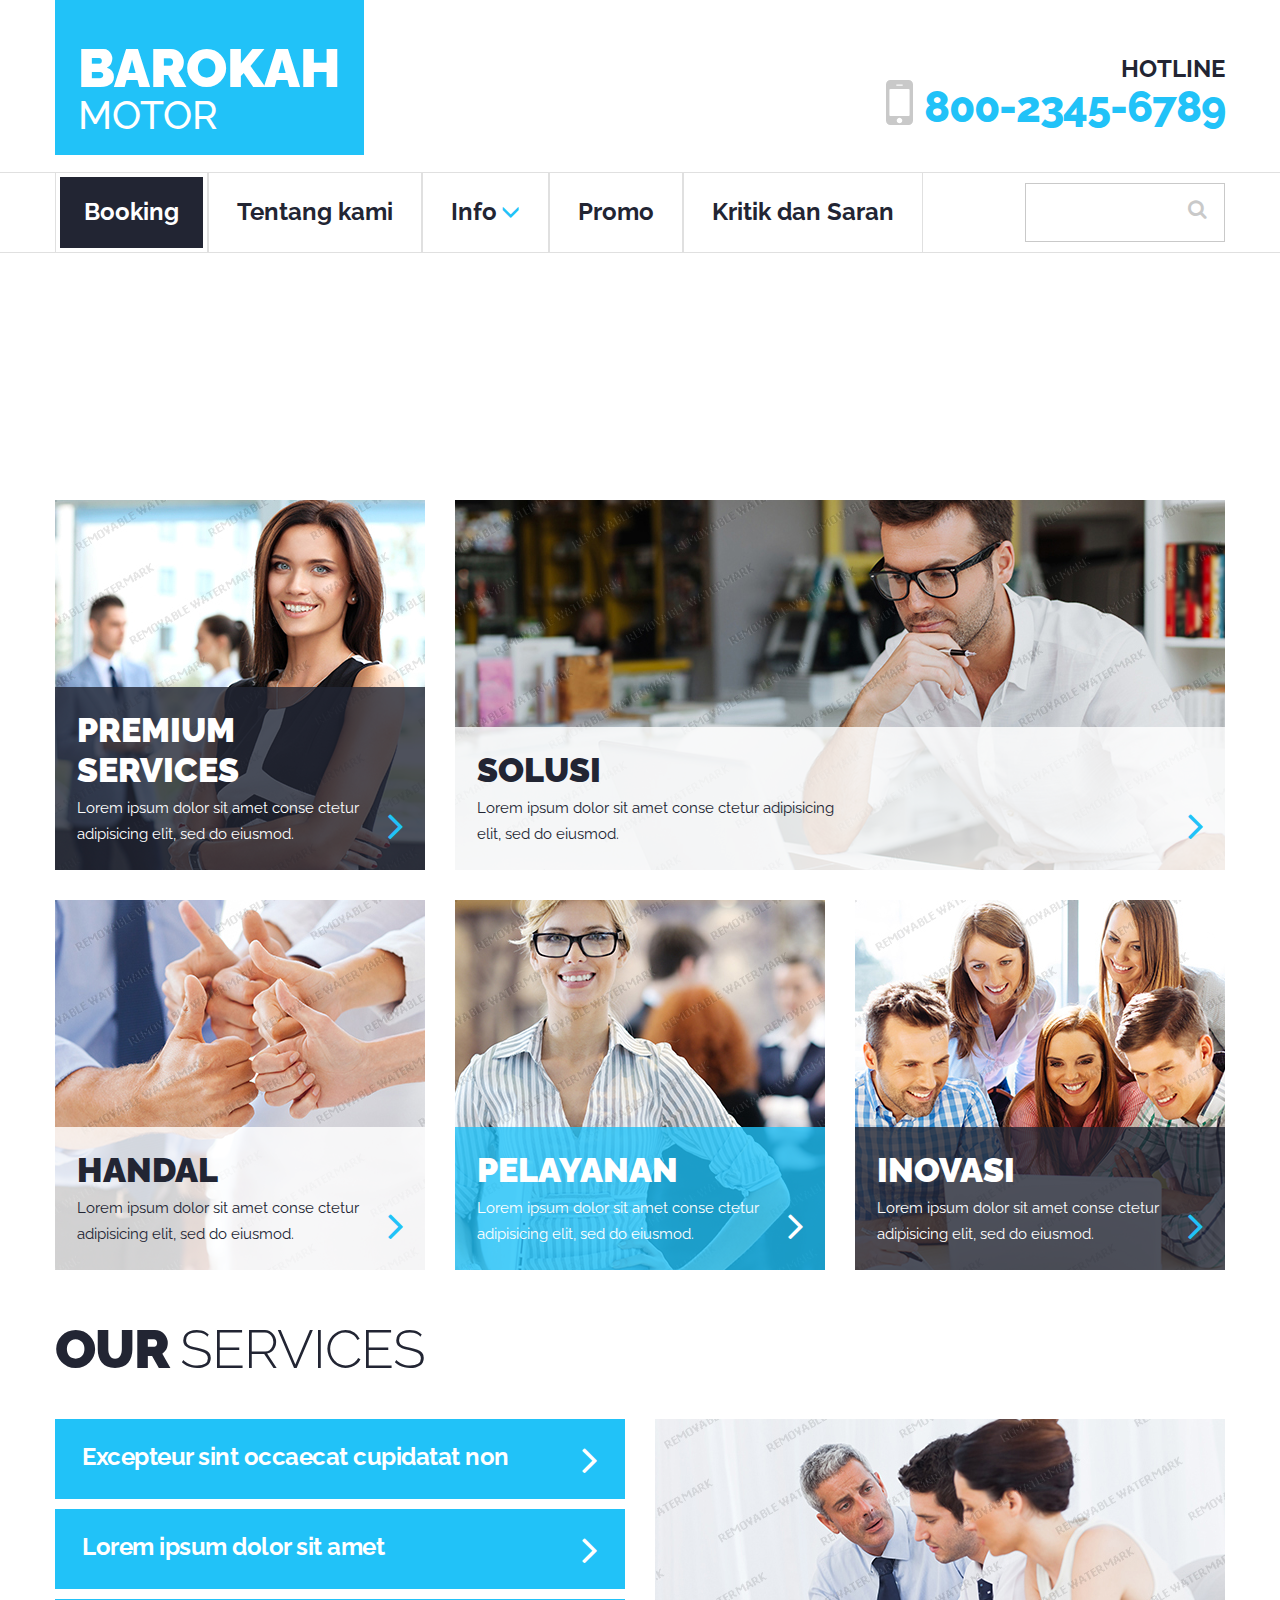
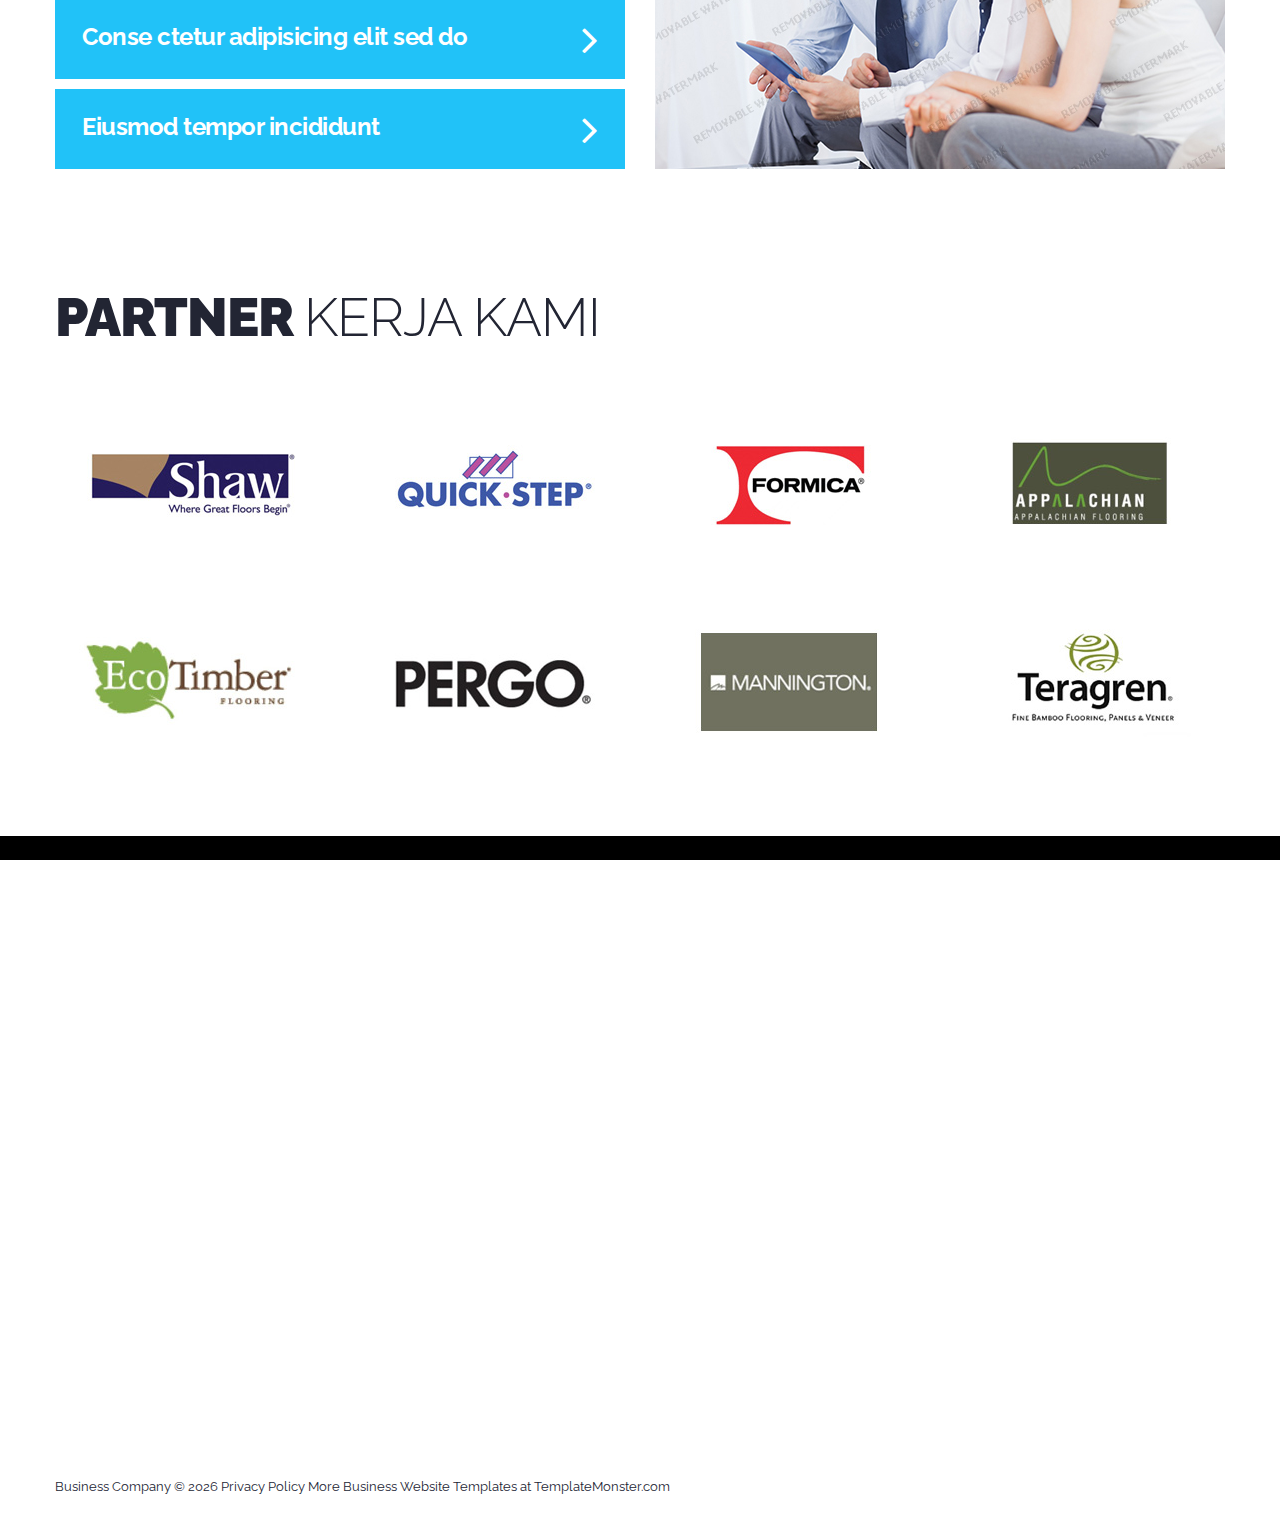
<file: aplikasi/site/index.html>
<!DOCTYPE html>
<html lang="en">
  <head>
    <meta charset="utf-8">
    <meta http-equiv="X-UA-Compatible" content="IE=edge">
    <meta name="viewport" content="width=device-width, initial-scale=1">
    <!-- The above 3 meta tags *must* come first in the head; any other head content must come *after* these tags -->
    <meta name="format-detection" content="telephone=no"/>
    <link rel="icon" href="images/favicon.ico" type="image/x-icon">
    <title>HOME</title>

    <!-- Bootstrap -->
    <link href="css/bootstrap.css" rel="stylesheet">

    <!-- Links -->
    <link rel="stylesheet" href="css/camera.css">
    <link rel="stylesheet" href="css/search.css">
    <link rel="stylesheet" href="css/google-map.css">


    <!--JS-->
    <script src="js/jquery.js"></script>
    <script src="js/jquery-migrate-1.2.1.min.js"></script>
    <script src="js/rd-smoothscroll.min.js"></script>


    <!--[if lt IE 9]>
    <div style=' clear: both; text-align:center; position: relative;'>
        <a href="http://windows.microsoft.com/en-US/internet-explorer/..">
            <img src="images/ie8-panel/warning_bar_0000_us.jpg" border="0" height="42" width="820"
                 alt="You are using an outdated browser. For a faster, safer browsing experience, upgrade for free today."/>
        </a>
    </div>
    <script src="js/html5shiv.js"></script>
    <![endif]-->
    <script src='js/device.min.js'></script>
  </head>
  <body>
  <div class="page">
  <!--========================================================
                            HEADER
  =========================================================-->
       <header>  
      <div class="container top-sect">
        <div class="navbar-header">
          <h1 class="navbar-brand">
            <a data-type='rd-navbar-brand'  href="./">Barokah<small>Motor</small></a>
          </h1>
          <a class="search-form_toggle" href="#"></a>
        </div>

        <div class="help-box text-right">
          <p>Hotline</p>
          <a href="callto:#">800-2345-6789</a>
        </div>
      </div>


      <div id="stuck_container" class="stuck_container">
        <div class="container">   
        <nav class="navbar navbar-default navbar-static-top pull-left">

            <div class="">  
              <ul class="nav navbar-nav sf-menu" data-type="navbar">
                <li class="active">
                  <a href="booking.html">Booking</a>
                </li>
                <li>
                  <a href="about.html">Tentang kami</a>
                </li>
                <li class="dropdown">
                  <a href="services.html">Info<span class="glyphicon glyphicon-menu-down" aria-hidden="true"></span></a>
                  <ul class="dropdown-menu">
                    <li>
                      <a href="#">Jasa</a>
                    </li>
                    <li>
                      <a href="#">Servis  </a>                      
                    </li>
                  </ul>
                </li>                
                <li>
                  <a href="promosi.html">Promo</a>
                </li>
                
                <li>
                  <a href="Kritikdansaran.html">Kritik dan Saran</a>
                </li>
              </ul>                           
            </div>
        </nav>   
        <form class="search-form" action="search.php" method="GET" accept-charset="utf-8">
          <label class="search-form_label">
            <input class="search-form_input" type="text" name="s" autocomplete="off" placeholder=""/>
            <span class="search-form_liveout"></span>
          </label>
          <button class="search-form_submit fa-search" type="submit"></button>
        </form>
        </div>

      </div>  
    </header>

  <!--========================================================
                            CONTENT
  =========================================================-->

    <main>        

      <section class="well well1 well1_ins1">
            <div data-src="images/page-1_slide2.jpg">
              <div class="camera_caption fadeIn">
                <div class="jumbotron jumbotron2">
                  <em>
                    quality
                  </em>
                  <div class="wrap">
                    <p>
                      Lorem ipsum dolor sit amet conse ctetur adipisicing elit, sed do<span> eiusmod tempor incididunt ut labore et dolore magna aliqua. Ut enim ad minim</span>.
                    </p>
                    <a href="#" class="btn-link hov_prime fa-angle-right"></a>
                  </div>  
                </div>
              </div>
            </div>
            <div data-src="images/page-1_slide3.jpg">
              <div class="camera_caption fadeIn">
                <div class="jumbotron">
                  <em>
                    SOLUTIONS
                  </em>
                  <div class="wrap">
                    <p>
                      Lorem ipsum dolor sit amet conse ctetur adipisicing elit, sed do<span> eiusmod tempor incididunt ut labore et dolore magna aliqua. Ut enim ad minim</span>.
                    </p>
                    <a href="#" class="btn-link fa-angle-right"></a>
                  </div>  
                </div>
              </div>
            </div>
          </div>
        </div>

        <div class="container center991">
          <div class="row">
            <div class="col-md-4 col-sm-12 col-xs-12">
              <div class="thumbnail thumb-shadow">
                <img src="images/page-1_img1.jpg" alt="">
                <div class="caption bg2">
                  <h3>
                    PREMIUM SERVICES
                  </h3>
                  <div class="wrap">
                    <p>
                      Lorem ipsum dolor sit amet conse ctetur adipisicing elit, sed do eiusmod.
                    </p>
                    <a href="#" class="btn-link fa-angle-right"></a>
                  </div>  
                </div>
              </div>              
            </div>
            <div class="col-md-8 col-sm-12 col-xs-12">
              <div class="thumbnail thumb-shadow">
                <img src="images/page-1_img2.jpg" alt="">
                <div class="caption bg3">
                  <h3>
                    SOLUSI
                  </h3>
                  <div class="wrap">
                    <p class="thumb_ins1">
                      Lorem ipsum dolor sit amet conse ctetur adipisicing elit, sed do eiusmod.
                    </p>
                    <a href="#" class="btn-link fa-angle-right"></a>
                  </div>  
                </div>
              </div> 
            </div>
          </div>

          <div class="row wow fadeIn" data-wow-duration='2s'>
            <div class="col-md-4 col-sm-12 col-xs-12">
              <div class="thumbnail thumb-shadow">
                <img src="images/page-1_img3.jpg" alt="">
                <div class="caption bg3">
                  <h3>
                    HANDAL
                  </h3>
                  <div class="wrap">
                    <p>
                      Lorem ipsum dolor sit amet conse ctetur adipisicing elit, sed do eiusmod.
                    </p>
                    <a href="#" class="btn-link fa-angle-right"></a>
                  </div>  
                </div>
              </div>              
            </div>
            <div class="col-md-4 col-sm-12 col-xs-12">
              <div class="thumbnail thumb-shadow">
                <img src="images/page-1_img4.jpg" alt="">
                <div class="caption bg-primary">
                  <h3>
                    PELAYANAN
                  </h3>
                  <div class="wrap">
                    <p>
                      Lorem ipsum dolor sit amet conse ctetur adipisicing elit, sed do eiusmod.
                    </p>
                    <a href="#" class="btn-link fa-angle-right"></a>
                  </div>  
                </div>
              </div>              
            </div>
            <div class="col-md-4 col-sm-12 col-xs-12">
              <div class="thumbnail thumb-shadow">
                <img src="images/page-1_img5.jpg" alt="">
                <div class="caption bg2">
                  <h3>
                    INOVASI
                  </h3>
                  <div class="wrap">
                    <p>
                      Lorem ipsum dolor sit amet conse ctetur adipisicing elit, sed do eiusmod.
                    </p>
                    <a href="#" class="btn-link fa-angle-right"></a>
                  </div>  
                </div>
              </div>              
            </div>
          </div>
        </div>        
      </section>
      
      <section class="well well2">
        <div class="container">
        <h2>
          our
          <small>
            SERVICES
          </small>
        </h2>
          <div class="row offs1">
            <div class="col-md-6 col-sm-12">
              <ul class="link-list wow fadeInLeft" data-wow-duration='3s'>
                <li>

                  <a href="#">Excepteur sint occaecat cupidatat non</a>

                  <a href="#" class="btn-link l-h1 fa-angle-right"></a>
                </li>
                <li>

                  <a href="#">Lorem ipsum dolor sit amet</a>

                  <a href="#" class="btn-link l-h1 fa-angle-right"></a>
                </li>
                <li>

                  <a href="#">Conse ctetur adipisicing elit sed do</a>

                  <a href="#" class="btn-link l-h1 fa-angle-right"></a>
                </li>
                <li>

                  <a href="#">Eiusmod tempor incididunt</a>

                  <a href="#" class="btn-link l-h1 fa-angle-right"></a>
                </li>
              </ul>
            </div>
            <div class="col-md-6 col-sm-12">
              <img class="width_img" src="images/page-1_img6.jpg" alt="">
            </div>
          </div>
        </div>
      </section>

      <section class="well well2">
        <div class="container">
          <h2>
            PARTNER
            <small>
              KERJA KAMI
            </small>
          </h2>

          <div class="row offs1">
            <ul class="flex-list">
              <li class="col-lg-3 col-sm-3 col-xs-6">
                <a href="#">
                  <img src="images/page-1_img7.jpg" alt="">
                </a>  
              </li>
              <li class="col-lg-3 col-sm-3 col-xs-6">
                <a href="#">
                  <img src="images/page-1_img8.jpg" alt="">
                </a>  
              </li>
              <li class="col-lg-3 col-sm-3 col-xs-6">
                <a href="#">
                  <img src="images/page-1_img9.jpg" alt="">
                </a>  
              </li>
              <li class="col-lg-3 col-sm-3 col-xs-6">
                <a href="#">
                  <img src="images/page-1_img10.jpg" alt="">
                </a>  
              </li>
            </ul>

            <ul class="flex-list">
              <li class="col-lg-3 col-sm-3 col-xs-6">
                <a href="#">
                  <img src="images/page-1_img11.jpg" alt="">
                </a>  
              </li>
              <li class="col-lg-3 col-sm-3 col-xs-6">
                <a href="#">
                  <img src="images/page-1_img12.jpg" alt="">
                </a>  
              </li>
              <li class="col-lg-3 col-sm-3 col-xs-6">
                <a href="#">
                  <img src="images/page-1_img13.jpg" alt="">
                </a>  
              </li>
              <li class="col-lg-3 col-sm-3 col-xs-6">
                <a href="#">
                  <img src="images/page-1_img14.jpg" alt="">
                </a>  
              </li>
            </ul>
          </div>  
          
        </div>
      </section>

    </main>

    <!--========================================================
                            FOOTER
  =========================================================-->
  <footer class="top-border">

    <div class="map">
      <div id="google-map" class="map_model" data-zoom="11"></div>
      <ul class="map_locations">
        <li data-x="-73.9874068" data-y="40.643180" data-basic="images/gmap_marker.png" data-active="images/gmap_marker_active.png">
          <div class="location">
            <h3 class="txt-clr1">
              BUSINESS
              <small>
                COMPANY
              </small>
            </h3>  
              <address>
                <dl>
                  <dt>Free phone: </dt>
                  <dd class="phone"><a href="callto:#"> 800-2345-6789</a></dd>
                </dl>
                <dl>
                  <dt>Address: </dt>
                  <dd> 4578 Marmora Road,Glasgow D04 89GR</dd>
                </dl>
                <dl>
                  <dt>Hours: </dt>
                  <dd> 6am-4pm PST M-Th; &nbsp;&nbsp;  6am-3pm PST Fri</dd>
                </dl>
                <dl>
                  <dt> E-mail: </dt>
                  <dd><a href="mailto:#">info@demolink.org</a></dd>
                </dl>
              </address>
            
          </div>
        </li>
        <li data-x="-74.100000" data-y="40.643180" data-basic="images/gmap_marker2.png" data-active="images/gmap_marker2_active.png">
          <div class="location">
            <h3 class="txt-clr1">
              flooring
              <small>
                RETAILER
              </small>
            </h3>
              <address>
                <dl>
                  <dt>Free phone: </dt>
                  <dd class="phone"><a href="callto:#"> 800-2345-6789</a></dd>
                </dl>
                <dl>
                  <dt>Address: </dt>
                  <dd> 4578 Marmora Road,Glasgow D04 89GR</dd>
                </dl>
                <dl>
                  <dt>Hours: </dt>
                  <dd> 6am-4pm PST M-Th; &nbsp;&nbsp;  6am-3pm PST Fri</dd>
                </dl>
                <dl>
                  <dt> E-mail: </dt>
                  <dd><a href="mailto:#">info@demolink.org</a></dd>
                </dl>
              </address>
            
          </div>
        </li>
        <li data-x="-73.8854068" data-y="40.693180" data-basic="images/gmap_marker3.png" data-active="images/gmap_marker3_active.png">
          <div class="location">
            <h3 class="txt-clr1">
              flooring
              <small>
                RETAILER
              </small>
            </h3>
              <address>
                <dl>
                  <dt>Free phone: </dt>
                  <dd class="phone"><a href="callto:#"> 800-2345-6789</a></dd>
                </dl>
                <dl>
                  <dt>Address: </dt>
                  <dd> 4578 Marmora Road,Glasgow D04 89GR</dd>
                </dl>
                <dl>
                  <dt>Hours: </dt>
                  <dd> 6am-4pm PST M-Th; &nbsp;&nbsp;  6am-3pm PST Fri</dd>
                </dl>
                <dl>
                  <dt> E-mail: </dt>
                  <dd><a href="mailto:#">info@demolink.org</a></dd>
                </dl>
              </address>
            
          </div>
        </li>
        <li data-x="-73.7874068" data-y="40.613180" data-basic="images/gmap_marker4.png" data-active="images/gmap_marker4_active.png">
          <div class="location">
            <h3 class="txt-clr1">
              flooring
              <small>
                RETAILER
              </small>
            </h3>
              <address>
                <dl>
                  <dt>Free phone: </dt>
                  <dd class="phone"><a href="callto:#"> 800-2345-6789</a></dd>
                </dl>
                <dl>
                  <dt>Address: </dt>
                  <dd> 4578 Marmora Road,Glasgow D04 89GR</dd>
                </dl>
                <dl>
                  <dt>Hours: </dt>
                  <dd> 6am-4pm PST M-Th; &nbsp;&nbsp;  6am-3pm PST Fri</dd>
                </dl>
                <dl>
                  <dt> E-mail: </dt>
                  <dd><a href="mailto:#">info@demolink.org</a></dd>
                </dl>
              </address>
            
          </div>
        </li>
        <li data-x="-74.200000" data-y="40.683180" data-basic="images/gmap_marker5.png" data-active="images/gmap_marker5_active.png">
          <div class="location">
            <h3 class="txt-clr1">
              flooring
              <small>
                RETAILER
              </small>
            </h3>
              <address>
                <dl>
                  <dt>Free phone: </dt>
                  <dd class="phone"><a href="callto:#"> 800-2345-6789</a></dd>
                </dl>
                <dl>
                  <dt>Address: </dt>
                  <dd> 4578 Marmora Road,Glasgow D04 89GR</dd>
                </dl>
                <dl>
                  <dt>Hours: </dt>
                  <dd> 6am-4pm PST M-Th; &nbsp;&nbsp;  6am-3pm PST Fri</dd>
                </dl>
                <dl>
                  <dt> E-mail: </dt>
                  <dd><a href="mailto:#">info@demolink.org</a></dd>
                </dl>
              </address>
            
          </div>
        </li>
      </ul>
    </div>

    <section class="well1">
      <div class="container"> 
            <p class="rights">
              Business Company  &#169; <span id="copyright-year"></span>
              <a href="index-5.html">Privacy Policy</a>
              More Business Website Templates at <a rel="nofollow" href="http://www.templatemonster.com/category/business-web-templates/" target="_blank">TemplateMonster.com</a>
            </p>          
      </div> 
    </section>    
  </footer>
  </div>


    <!-- jQuery (necessary for Bootstrap's JavaScript plugins) -->
    <!-- Include all compiled plugins (below), or include individual files as needed -->         
    <script src="js/bootstrap.min.js"></script>
    <script src="js/tm-scripts.js"></script>    
  <!-- </script> -->


  </body>
</html>
</file>
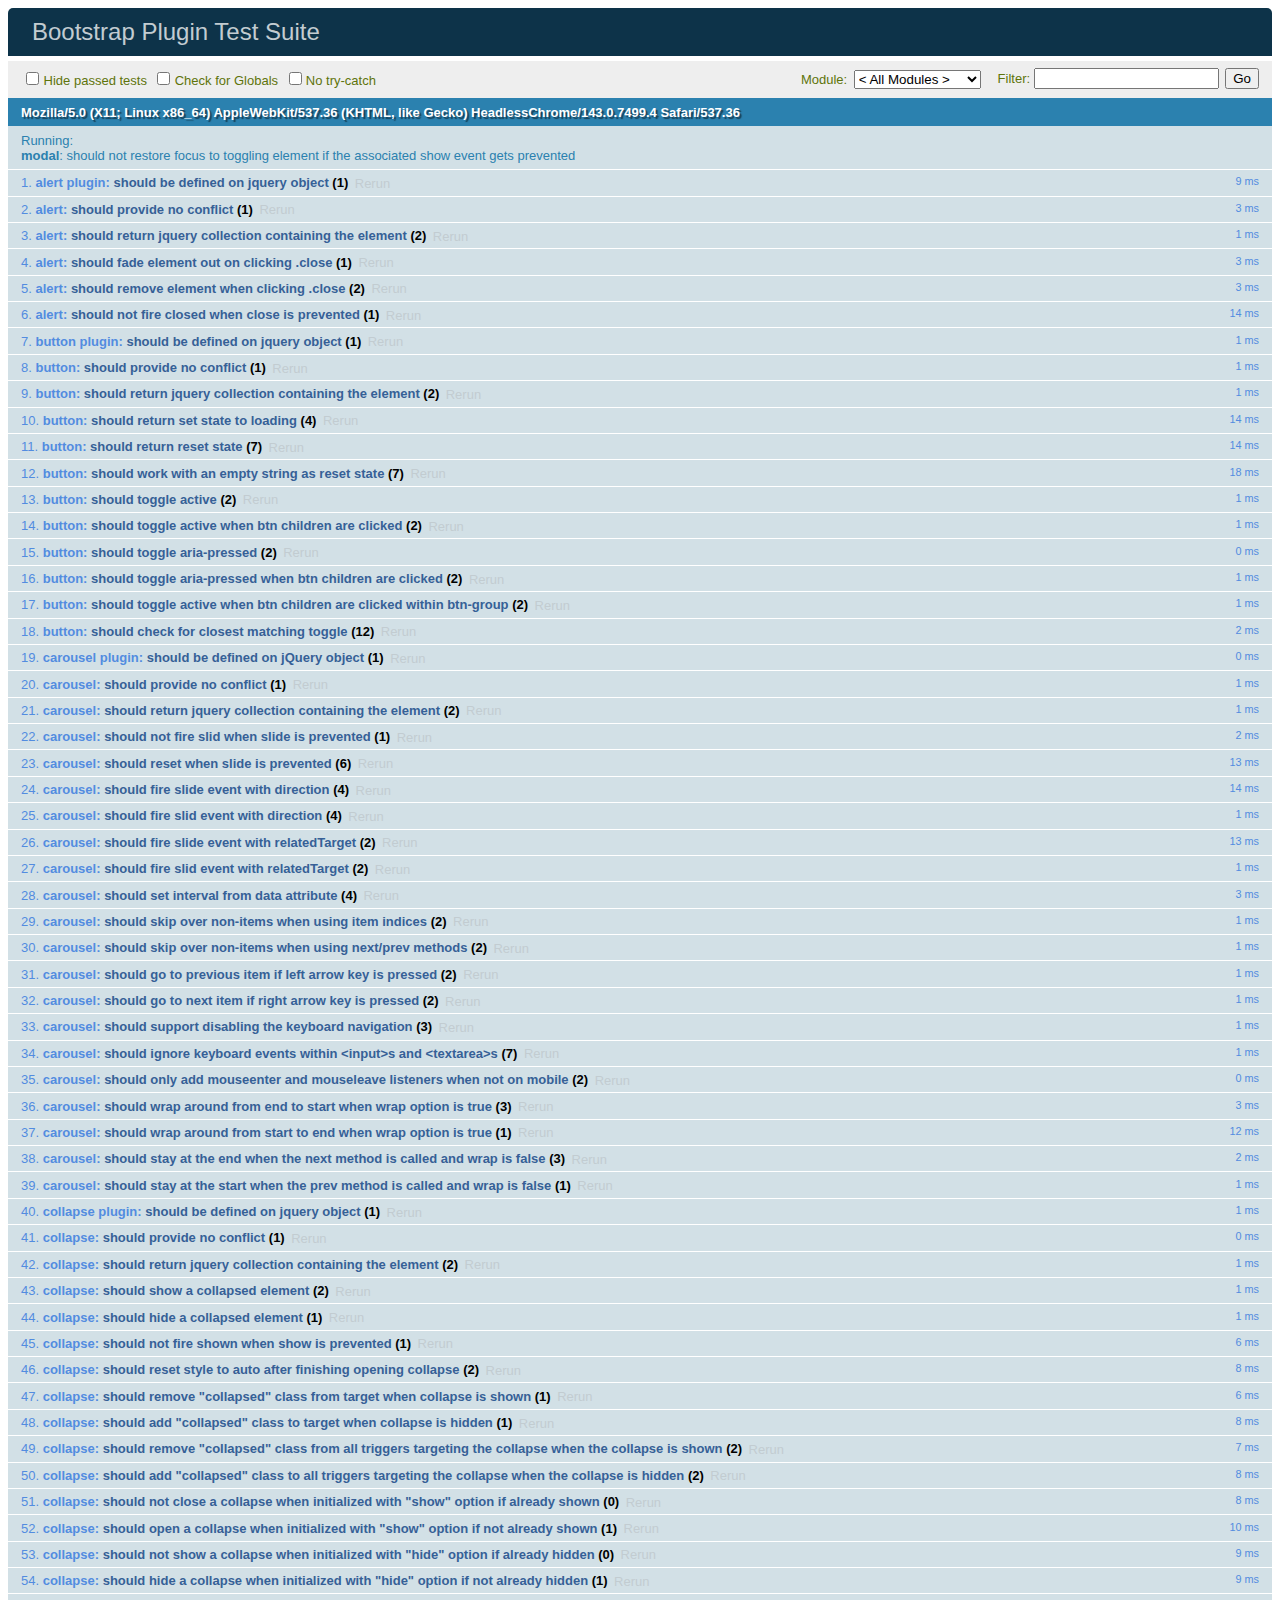
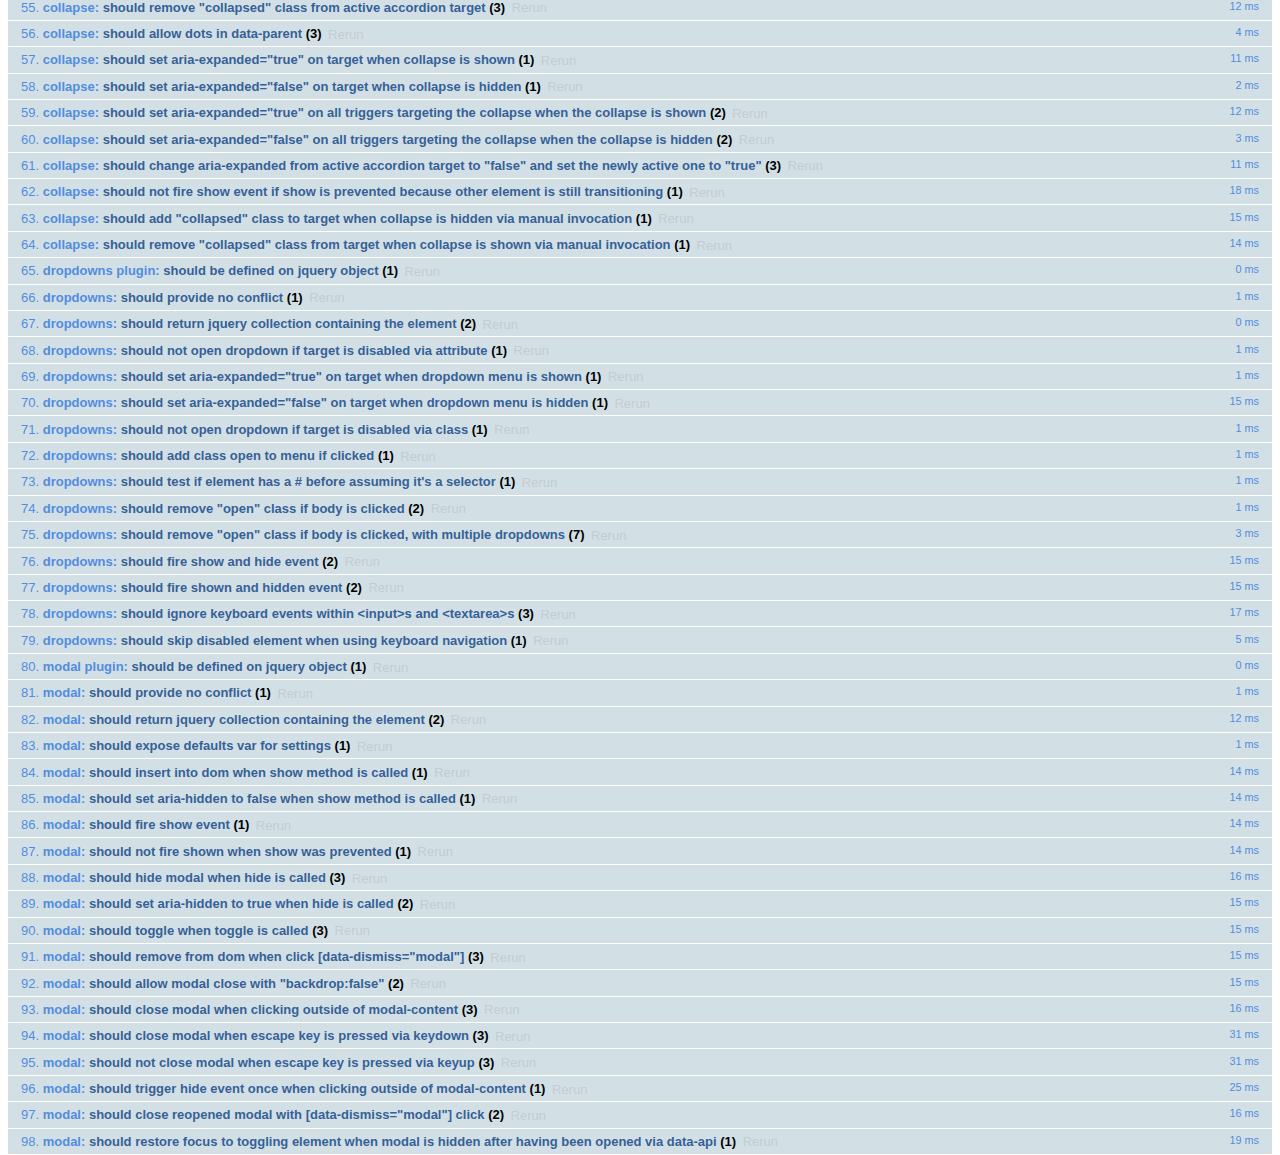
<file: aplikasi/site/js/tests/index.html>
<!DOCTYPE html>
<html>
  <head>
    <meta charset="utf-8">
    <title>Bootstrap Plugin Test Suite</title>
    <meta name="viewport" content="width=device-width, initial-scale=1">

    <!-- jQuery -->
    <script src="vendor/jquery.min.js"></script>
    <script>
      // Disable jQuery event aliases to ensure we don't accidentally use any of them
      (function () {
        var eventAliases = [
          'blur',
          'focus',
          'focusin',
          'focusout',
          'load',
          'resize',
          'scroll',
          'unload',
          'click',
          'dblclick',
          'mousedown',
          'mouseup',
          'mousemove',
          'mouseover',
          'mouseout',
          'mouseenter',
          'mouseleave',
          'change',
          'select',
          'submit',
          'keydown',
          'keypress',
          'keyup',
          'error',
          'contextmenu',
          'hover',
          'bind',
          'unbind',
          'delegate',
          'undelegate'
        ]
        for (var i = 0; i < eventAliases.length; i++) {
          $.fn[eventAliases[i]] = undefined
        }
      })()
    </script>

    <!-- QUnit -->
    <link rel="stylesheet" href="vendor/qunit.css" media="screen">
    <script src="vendor/qunit.js"></script>
    <script>
      // See https://github.com/axemclion/grunt-saucelabs#test-result-details-with-qunit
      var log = []
      // Require assert.expect in each test.
      QUnit.config.requireExpects = true
      QUnit.done(function (testResults) {
        var tests = []
        for (var i = 0, len = log.length; i < len; i++) {
          var details = log[i]
          tests.push({
            name: details.name,
            result: details.result,
            expected: details.expected,
            actual: details.actual,
            source: details.source
          })
        }
        testResults.tests = tests

        window.global_test_results = testResults
      })

      QUnit.testStart(function (testDetails) {
        $(window).scrollTop(0)
        QUnit.log(function (details) {
          if (!details.result) {
            details.name = testDetails.name
            log.push(details)
          }
        })
      })

      // Cleanup
      QUnit.testDone(function () {
        $('#qunit-fixture').empty()
        $('#modal-test, .modal-backdrop').remove()
      })

      // Display fixture on-screen on iOS to avoid false positives
      if (/iPhone|iPad|iPod/.test(navigator.userAgent)) {
        QUnit.begin(function() {
          $('#qunit-fixture').css({ top: 0, left: 0 })
        })

        QUnit.done(function () {
          $('#qunit-fixture').css({ top: '', left: '' })
        })
      }

      // Disable deprecated global QUnit method aliases in preparation for QUnit v2
      (function () {
        var methodNames = [
          'async',
          'asyncTest',
          'deepEqual',
          'equal',
          'expect',
          'module',
          'notDeepEqual',
          'notEqual',
          'notPropEqual',
          'notStrictEqual',
          'ok',
          'propEqual',
          'push',
          'start',
          'stop',
          'strictEqual',
          'test',
          'throws'
        ];
        for (var i = 0; i < methodNames.length; i++) {
          var methodName = methodNames[i];
          window[methodName] = undefined;
        }
      })();
    </script>

    <!-- Plugin sources -->
    <script>$.support.transition = false</script>
    <script src="../../js/alert.js"></script>
    <script src="../../js/button.js"></script>
    <script src="../../js/carousel.js"></script>
    <script src="../../js/collapse.js"></script>
    <script src="../../js/dropdown.js"></script>
    <script src="../../js/modal.js"></script>
    <script src="../../js/scrollspy.js"></script>
    <script src="../../js/tab.js"></script>
    <script src="../../js/tooltip.js"></script>
    <script src="../../js/popover.js"></script>
    <script src="../../js/affix.js"></script>

    <!-- Unit tests -->
    <script src="unit/alert.js"></script>
    <script src="unit/button.js"></script>
    <script src="unit/carousel.js"></script>
    <script src="unit/collapse.js"></script>
    <script src="unit/dropdown.js"></script>
    <script src="unit/modal.js"></script>
    <script src="unit/scrollspy.js"></script>
    <script src="unit/tab.js"></script>
    <script src="unit/tooltip.js"></script>
    <script src="unit/popover.js"></script>
    <script src="unit/affix.js"></script>

  </head>
  <body>
    <div id="qunit-container">
      <div id="qunit"></div>
      <div id="qunit-fixture"></div>
    </div>
  </body>
</html>
</file>
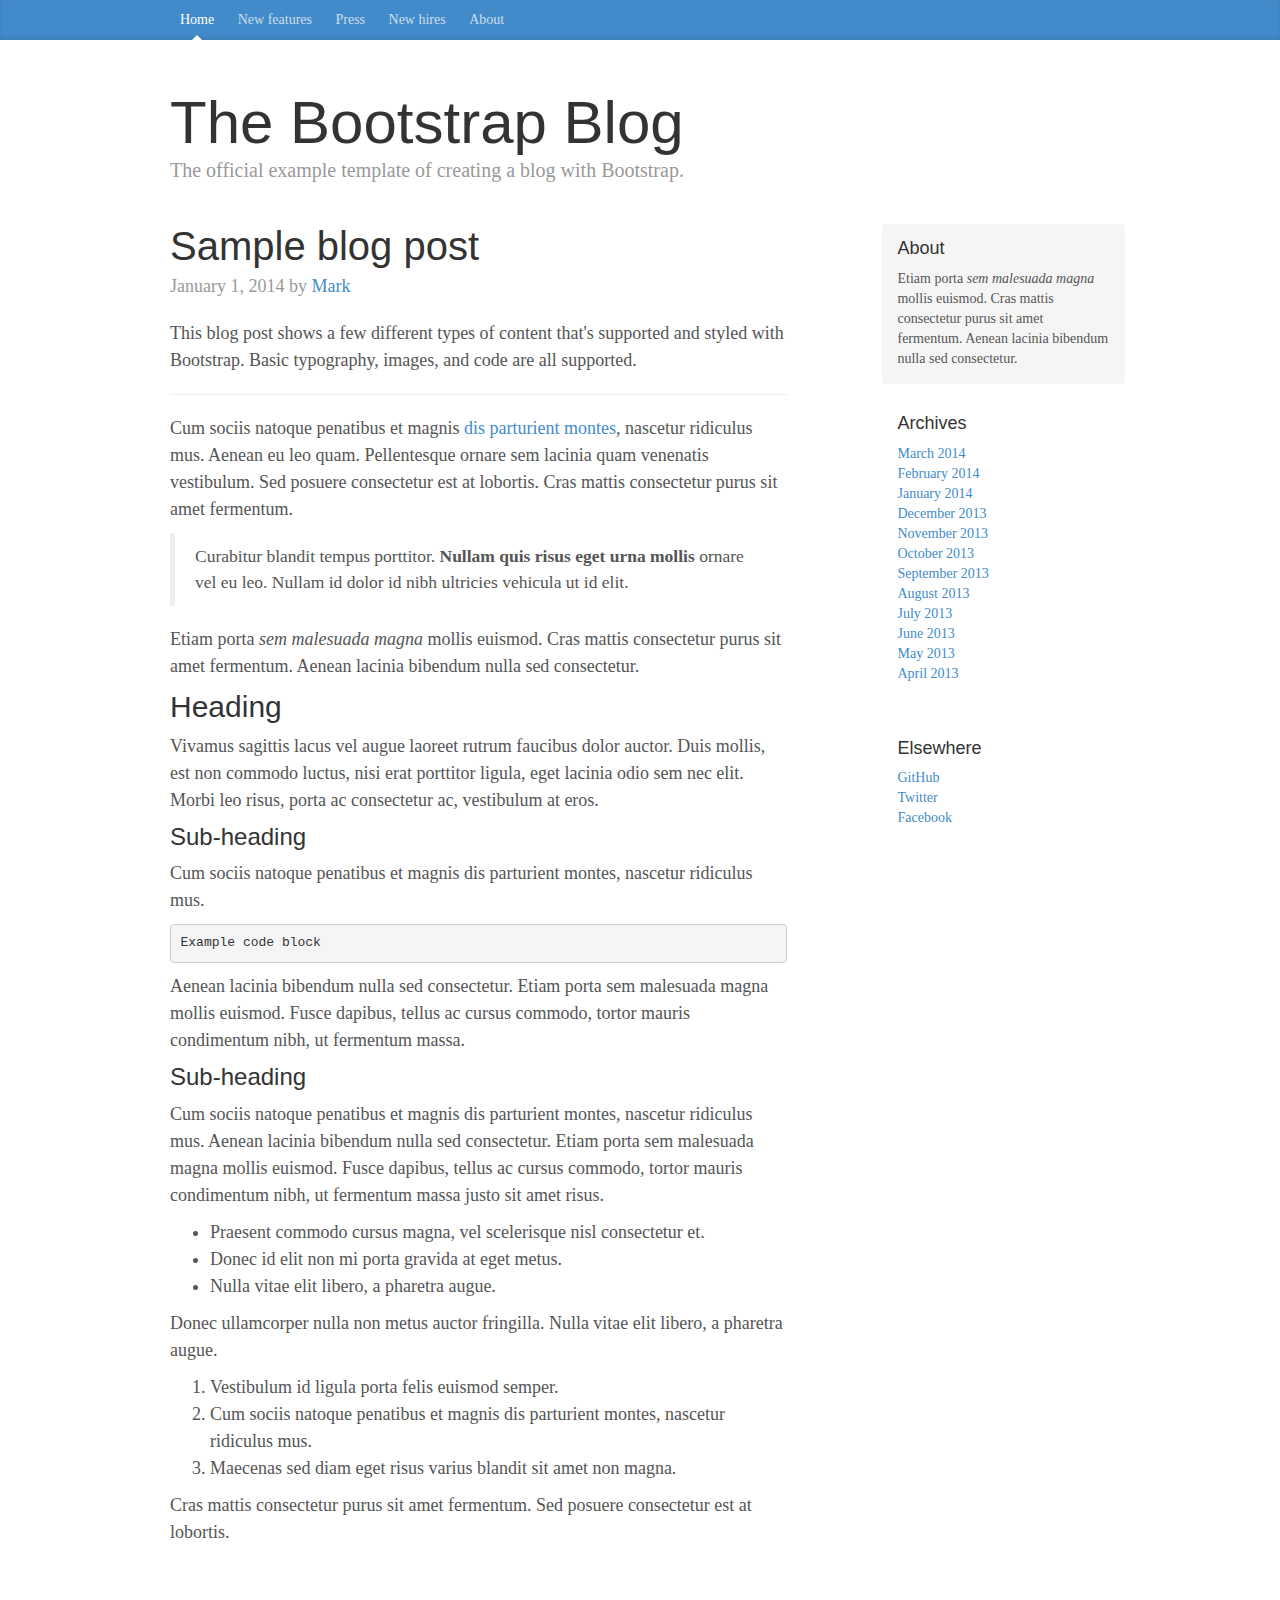
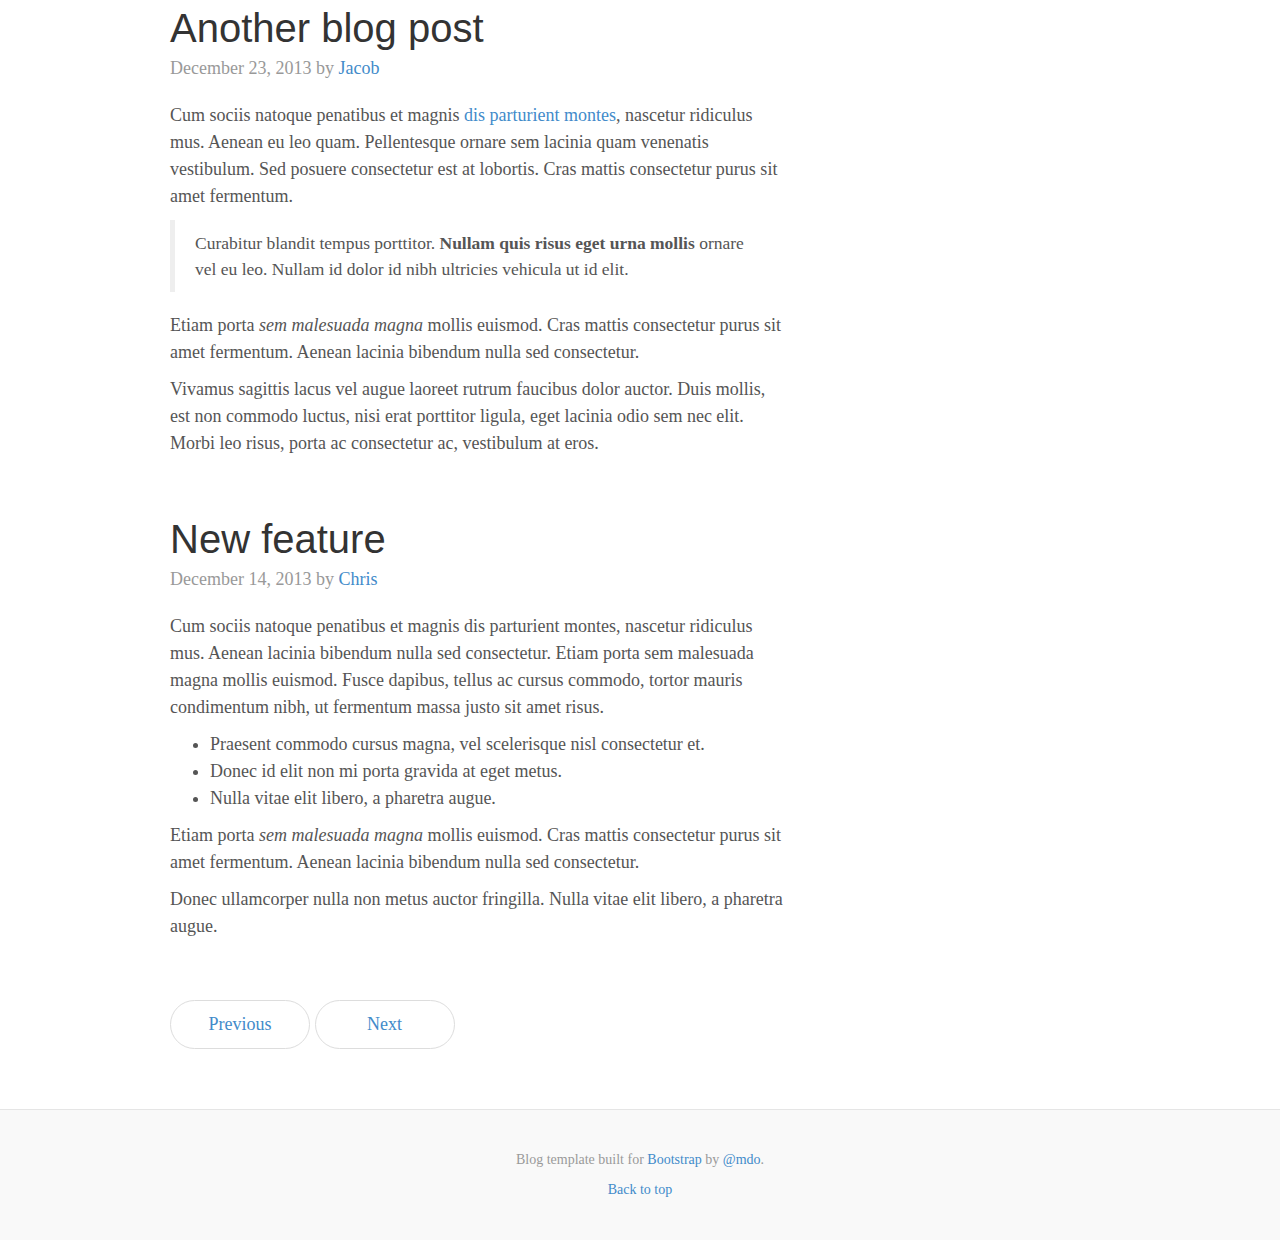
<file: aplikasi/site/assets/examples/blog/index.html>
<!DOCTYPE html>
<html lang="en">
  <head>
    <meta charset="utf-8">
    <meta http-equiv="X-UA-Compatible" content="IE=edge">
    <meta name="viewport" content="width=device-width, initial-scale=1">
    <meta name="description" content="">
    <meta name="author" content="">
    <link rel="icon" href="../../favicon.ico">

    <title>Blog Template for Bootstrap</title>

    <!-- Bootstrap core CSS -->
    <link href="../../dist/css/bootstrap.min.css" rel="stylesheet">

    <!-- Custom styles for this template -->
    <link href="blog.css" rel="stylesheet">

    <!-- Just for debugging purposes. Don't actually copy these 2 lines! -->
    <!--[if lt IE 9]><script src="../../assets/js/ie8-responsive-file-warning.js"></script><![endif]-->
    <script src="../../assets/js/ie-emulation-modes-warning.js"></script>

    <!-- HTML5 shim and Respond.js IE8 support of HTML5 elements and media queries -->
    <!--[if lt IE 9]>
      <script src="https://oss.maxcdn.com/html5shiv/3.7.2/html5shiv.min.js"></script>
      <script src="https://oss.maxcdn.com/respond/1.4.2/respond.min.js"></script>
    <![endif]-->
  </head>

  <body>

    <div class="blog-masthead">
      <div class="container">
        <nav class="blog-nav">
          <a class="blog-nav-item active" href="#">Home</a>
          <a class="blog-nav-item" href="#">New features</a>
          <a class="blog-nav-item" href="#">Press</a>
          <a class="blog-nav-item" href="#">New hires</a>
          <a class="blog-nav-item" href="#">About</a>
        </nav>
      </div>
    </div>

    <div class="container">

      <div class="blog-header">
        <h1 class="blog-title">The Bootstrap Blog</h1>
        <p class="lead blog-description">The official example template of creating a blog with Bootstrap.</p>
      </div>

      <div class="row">

        <div class="col-sm-8 blog-main">

          <div class="blog-post">
            <h2 class="blog-post-title">Sample blog post</h2>
            <p class="blog-post-meta">January 1, 2014 by <a href="#">Mark</a></p>

            <p>This blog post shows a few different types of content that's supported and styled with Bootstrap. Basic typography, images, and code are all supported.</p>
            <hr>
            <p>Cum sociis natoque penatibus et magnis <a href="#">dis parturient montes</a>, nascetur ridiculus mus. Aenean eu leo quam. Pellentesque ornare sem lacinia quam venenatis vestibulum. Sed posuere consectetur est at lobortis. Cras mattis consectetur purus sit amet fermentum.</p>
            <blockquote>
              <p>Curabitur blandit tempus porttitor. <strong>Nullam quis risus eget urna mollis</strong> ornare vel eu leo. Nullam id dolor id nibh ultricies vehicula ut id elit.</p>
            </blockquote>
            <p>Etiam porta <em>sem malesuada magna</em> mollis euismod. Cras mattis consectetur purus sit amet fermentum. Aenean lacinia bibendum nulla sed consectetur.</p>
            <h2>Heading</h2>
            <p>Vivamus sagittis lacus vel augue laoreet rutrum faucibus dolor auctor. Duis mollis, est non commodo luctus, nisi erat porttitor ligula, eget lacinia odio sem nec elit. Morbi leo risus, porta ac consectetur ac, vestibulum at eros.</p>
            <h3>Sub-heading</h3>
            <p>Cum sociis natoque penatibus et magnis dis parturient montes, nascetur ridiculus mus.</p>
            <pre><code>Example code block</code></pre>
            <p>Aenean lacinia bibendum nulla sed consectetur. Etiam porta sem malesuada magna mollis euismod. Fusce dapibus, tellus ac cursus commodo, tortor mauris condimentum nibh, ut fermentum massa.</p>
            <h3>Sub-heading</h3>
            <p>Cum sociis natoque penatibus et magnis dis parturient montes, nascetur ridiculus mus. Aenean lacinia bibendum nulla sed consectetur. Etiam porta sem malesuada magna mollis euismod. Fusce dapibus, tellus ac cursus commodo, tortor mauris condimentum nibh, ut fermentum massa justo sit amet risus.</p>
            <ul>
              <li>Praesent commodo cursus magna, vel scelerisque nisl consectetur et.</li>
              <li>Donec id elit non mi porta gravida at eget metus.</li>
              <li>Nulla vitae elit libero, a pharetra augue.</li>
            </ul>
            <p>Donec ullamcorper nulla non metus auctor fringilla. Nulla vitae elit libero, a pharetra augue.</p>
            <ol>
              <li>Vestibulum id ligula porta felis euismod semper.</li>
              <li>Cum sociis natoque penatibus et magnis dis parturient montes, nascetur ridiculus mus.</li>
              <li>Maecenas sed diam eget risus varius blandit sit amet non magna.</li>
            </ol>
            <p>Cras mattis consectetur purus sit amet fermentum. Sed posuere consectetur est at lobortis.</p>
          </div><!-- /.blog-post -->

          <div class="blog-post">
            <h2 class="blog-post-title">Another blog post</h2>
            <p class="blog-post-meta">December 23, 2013 by <a href="#">Jacob</a></p>

            <p>Cum sociis natoque penatibus et magnis <a href="#">dis parturient montes</a>, nascetur ridiculus mus. Aenean eu leo quam. Pellentesque ornare sem lacinia quam venenatis vestibulum. Sed posuere consectetur est at lobortis. Cras mattis consectetur purus sit amet fermentum.</p>
            <blockquote>
              <p>Curabitur blandit tempus porttitor. <strong>Nullam quis risus eget urna mollis</strong> ornare vel eu leo. Nullam id dolor id nibh ultricies vehicula ut id elit.</p>
            </blockquote>
            <p>Etiam porta <em>sem malesuada magna</em> mollis euismod. Cras mattis consectetur purus sit amet fermentum. Aenean lacinia bibendum nulla sed consectetur.</p>
            <p>Vivamus sagittis lacus vel augue laoreet rutrum faucibus dolor auctor. Duis mollis, est non commodo luctus, nisi erat porttitor ligula, eget lacinia odio sem nec elit. Morbi leo risus, porta ac consectetur ac, vestibulum at eros.</p>
          </div><!-- /.blog-post -->

          <div class="blog-post">
            <h2 class="blog-post-title">New feature</h2>
            <p class="blog-post-meta">December 14, 2013 by <a href="#">Chris</a></p>

            <p>Cum sociis natoque penatibus et magnis dis parturient montes, nascetur ridiculus mus. Aenean lacinia bibendum nulla sed consectetur. Etiam porta sem malesuada magna mollis euismod. Fusce dapibus, tellus ac cursus commodo, tortor mauris condimentum nibh, ut fermentum massa justo sit amet risus.</p>
            <ul>
              <li>Praesent commodo cursus magna, vel scelerisque nisl consectetur et.</li>
              <li>Donec id elit non mi porta gravida at eget metus.</li>
              <li>Nulla vitae elit libero, a pharetra augue.</li>
            </ul>
            <p>Etiam porta <em>sem malesuada magna</em> mollis euismod. Cras mattis consectetur purus sit amet fermentum. Aenean lacinia bibendum nulla sed consectetur.</p>
            <p>Donec ullamcorper nulla non metus auctor fringilla. Nulla vitae elit libero, a pharetra augue.</p>
          </div><!-- /.blog-post -->

          <ul class="pager">
            <li><a href="#">Previous</a></li>
            <li><a href="#">Next</a></li>
          </ul>

        </div><!-- /.blog-main -->

        <div class="col-sm-3 col-sm-offset-1 blog-sidebar">
          <div class="sidebar-module sidebar-module-inset">
            <h4>About</h4>
            <p>Etiam porta <em>sem malesuada magna</em> mollis euismod. Cras mattis consectetur purus sit amet fermentum. Aenean lacinia bibendum nulla sed consectetur.</p>
          </div>
          <div class="sidebar-module">
            <h4>Archives</h4>
            <ol class="list-unstyled">
              <li><a href="#">March 2014</a></li>
              <li><a href="#">February 2014</a></li>
              <li><a href="#">January 2014</a></li>
              <li><a href="#">December 2013</a></li>
              <li><a href="#">November 2013</a></li>
              <li><a href="#">October 2013</a></li>
              <li><a href="#">September 2013</a></li>
              <li><a href="#">August 2013</a></li>
              <li><a href="#">July 2013</a></li>
              <li><a href="#">June 2013</a></li>
              <li><a href="#">May 2013</a></li>
              <li><a href="#">April 2013</a></li>
            </ol>
          </div>
          <div class="sidebar-module">
            <h4>Elsewhere</h4>
            <ol class="list-unstyled">
              <li><a href="#">GitHub</a></li>
              <li><a href="#">Twitter</a></li>
              <li><a href="#">Facebook</a></li>
            </ol>
          </div>
        </div><!-- /.blog-sidebar -->

      </div><!-- /.row -->

    </div><!-- /.container -->

    <div class="blog-footer">
      <p>Blog template built for <a href="http://getbootstrap.com">Bootstrap</a> by <a href="https://twitter.com/mdo">@mdo</a>.</p>
      <p>
        <a href="#">Back to top</a>
      </p>
    </div>


    <!-- Bootstrap core JavaScript
    ================================================== -->
    <!-- Placed at the end of the document so the pages load faster -->
    <script src="https://ajax.googleapis.com/ajax/libs/jquery/1.11.1/jquery.min.js"></script>
    <script src="../../dist/js/bootstrap.min.js"></script>
    <script src="../../assets/js/docs.min.js"></script>
    <!-- IE10 viewport hack for Surface/desktop Windows 8 bug -->
    <script src="../../assets/js/ie10-viewport-bug-workaround.js"></script>
  </body>
</html>
</file>
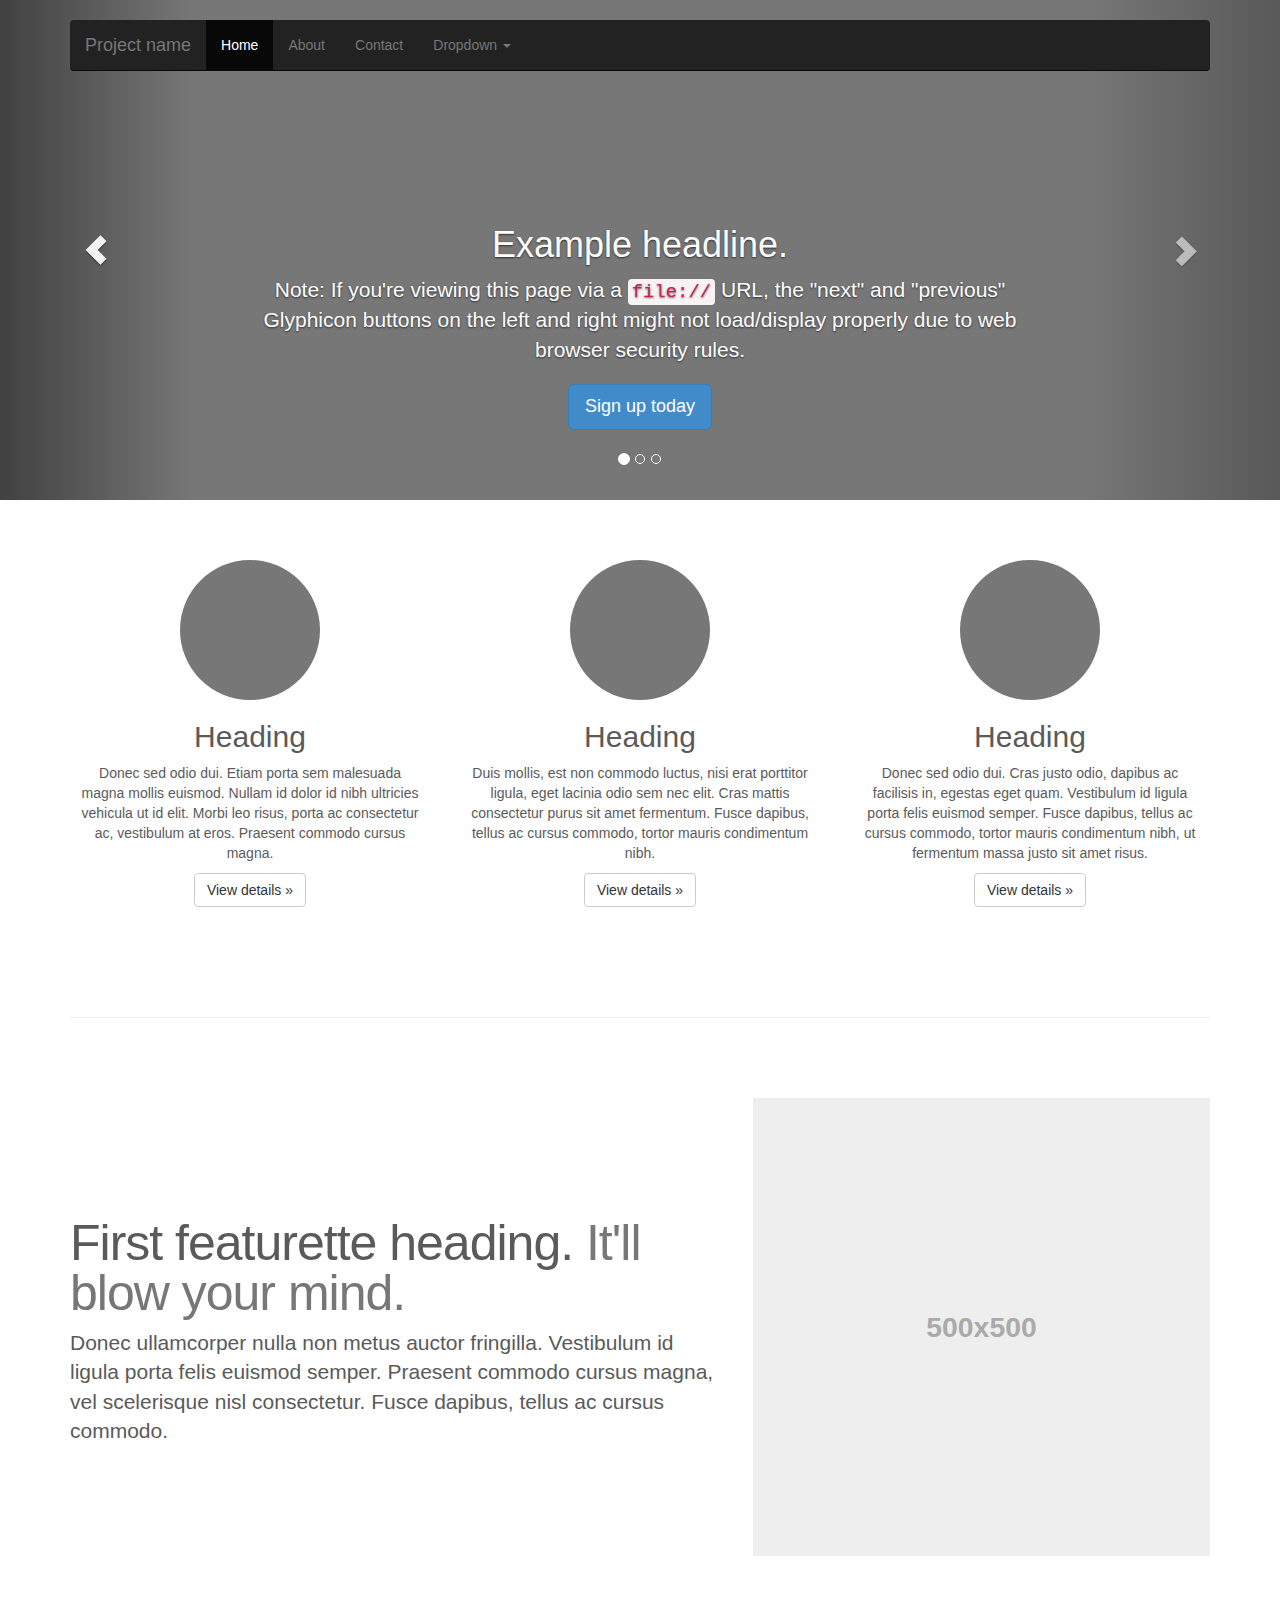
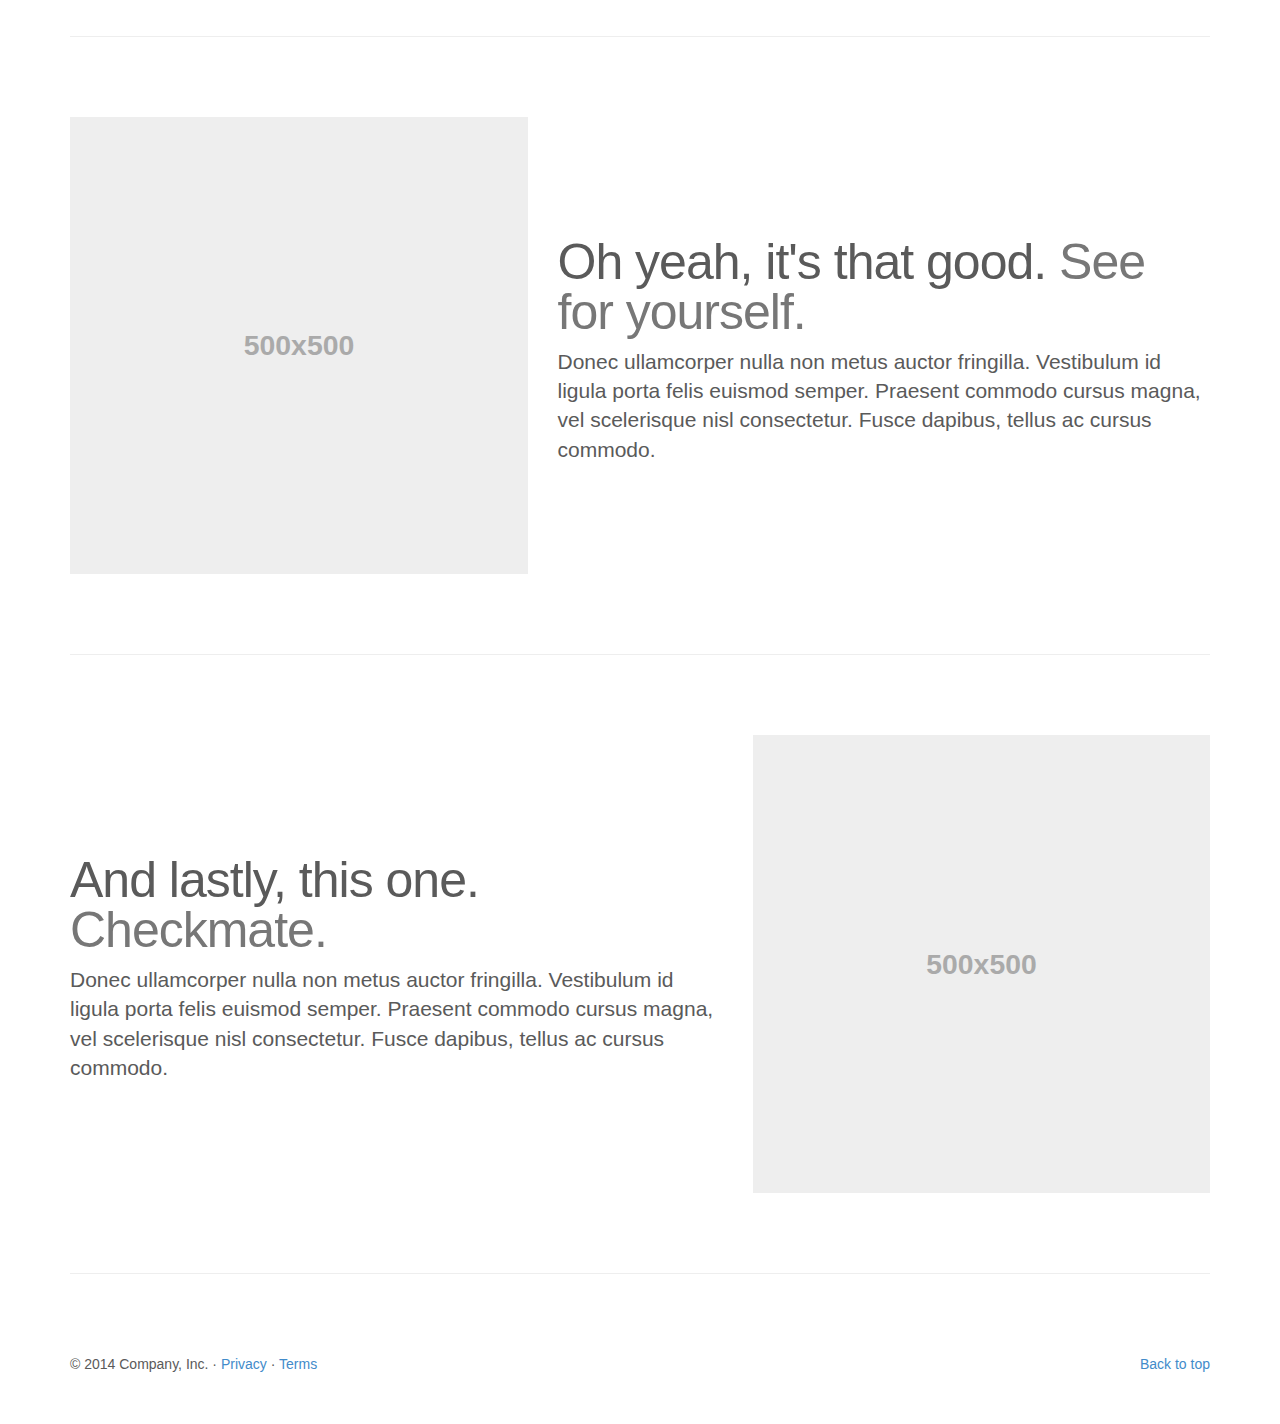
<file: aplikasi/site/assets/examples/carousel/index.html>
<!DOCTYPE html>
<html lang="en">
  <head>
    <meta charset="utf-8">
    <meta http-equiv="X-UA-Compatible" content="IE=edge">
    <meta name="viewport" content="width=device-width, initial-scale=1">
    <meta name="description" content="">
    <meta name="author" content="">
    <link rel="icon" href="../../favicon.ico">

    <title>Carousel Template for Bootstrap</title>

    <!-- Bootstrap core CSS -->
    <link href="../../dist/css/bootstrap.min.css" rel="stylesheet">

    <!-- Just for debugging purposes. Don't actually copy these 2 lines! -->
    <!--[if lt IE 9]><script src="../../assets/js/ie8-responsive-file-warning.js"></script><![endif]-->
    <script src="../../assets/js/ie-emulation-modes-warning.js"></script>

    <!-- HTML5 shim and Respond.js IE8 support of HTML5 elements and media queries -->
    <!--[if lt IE 9]>
      <script src="https://oss.maxcdn.com/html5shiv/3.7.2/html5shiv.min.js"></script>
      <script src="https://oss.maxcdn.com/respond/1.4.2/respond.min.js"></script>
    <![endif]-->

    <!-- Custom styles for this template -->
    <link href="carousel.css" rel="stylesheet">
  </head>
<!-- NAVBAR
================================================== -->
  <body>
    <div class="navbar-wrapper">
      <div class="container">

        <div class="navbar navbar-inverse navbar-static-top" role="navigation">
          <div class="container">
            <div class="navbar-header">
              <button type="button" class="navbar-toggle collapsed" data-toggle="collapse" data-target=".navbar-collapse">
                <span class="sr-only">Toggle navigation</span>
                <span class="icon-bar"></span>
                <span class="icon-bar"></span>
                <span class="icon-bar"></span>
              </button>
              <a class="navbar-brand" href="#">Project name</a>
            </div>
            <div class="navbar-collapse collapse">
              <ul class="nav navbar-nav">
                <li class="active"><a href="#">Home</a></li>
                <li><a href="#about">About</a></li>
                <li><a href="#contact">Contact</a></li>
                <li class="dropdown">
                  <a href="#" class="dropdown-toggle" data-toggle="dropdown">Dropdown <span class="caret"></span></a>
                  <ul class="dropdown-menu" role="menu">
                    <li><a href="#">Action</a></li>
                    <li><a href="#">Another action</a></li>
                    <li><a href="#">Something else here</a></li>
                    <li class="divider"></li>
                    <li class="dropdown-header">Nav header</li>
                    <li><a href="#">Separated link</a></li>
                    <li><a href="#">One more separated link</a></li>
                  </ul>
                </li>
              </ul>
            </div>
          </div>
        </div>

      </div>
    </div>


    <!-- Carousel
    ================================================== -->
    <div id="myCarousel" class="carousel slide" data-ride="carousel">
      <!-- Indicators -->
      <ol class="carousel-indicators">
        <li data-target="#myCarousel" data-slide-to="0" class="active"></li>
        <li data-target="#myCarousel" data-slide-to="1"></li>
        <li data-target="#myCarousel" data-slide-to="2"></li>
      </ol>
      <div class="carousel-inner" role="listbox">
        <div class="item active">
          <img src="[data-uri]" alt="First slide">
          <div class="container">
            <div class="carousel-caption">
              <h1>Example headline.</h1>
              <p>Note: If you're viewing this page via a <code>file://</code> URL, the "next" and "previous" Glyphicon buttons on the left and right might not load/display properly due to web browser security rules.</p>
              <p><a class="btn btn-lg btn-primary" href="#" role="button">Sign up today</a></p>
            </div>
          </div>
        </div>
        <div class="item">
          <img src="[data-uri]" alt="Second slide">
          <div class="container">
            <div class="carousel-caption">
              <h1>Another example headline.</h1>
              <p>Cras justo odio, dapibus ac facilisis in, egestas eget quam. Donec id elit non mi porta gravida at eget metus. Nullam id dolor id nibh ultricies vehicula ut id elit.</p>
              <p><a class="btn btn-lg btn-primary" href="#" role="button">Learn more</a></p>
            </div>
          </div>
        </div>
        <div class="item">
          <img src="[data-uri]" alt="Third slide">
          <div class="container">
            <div class="carousel-caption">
              <h1>One more for good measure.</h1>
              <p>Cras justo odio, dapibus ac facilisis in, egestas eget quam. Donec id elit non mi porta gravida at eget metus. Nullam id dolor id nibh ultricies vehicula ut id elit.</p>
              <p><a class="btn btn-lg btn-primary" href="#" role="button">Browse gallery</a></p>
            </div>
          </div>
        </div>
      </div>
      <a class="left carousel-control" href="#myCarousel" role="button" data-slide="prev">
        <span class="glyphicon glyphicon-chevron-left"></span>
        <span class="sr-only">Previous</span>
      </a>
      <a class="right carousel-control" href="#myCarousel" role="button" data-slide="next">
        <span class="glyphicon glyphicon-chevron-right"></span>
        <span class="sr-only">Next</span>
      </a>
    </div><!-- /.carousel -->



    <!-- Marketing messaging and featurettes
    ================================================== -->
    <!-- Wrap the rest of the page in another container to center all the content. -->

    <div class="container marketing">

      <!-- Three columns of text below the carousel -->
      <div class="row">
        <div class="col-lg-4">
          <img class="img-circle" src="[data-uri]" alt="Generic placeholder image" style="width: 140px; height: 140px;">
          <h2>Heading</h2>
          <p>Donec sed odio dui. Etiam porta sem malesuada magna mollis euismod. Nullam id dolor id nibh ultricies vehicula ut id elit. Morbi leo risus, porta ac consectetur ac, vestibulum at eros. Praesent commodo cursus magna.</p>
          <p><a class="btn btn-default" href="#" role="button">View details &raquo;</a></p>
        </div><!-- /.col-lg-4 -->
        <div class="col-lg-4">
          <img class="img-circle" src="[data-uri]" alt="Generic placeholder image" style="width: 140px; height: 140px;">
          <h2>Heading</h2>
          <p>Duis mollis, est non commodo luctus, nisi erat porttitor ligula, eget lacinia odio sem nec elit. Cras mattis consectetur purus sit amet fermentum. Fusce dapibus, tellus ac cursus commodo, tortor mauris condimentum nibh.</p>
          <p><a class="btn btn-default" href="#" role="button">View details &raquo;</a></p>
        </div><!-- /.col-lg-4 -->
        <div class="col-lg-4">
          <img class="img-circle" src="[data-uri]" alt="Generic placeholder image" style="width: 140px; height: 140px;">
          <h2>Heading</h2>
          <p>Donec sed odio dui. Cras justo odio, dapibus ac facilisis in, egestas eget quam. Vestibulum id ligula porta felis euismod semper. Fusce dapibus, tellus ac cursus commodo, tortor mauris condimentum nibh, ut fermentum massa justo sit amet risus.</p>
          <p><a class="btn btn-default" href="#" role="button">View details &raquo;</a></p>
        </div><!-- /.col-lg-4 -->
      </div><!-- /.row -->


      <!-- START THE FEATURETTES -->

      <hr class="featurette-divider">

      <div class="row featurette">
        <div class="col-md-7">
          <h2 class="featurette-heading">First featurette heading. <span class="text-muted">It'll blow your mind.</span></h2>
          <p class="lead">Donec ullamcorper nulla non metus auctor fringilla. Vestibulum id ligula porta felis euismod semper. Praesent commodo cursus magna, vel scelerisque nisl consectetur. Fusce dapibus, tellus ac cursus commodo.</p>
        </div>
        <div class="col-md-5">
          <img class="featurette-image img-responsive" data-src="holder.js/500x500/auto" alt="Generic placeholder image">
        </div>
      </div>

      <hr class="featurette-divider">

      <div class="row featurette">
        <div class="col-md-5">
          <img class="featurette-image img-responsive" data-src="holder.js/500x500/auto" alt="Generic placeholder image">
        </div>
        <div class="col-md-7">
          <h2 class="featurette-heading">Oh yeah, it's that good. <span class="text-muted">See for yourself.</span></h2>
          <p class="lead">Donec ullamcorper nulla non metus auctor fringilla. Vestibulum id ligula porta felis euismod semper. Praesent commodo cursus magna, vel scelerisque nisl consectetur. Fusce dapibus, tellus ac cursus commodo.</p>
        </div>
      </div>

      <hr class="featurette-divider">

      <div class="row featurette">
        <div class="col-md-7">
          <h2 class="featurette-heading">And lastly, this one. <span class="text-muted">Checkmate.</span></h2>
          <p class="lead">Donec ullamcorper nulla non metus auctor fringilla. Vestibulum id ligula porta felis euismod semper. Praesent commodo cursus magna, vel scelerisque nisl consectetur. Fusce dapibus, tellus ac cursus commodo.</p>
        </div>
        <div class="col-md-5">
          <img class="featurette-image img-responsive" data-src="holder.js/500x500/auto" alt="Generic placeholder image">
        </div>
      </div>

      <hr class="featurette-divider">

      <!-- /END THE FEATURETTES -->


      <!-- FOOTER -->
      <footer>
        <p class="pull-right"><a href="#">Back to top</a></p>
        <p>&copy; 2014 Company, Inc. &middot; <a href="#">Privacy</a> &middot; <a href="#">Terms</a></p>
      </footer>

    </div><!-- /.container -->


    <!-- Bootstrap core JavaScript
    ================================================== -->
    <!-- Placed at the end of the document so the pages load faster -->
    <script src="https://ajax.googleapis.com/ajax/libs/jquery/1.11.1/jquery.min.js"></script>
    <script src="../../dist/js/bootstrap.min.js"></script>
    <script src="../../assets/js/docs.min.js"></script>
    <!-- IE10 viewport hack for Surface/desktop Windows 8 bug -->
    <script src="../../assets/js/ie10-viewport-bug-workaround.js"></script>
  </body>
</html>
</file>
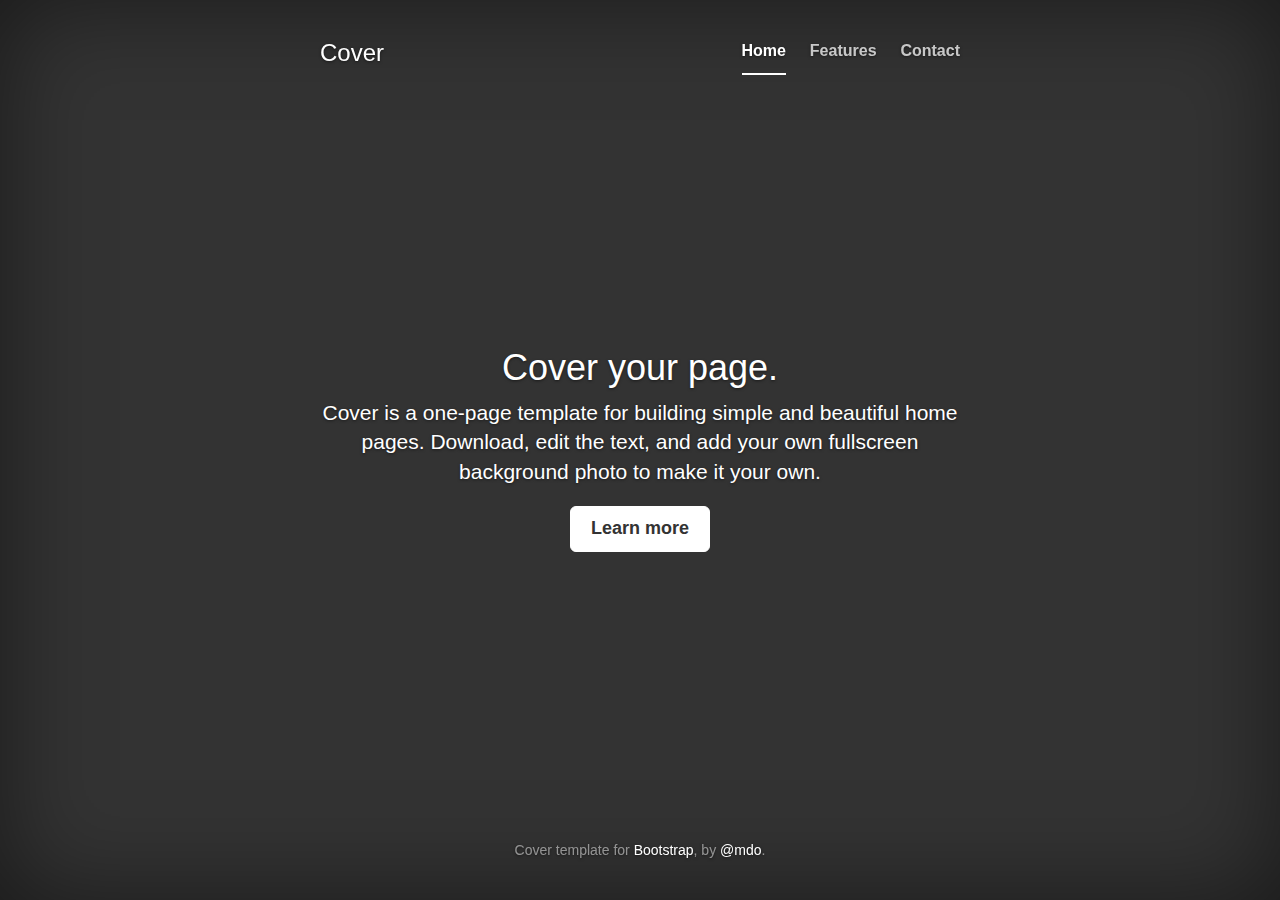
<file: aplikasi/site/assets/examples/cover/index.html>
<!DOCTYPE html>
<html lang="en">
  <head>
    <meta charset="utf-8">
    <meta http-equiv="X-UA-Compatible" content="IE=edge">
    <meta name="viewport" content="width=device-width, initial-scale=1">
    <meta name="description" content="">
    <meta name="author" content="">
    <link rel="icon" href="../../favicon.ico">

    <title>Cover Template for Bootstrap</title>

    <!-- Bootstrap core CSS -->
    <link href="../../dist/css/bootstrap.min.css" rel="stylesheet">

    <!-- Custom styles for this template -->
    <link href="cover.css" rel="stylesheet">

    <!-- Just for debugging purposes. Don't actually copy these 2 lines! -->
    <!--[if lt IE 9]><script src="../../assets/js/ie8-responsive-file-warning.js"></script><![endif]-->
    <script src="../../assets/js/ie-emulation-modes-warning.js"></script>

    <!-- HTML5 shim and Respond.js IE8 support of HTML5 elements and media queries -->
    <!--[if lt IE 9]>
      <script src="https://oss.maxcdn.com/html5shiv/3.7.2/html5shiv.min.js"></script>
      <script src="https://oss.maxcdn.com/respond/1.4.2/respond.min.js"></script>
    <![endif]-->
  </head>

  <body>

    <div class="site-wrapper">

      <div class="site-wrapper-inner">

        <div class="cover-container">

          <div class="masthead clearfix">
            <div class="inner">
              <h3 class="masthead-brand">Cover</h3>
              <ul class="nav masthead-nav">
                <li class="active"><a href="#">Home</a></li>
                <li><a href="#">Features</a></li>
                <li><a href="#">Contact</a></li>
              </ul>
            </div>
          </div>

          <div class="inner cover">
            <h1 class="cover-heading">Cover your page.</h1>
            <p class="lead">Cover is a one-page template for building simple and beautiful home pages. Download, edit the text, and add your own fullscreen background photo to make it your own.</p>
            <p class="lead">
              <a href="#" class="btn btn-lg btn-default">Learn more</a>
            </p>
          </div>

          <div class="mastfoot">
            <div class="inner">
              <p>Cover template for <a href="http://getbootstrap.com">Bootstrap</a>, by <a href="https://twitter.com/mdo">@mdo</a>.</p>
            </div>
          </div>

        </div>

      </div>

    </div>

    <!-- Bootstrap core JavaScript
    ================================================== -->
    <!-- Placed at the end of the document so the pages load faster -->
    <script src="https://ajax.googleapis.com/ajax/libs/jquery/1.11.1/jquery.min.js"></script>
    <script src="../../dist/js/bootstrap.min.js"></script>
    <script src="../../assets/js/docs.min.js"></script>
    <!-- IE10 viewport hack for Surface/desktop Windows 8 bug -->
    <script src="../../assets/js/ie10-viewport-bug-workaround.js"></script>
  </body>
</html>
</file>
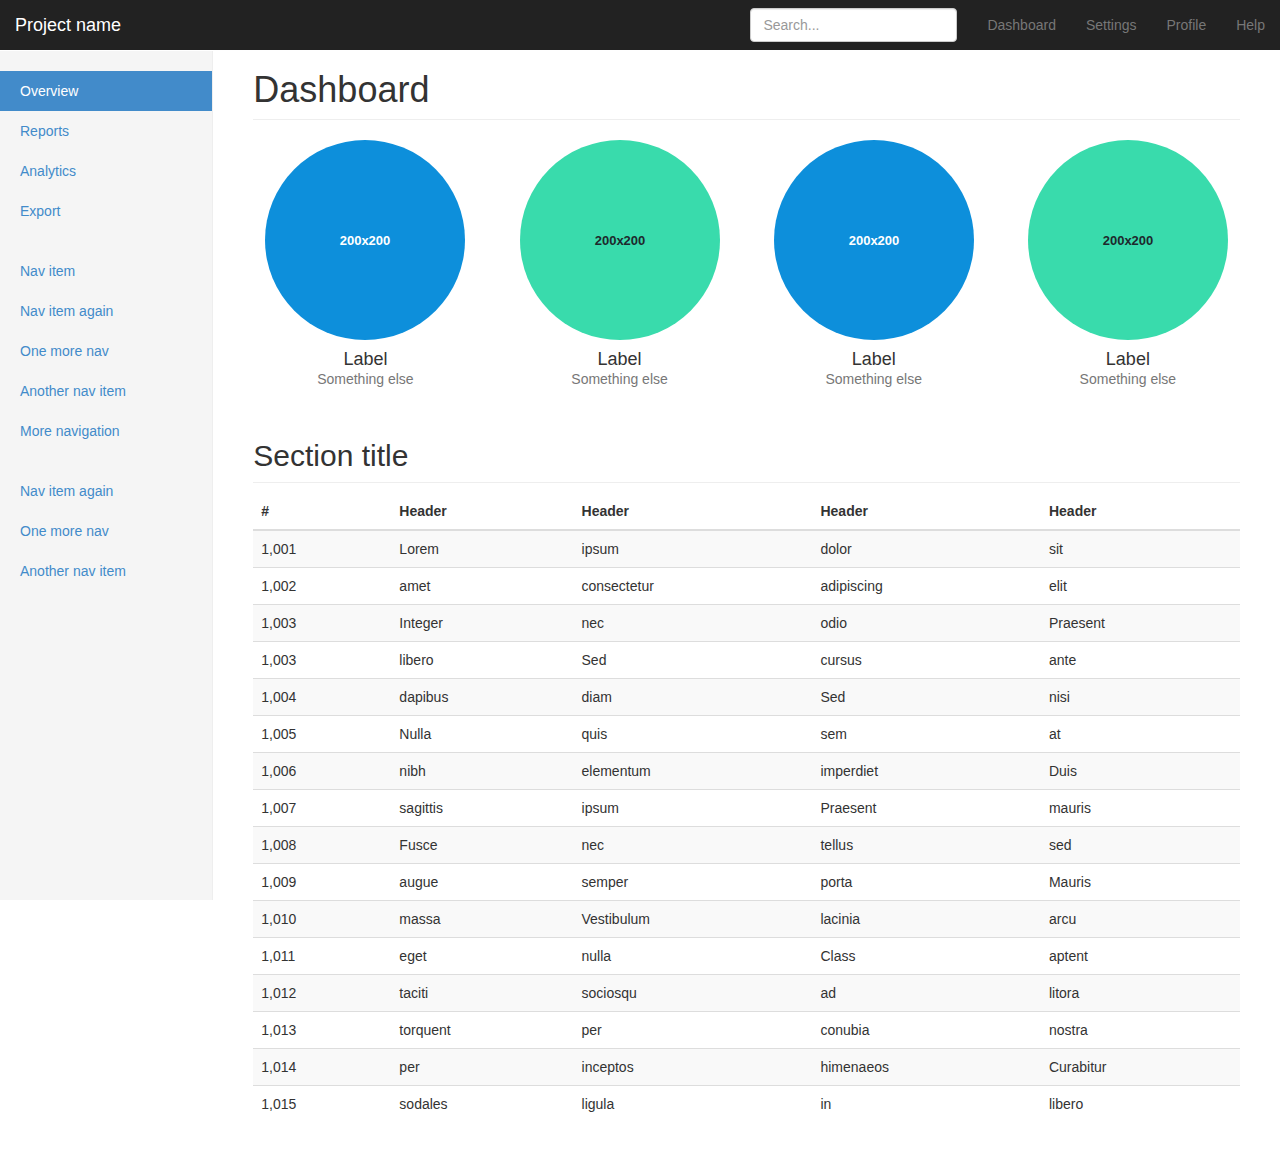
<file: aplikasi/site/assets/examples/dashboard/index.html>
<!DOCTYPE html>
<html lang="en">
  <head>
    <meta charset="utf-8">
    <meta http-equiv="X-UA-Compatible" content="IE=edge">
    <meta name="viewport" content="width=device-width, initial-scale=1">
    <meta name="description" content="">
    <meta name="author" content="">
    <link rel="icon" href="../../favicon.ico">

    <title>Dashboard Template for Bootstrap</title>

    <!-- Bootstrap core CSS -->
    <link href="../../dist/css/bootstrap.min.css" rel="stylesheet">

    <!-- Custom styles for this template -->
    <link href="dashboard.css" rel="stylesheet">

    <!-- Just for debugging purposes. Don't actually copy these 2 lines! -->
    <!--[if lt IE 9]><script src="../../assets/js/ie8-responsive-file-warning.js"></script><![endif]-->
    <script src="../../assets/js/ie-emulation-modes-warning.js"></script>

    <!-- HTML5 shim and Respond.js IE8 support of HTML5 elements and media queries -->
    <!--[if lt IE 9]>
      <script src="https://oss.maxcdn.com/html5shiv/3.7.2/html5shiv.min.js"></script>
      <script src="https://oss.maxcdn.com/respond/1.4.2/respond.min.js"></script>
    <![endif]-->
  </head>

  <body>

    <div class="navbar navbar-inverse navbar-fixed-top" role="navigation">
      <div class="container-fluid">
        <div class="navbar-header">
          <button type="button" class="navbar-toggle collapsed" data-toggle="collapse" data-target=".navbar-collapse">
            <span class="sr-only">Toggle navigation</span>
            <span class="icon-bar"></span>
            <span class="icon-bar"></span>
            <span class="icon-bar"></span>
          </button>
          <a class="navbar-brand" href="#">Project name</a>
        </div>
        <div class="navbar-collapse collapse">
          <ul class="nav navbar-nav navbar-right">
            <li><a href="#">Dashboard</a></li>
            <li><a href="#">Settings</a></li>
            <li><a href="#">Profile</a></li>
            <li><a href="#">Help</a></li>
          </ul>
          <form class="navbar-form navbar-right">
            <input type="text" class="form-control" placeholder="Search...">
          </form>
        </div>
      </div>
    </div>

    <div class="container-fluid">
      <div class="row">
        <div class="col-sm-3 col-md-2 sidebar">
          <ul class="nav nav-sidebar">
            <li class="active"><a href="#">Overview</a></li>
            <li><a href="#">Reports</a></li>
            <li><a href="#">Analytics</a></li>
            <li><a href="#">Export</a></li>
          </ul>
          <ul class="nav nav-sidebar">
            <li><a href="">Nav item</a></li>
            <li><a href="">Nav item again</a></li>
            <li><a href="">One more nav</a></li>
            <li><a href="">Another nav item</a></li>
            <li><a href="">More navigation</a></li>
          </ul>
          <ul class="nav nav-sidebar">
            <li><a href="">Nav item again</a></li>
            <li><a href="">One more nav</a></li>
            <li><a href="">Another nav item</a></li>
          </ul>
        </div>
        <div class="col-sm-9 col-sm-offset-3 col-md-10 col-md-offset-2 main">
          <h1 class="page-header">Dashboard</h1>

          <div class="row placeholders">
            <div class="col-xs-6 col-sm-3 placeholder">
              <img data-src="holder.js/200x200/auto/sky" class="img-responsive" alt="Generic placeholder thumbnail">
              <h4>Label</h4>
              <span class="text-muted">Something else</span>
            </div>
            <div class="col-xs-6 col-sm-3 placeholder">
              <img data-src="holder.js/200x200/auto/vine" class="img-responsive" alt="Generic placeholder thumbnail">
              <h4>Label</h4>
              <span class="text-muted">Something else</span>
            </div>
            <div class="col-xs-6 col-sm-3 placeholder">
              <img data-src="holder.js/200x200/auto/sky" class="img-responsive" alt="Generic placeholder thumbnail">
              <h4>Label</h4>
              <span class="text-muted">Something else</span>
            </div>
            <div class="col-xs-6 col-sm-3 placeholder">
              <img data-src="holder.js/200x200/auto/vine" class="img-responsive" alt="Generic placeholder thumbnail">
              <h4>Label</h4>
              <span class="text-muted">Something else</span>
            </div>
          </div>

          <h2 class="sub-header">Section title</h2>
          <div class="table-responsive">
            <table class="table table-striped">
              <thead>
                <tr>
                  <th>#</th>
                  <th>Header</th>
                  <th>Header</th>
                  <th>Header</th>
                  <th>Header</th>
                </tr>
              </thead>
              <tbody>
                <tr>
                  <td>1,001</td>
                  <td>Lorem</td>
                  <td>ipsum</td>
                  <td>dolor</td>
                  <td>sit</td>
                </tr>
                <tr>
                  <td>1,002</td>
                  <td>amet</td>
                  <td>consectetur</td>
                  <td>adipiscing</td>
                  <td>elit</td>
                </tr>
                <tr>
                  <td>1,003</td>
                  <td>Integer</td>
                  <td>nec</td>
                  <td>odio</td>
                  <td>Praesent</td>
                </tr>
                <tr>
                  <td>1,003</td>
                  <td>libero</td>
                  <td>Sed</td>
                  <td>cursus</td>
                  <td>ante</td>
                </tr>
                <tr>
                  <td>1,004</td>
                  <td>dapibus</td>
                  <td>diam</td>
                  <td>Sed</td>
                  <td>nisi</td>
                </tr>
                <tr>
                  <td>1,005</td>
                  <td>Nulla</td>
                  <td>quis</td>
                  <td>sem</td>
                  <td>at</td>
                </tr>
                <tr>
                  <td>1,006</td>
                  <td>nibh</td>
                  <td>elementum</td>
                  <td>imperdiet</td>
                  <td>Duis</td>
                </tr>
                <tr>
                  <td>1,007</td>
                  <td>sagittis</td>
                  <td>ipsum</td>
                  <td>Praesent</td>
                  <td>mauris</td>
                </tr>
                <tr>
                  <td>1,008</td>
                  <td>Fusce</td>
                  <td>nec</td>
                  <td>tellus</td>
                  <td>sed</td>
                </tr>
                <tr>
                  <td>1,009</td>
                  <td>augue</td>
                  <td>semper</td>
                  <td>porta</td>
                  <td>Mauris</td>
                </tr>
                <tr>
                  <td>1,010</td>
                  <td>massa</td>
                  <td>Vestibulum</td>
                  <td>lacinia</td>
                  <td>arcu</td>
                </tr>
                <tr>
                  <td>1,011</td>
                  <td>eget</td>
                  <td>nulla</td>
                  <td>Class</td>
                  <td>aptent</td>
                </tr>
                <tr>
                  <td>1,012</td>
                  <td>taciti</td>
                  <td>sociosqu</td>
                  <td>ad</td>
                  <td>litora</td>
                </tr>
                <tr>
                  <td>1,013</td>
                  <td>torquent</td>
                  <td>per</td>
                  <td>conubia</td>
                  <td>nostra</td>
                </tr>
                <tr>
                  <td>1,014</td>
                  <td>per</td>
                  <td>inceptos</td>
                  <td>himenaeos</td>
                  <td>Curabitur</td>
                </tr>
                <tr>
                  <td>1,015</td>
                  <td>sodales</td>
                  <td>ligula</td>
                  <td>in</td>
                  <td>libero</td>
                </tr>
              </tbody>
            </table>
          </div>
        </div>
      </div>
    </div>

    <!-- Bootstrap core JavaScript
    ================================================== -->
    <!-- Placed at the end of the document so the pages load faster -->
    <script src="https://ajax.googleapis.com/ajax/libs/jquery/1.11.1/jquery.min.js"></script>
    <script src="../../dist/js/bootstrap.min.js"></script>
    <script src="../../assets/js/docs.min.js"></script>
    <!-- IE10 viewport hack for Surface/desktop Windows 8 bug -->
    <script src="../../assets/js/ie10-viewport-bug-workaround.js"></script>
  </body>
</html>
</file>
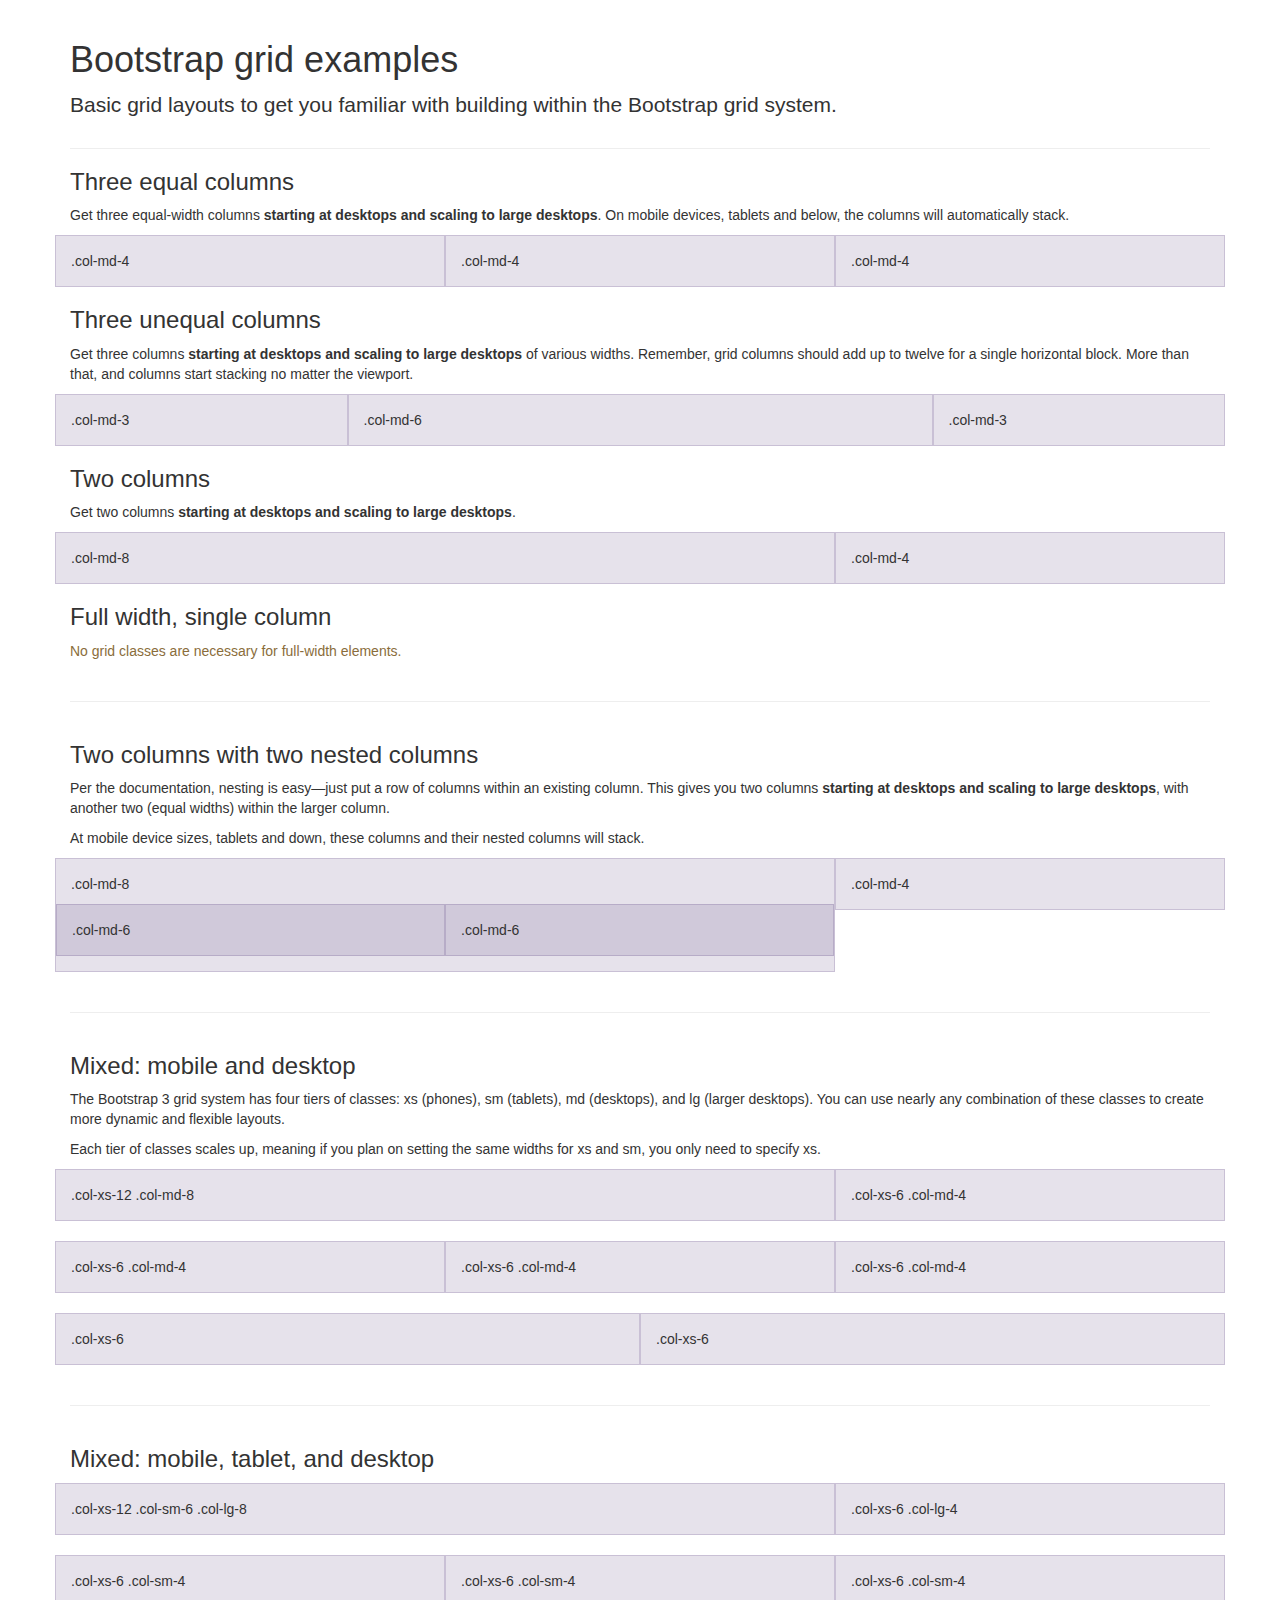
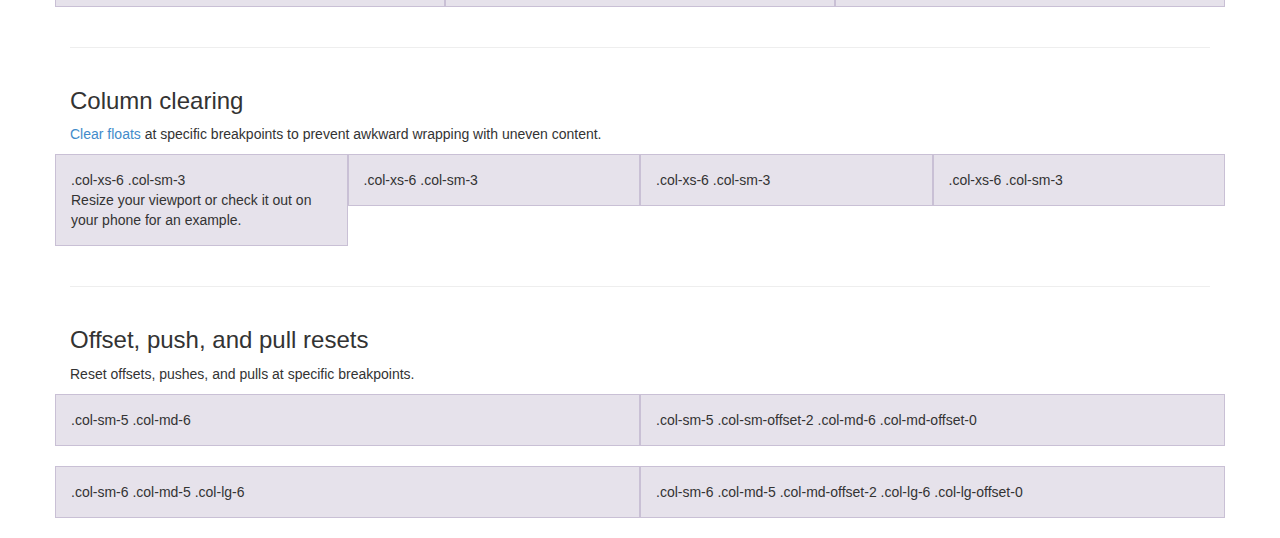
<file: aplikasi/site/assets/examples/grid/index.html>
<!DOCTYPE html>
<html lang="en">
  <head>
    <meta charset="utf-8">
    <meta http-equiv="X-UA-Compatible" content="IE=edge">
    <meta name="viewport" content="width=device-width, initial-scale=1">
    <meta name="description" content="">
    <meta name="author" content="">
    <link rel="icon" href="../../favicon.ico">

    <title>Grid Template for Bootstrap</title>

    <!-- Bootstrap core CSS -->
    <link href="../../dist/css/bootstrap.min.css" rel="stylesheet">

    <!-- Custom styles for this template -->
    <link href="grid.css" rel="stylesheet">

    <!-- Just for debugging purposes. Don't actually copy these 2 lines! -->
    <!--[if lt IE 9]><script src="../../assets/js/ie8-responsive-file-warning.js"></script><![endif]-->
    <script src="../../assets/js/ie-emulation-modes-warning.js"></script>

    <!-- HTML5 shim and Respond.js IE8 support of HTML5 elements and media queries -->
    <!--[if lt IE 9]>
      <script src="https://oss.maxcdn.com/html5shiv/3.7.2/html5shiv.min.js"></script>
      <script src="https://oss.maxcdn.com/respond/1.4.2/respond.min.js"></script>
    <![endif]-->
  </head>

  <body>
    <div class="container">

      <div class="page-header">
        <h1>Bootstrap grid examples</h1>
        <p class="lead">Basic grid layouts to get you familiar with building within the Bootstrap grid system.</p>
      </div>

      <h3>Three equal columns</h3>
      <p>Get three equal-width columns <strong>starting at desktops and scaling to large desktops</strong>. On mobile devices, tablets and below, the columns will automatically stack.</p>
      <div class="row">
        <div class="col-md-4">.col-md-4</div>
        <div class="col-md-4">.col-md-4</div>
        <div class="col-md-4">.col-md-4</div>
      </div>

      <h3>Three unequal columns</h3>
      <p>Get three columns <strong>starting at desktops and scaling to large desktops</strong> of various widths. Remember, grid columns should add up to twelve for a single horizontal block. More than that, and columns start stacking no matter the viewport.</p>
      <div class="row">
        <div class="col-md-3">.col-md-3</div>
        <div class="col-md-6">.col-md-6</div>
        <div class="col-md-3">.col-md-3</div>
      </div>

      <h3>Two columns</h3>
      <p>Get two columns <strong>starting at desktops and scaling to large desktops</strong>.</p>
      <div class="row">
        <div class="col-md-8">.col-md-8</div>
        <div class="col-md-4">.col-md-4</div>
      </div>

      <h3>Full width, single column</h3>
      <p class="text-warning">No grid classes are necessary for full-width elements.</p>

      <hr>

      <h3>Two columns with two nested columns</h3>
      <p>Per the documentation, nesting is easy—just put a row of columns within an existing column. This gives you two columns <strong>starting at desktops and scaling to large desktops</strong>, with another two (equal widths) within the larger column.</p>
      <p>At mobile device sizes, tablets and down, these columns and their nested columns will stack.</p>
      <div class="row">
        <div class="col-md-8">
          .col-md-8
          <div class="row">
            <div class="col-md-6">.col-md-6</div>
            <div class="col-md-6">.col-md-6</div>
          </div>
        </div>
        <div class="col-md-4">.col-md-4</div>
      </div>

      <hr>

      <h3>Mixed: mobile and desktop</h3>
      <p>The Bootstrap 3 grid system has four tiers of classes: xs (phones), sm (tablets), md (desktops), and lg (larger desktops). You can use nearly any combination of these classes to create more dynamic and flexible layouts.</p>
      <p>Each tier of classes scales up, meaning if you plan on setting the same widths for xs and sm, you only need to specify xs.</p>
      <div class="row">
        <div class="col-xs-12 col-md-8">.col-xs-12 .col-md-8</div>
        <div class="col-xs-6 col-md-4">.col-xs-6 .col-md-4</div>
      </div>
      <div class="row">
        <div class="col-xs-6 col-md-4">.col-xs-6 .col-md-4</div>
        <div class="col-xs-6 col-md-4">.col-xs-6 .col-md-4</div>
        <div class="col-xs-6 col-md-4">.col-xs-6 .col-md-4</div>
      </div>
      <div class="row">
        <div class="col-xs-6">.col-xs-6</div>
        <div class="col-xs-6">.col-xs-6</div>
      </div>

      <hr>

      <h3>Mixed: mobile, tablet, and desktop</h3>
      <p></p>
      <div class="row">
        <div class="col-xs-12 col-sm-6 col-lg-8">.col-xs-12 .col-sm-6 .col-lg-8</div>
        <div class="col-xs-6 col-lg-4">.col-xs-6 .col-lg-4</div>
      </div>
      <div class="row">
        <div class="col-xs-6 col-sm-4">.col-xs-6 .col-sm-4</div>
        <div class="col-xs-6 col-sm-4">.col-xs-6 .col-sm-4</div>
        <div class="col-xs-6 col-sm-4">.col-xs-6 .col-sm-4</div>
      </div>

      <hr>

      <h3>Column clearing</h3>
      <p><a href="http://getbootstrap.com/css/#grid-responsive-resets">Clear floats</a> at specific breakpoints to prevent awkward wrapping with uneven content.</p>
      <div class="row">
        <div class="col-xs-6 col-sm-3">
          .col-xs-6 .col-sm-3
          <br>
          Resize your viewport or check it out on your phone for an example.
        </div>
        <div class="col-xs-6 col-sm-3">.col-xs-6 .col-sm-3</div>

        <!-- Add the extra clearfix for only the required viewport -->
        <div class="clearfix visible-xs"></div>

        <div class="col-xs-6 col-sm-3">.col-xs-6 .col-sm-3</div>
        <div class="col-xs-6 col-sm-3">.col-xs-6 .col-sm-3</div>
      </div>

      <hr>

      <h3>Offset, push, and pull resets</h3>
      <p>Reset offsets, pushes, and pulls at specific breakpoints.</p>
      <div class="row">
        <div class="col-sm-5 col-md-6">.col-sm-5 .col-md-6</div>
        <div class="col-sm-5 col-sm-offset-2 col-md-6 col-md-offset-0">.col-sm-5 .col-sm-offset-2 .col-md-6 .col-md-offset-0</div>
      </div>
      <div class="row">
        <div class="col-sm-6 col-md-5 col-lg-6">.col-sm-6 .col-md-5 .col-lg-6</div>
        <div class="col-sm-6 col-md-5 col-md-offset-2 col-lg-6 col-lg-offset-0">.col-sm-6 .col-md-5 .col-md-offset-2 .col-lg-6 .col-lg-offset-0</div>
      </div>


    </div> <!-- /container -->


    <!-- IE10 viewport hack for Surface/desktop Windows 8 bug -->
    <script src="../../assets/js/ie10-viewport-bug-workaround.js"></script>
  </body>
</html>
</file>
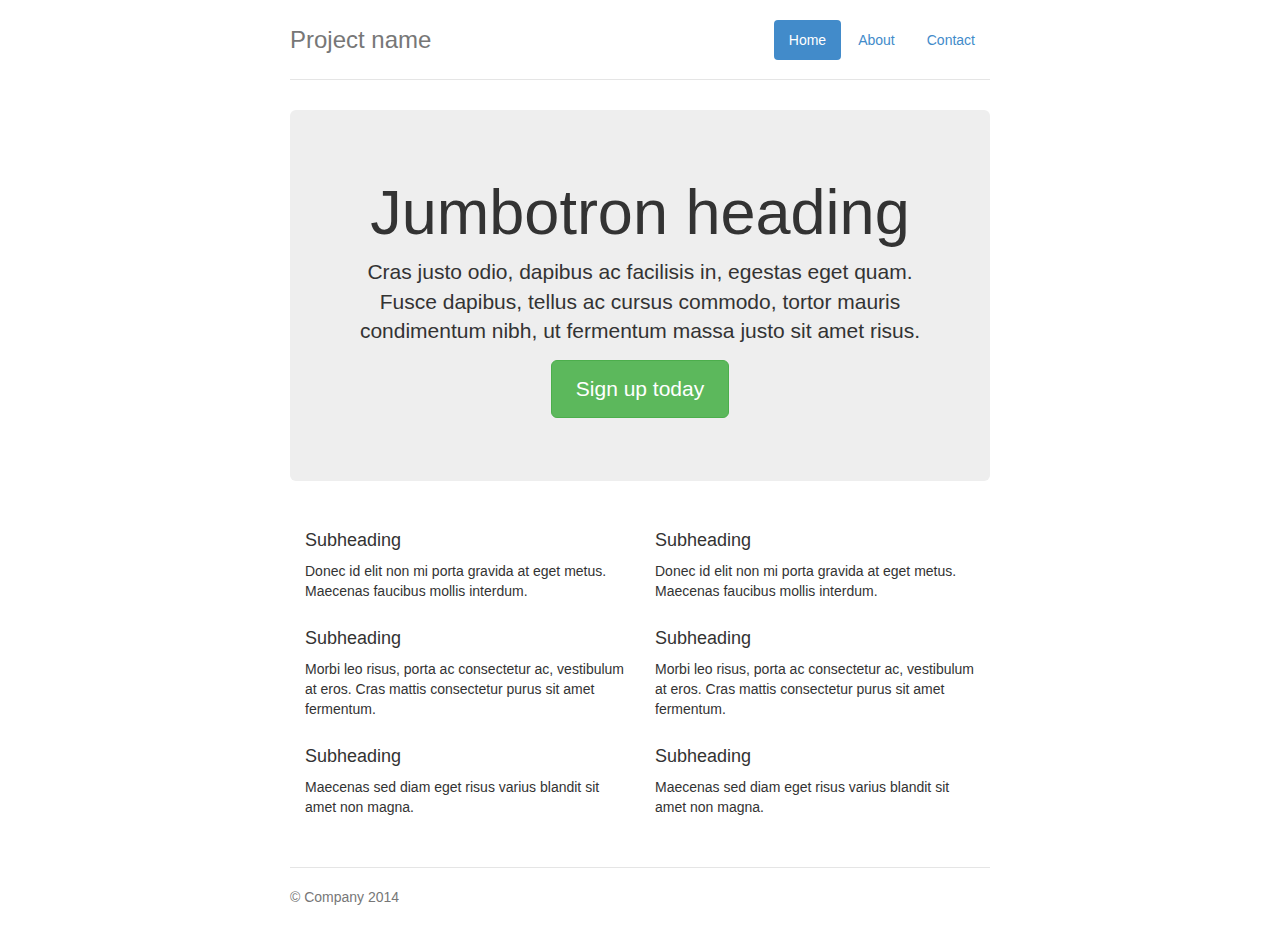
<file: aplikasi/site/assets/examples/jumbotron-narrow/index.html>
<!DOCTYPE html>
<html lang="en">
  <head>
    <meta charset="utf-8">
    <meta http-equiv="X-UA-Compatible" content="IE=edge">
    <meta name="viewport" content="width=device-width, initial-scale=1">
    <meta name="description" content="">
    <meta name="author" content="">
    <link rel="icon" href="../../favicon.ico">

    <title>Narrow Jumbotron Template for Bootstrap</title>

    <!-- Bootstrap core CSS -->
    <link href="../../dist/css/bootstrap.min.css" rel="stylesheet">

    <!-- Custom styles for this template -->
    <link href="jumbotron-narrow.css" rel="stylesheet">

    <!-- Just for debugging purposes. Don't actually copy these 2 lines! -->
    <!--[if lt IE 9]><script src="../../assets/js/ie8-responsive-file-warning.js"></script><![endif]-->
    <script src="../../assets/js/ie-emulation-modes-warning.js"></script>

    <!-- HTML5 shim and Respond.js IE8 support of HTML5 elements and media queries -->
    <!--[if lt IE 9]>
      <script src="https://oss.maxcdn.com/html5shiv/3.7.2/html5shiv.min.js"></script>
      <script src="https://oss.maxcdn.com/respond/1.4.2/respond.min.js"></script>
    <![endif]-->
  </head>

  <body>

    <div class="container">
      <div class="header">
        <ul class="nav nav-pills pull-right" role="tablist">
          <li role="presentation" class="active"><a href="#">Home</a></li>
          <li role="presentation"><a href="#">About</a></li>
          <li role="presentation"><a href="#">Contact</a></li>
        </ul>
        <h3 class="text-muted">Project name</h3>
      </div>

      <div class="jumbotron">
        <h1>Jumbotron heading</h1>
        <p class="lead">Cras justo odio, dapibus ac facilisis in, egestas eget quam. Fusce dapibus, tellus ac cursus commodo, tortor mauris condimentum nibh, ut fermentum massa justo sit amet risus.</p>
        <p><a class="btn btn-lg btn-success" href="#" role="button">Sign up today</a></p>
      </div>

      <div class="row marketing">
        <div class="col-lg-6">
          <h4>Subheading</h4>
          <p>Donec id elit non mi porta gravida at eget metus. Maecenas faucibus mollis interdum.</p>

          <h4>Subheading</h4>
          <p>Morbi leo risus, porta ac consectetur ac, vestibulum at eros. Cras mattis consectetur purus sit amet fermentum.</p>

          <h4>Subheading</h4>
          <p>Maecenas sed diam eget risus varius blandit sit amet non magna.</p>
        </div>

        <div class="col-lg-6">
          <h4>Subheading</h4>
          <p>Donec id elit non mi porta gravida at eget metus. Maecenas faucibus mollis interdum.</p>

          <h4>Subheading</h4>
          <p>Morbi leo risus, porta ac consectetur ac, vestibulum at eros. Cras mattis consectetur purus sit amet fermentum.</p>

          <h4>Subheading</h4>
          <p>Maecenas sed diam eget risus varius blandit sit amet non magna.</p>
        </div>
      </div>

      <div class="footer">
        <p>&copy; Company 2014</p>
      </div>

    </div> <!-- /container -->


    <!-- IE10 viewport hack for Surface/desktop Windows 8 bug -->
    <script src="../../assets/js/ie10-viewport-bug-workaround.js"></script>
  </body>
</html>
</file>
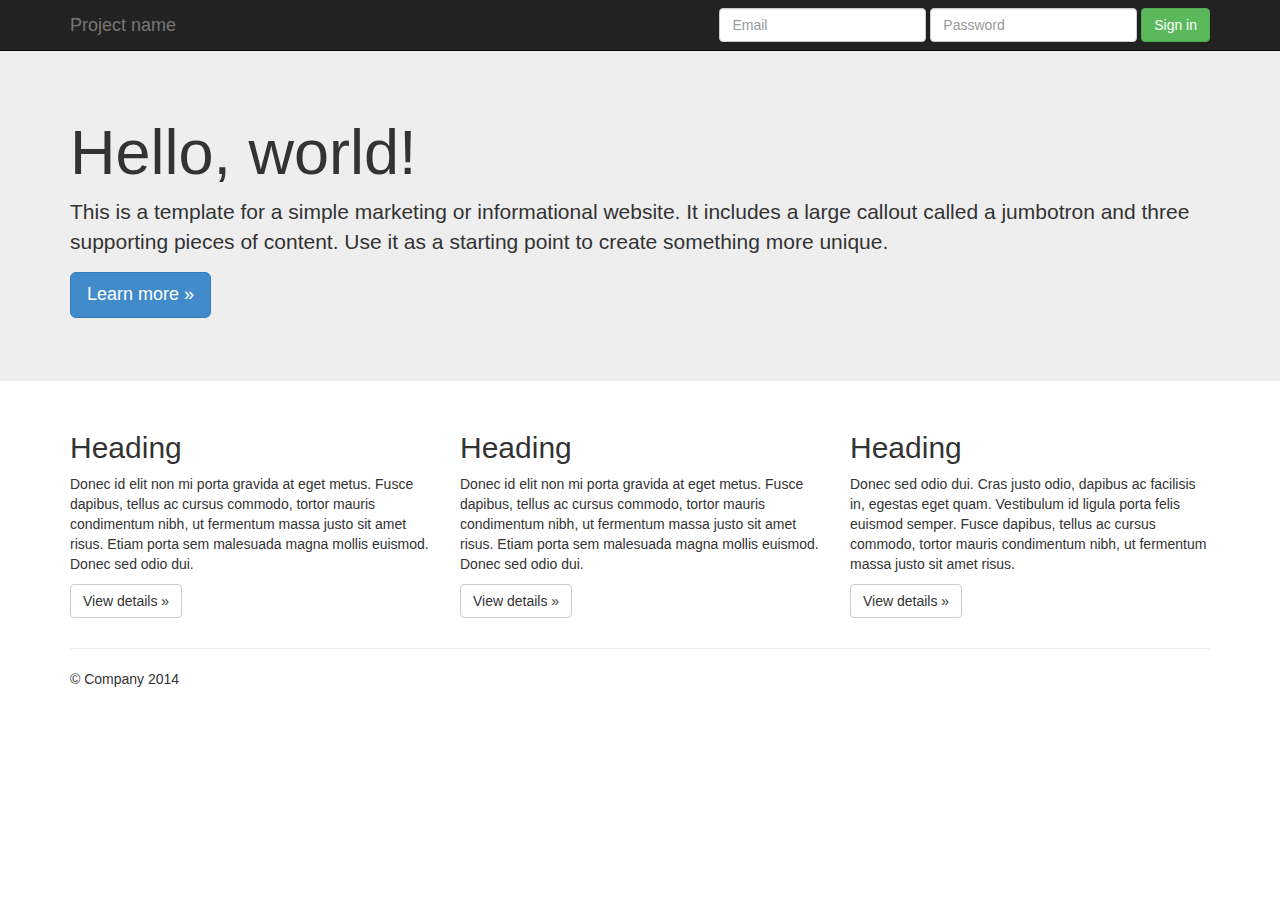
<file: aplikasi/site/assets/examples/jumbotron/index.html>
<!DOCTYPE html>
<html lang="en">
  <head>
    <meta charset="utf-8">
    <meta http-equiv="X-UA-Compatible" content="IE=edge">
    <meta name="viewport" content="width=device-width, initial-scale=1">
    <meta name="description" content="">
    <meta name="author" content="">
    <link rel="icon" href="../../favicon.ico">

    <title>Jumbotron Template for Bootstrap</title>

    <!-- Bootstrap core CSS -->
    <link href="../../dist/css/bootstrap.min.css" rel="stylesheet">

    <!-- Custom styles for this template -->
    <link href="jumbotron.css" rel="stylesheet">

    <!-- Just for debugging purposes. Don't actually copy these 2 lines! -->
    <!--[if lt IE 9]><script src="../../assets/js/ie8-responsive-file-warning.js"></script><![endif]-->
    <script src="../../assets/js/ie-emulation-modes-warning.js"></script>

    <!-- HTML5 shim and Respond.js IE8 support of HTML5 elements and media queries -->
    <!--[if lt IE 9]>
      <script src="https://oss.maxcdn.com/html5shiv/3.7.2/html5shiv.min.js"></script>
      <script src="https://oss.maxcdn.com/respond/1.4.2/respond.min.js"></script>
    <![endif]-->
  </head>

  <body>

    <div class="navbar navbar-inverse navbar-fixed-top" role="navigation">
      <div class="container">
        <div class="navbar-header">
          <button type="button" class="navbar-toggle collapsed" data-toggle="collapse" data-target=".navbar-collapse">
            <span class="sr-only">Toggle navigation</span>
            <span class="icon-bar"></span>
            <span class="icon-bar"></span>
            <span class="icon-bar"></span>
          </button>
          <a class="navbar-brand" href="#">Project name</a>
        </div>
        <div class="navbar-collapse collapse">
          <form class="navbar-form navbar-right" role="form">
            <div class="form-group">
              <input type="text" placeholder="Email" class="form-control">
            </div>
            <div class="form-group">
              <input type="password" placeholder="Password" class="form-control">
            </div>
            <button type="submit" class="btn btn-success">Sign in</button>
          </form>
        </div><!--/.navbar-collapse -->
      </div>
    </div>

    <!-- Main jumbotron for a primary marketing message or call to action -->
    <div class="jumbotron">
      <div class="container">
        <h1>Hello, world!</h1>
        <p>This is a template for a simple marketing or informational website. It includes a large callout called a jumbotron and three supporting pieces of content. Use it as a starting point to create something more unique.</p>
        <p><a class="btn btn-primary btn-lg" role="button">Learn more &raquo;</a></p>
      </div>
    </div>

    <div class="container">
      <!-- Example row of columns -->
      <div class="row">
        <div class="col-md-4">
          <h2>Heading</h2>
          <p>Donec id elit non mi porta gravida at eget metus. Fusce dapibus, tellus ac cursus commodo, tortor mauris condimentum nibh, ut fermentum massa justo sit amet risus. Etiam porta sem malesuada magna mollis euismod. Donec sed odio dui. </p>
          <p><a class="btn btn-default" href="#" role="button">View details &raquo;</a></p>
        </div>
        <div class="col-md-4">
          <h2>Heading</h2>
          <p>Donec id elit non mi porta gravida at eget metus. Fusce dapibus, tellus ac cursus commodo, tortor mauris condimentum nibh, ut fermentum massa justo sit amet risus. Etiam porta sem malesuada magna mollis euismod. Donec sed odio dui. </p>
          <p><a class="btn btn-default" href="#" role="button">View details &raquo;</a></p>
       </div>
        <div class="col-md-4">
          <h2>Heading</h2>
          <p>Donec sed odio dui. Cras justo odio, dapibus ac facilisis in, egestas eget quam. Vestibulum id ligula porta felis euismod semper. Fusce dapibus, tellus ac cursus commodo, tortor mauris condimentum nibh, ut fermentum massa justo sit amet risus.</p>
          <p><a class="btn btn-default" href="#" role="button">View details &raquo;</a></p>
        </div>
      </div>

      <hr>

      <footer>
        <p>&copy; Company 2014</p>
      </footer>
    </div> <!-- /container -->


    <!-- Bootstrap core JavaScript
    ================================================== -->
    <!-- Placed at the end of the document so the pages load faster -->
    <script src="https://ajax.googleapis.com/ajax/libs/jquery/1.11.1/jquery.min.js"></script>
    <script src="../../dist/js/bootstrap.min.js"></script>
    <!-- IE10 viewport hack for Surface/desktop Windows 8 bug -->
    <script src="../../assets/js/ie10-viewport-bug-workaround.js"></script>
  </body>
</html>
</file>
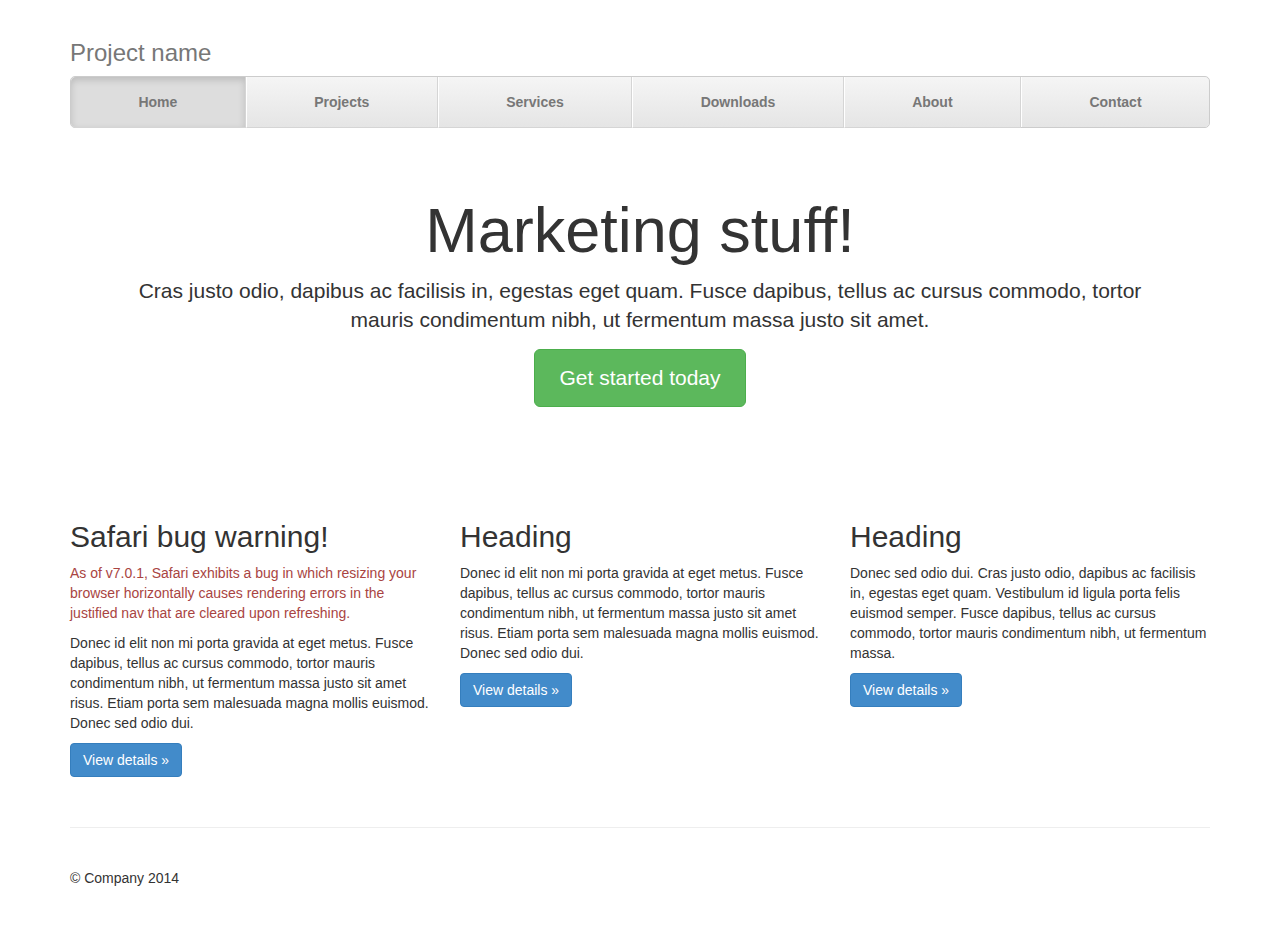
<file: aplikasi/site/assets/examples/justified-nav/index.html>
<!DOCTYPE html>
<html lang="en">
  <head>
    <meta charset="utf-8">
    <meta http-equiv="X-UA-Compatible" content="IE=edge">
    <meta name="viewport" content="width=device-width, initial-scale=1">
    <meta name="description" content="">
    <meta name="author" content="">
    <link rel="icon" href="../../favicon.ico">

    <title>Justified Nav Template for Bootstrap</title>

    <!-- Bootstrap core CSS -->
    <link href="../../dist/css/bootstrap.min.css" rel="stylesheet">

    <!-- Custom styles for this template -->
    <link href="justified-nav.css" rel="stylesheet">

    <!-- Just for debugging purposes. Don't actually copy these 2 lines! -->
    <!--[if lt IE 9]><script src="../../assets/js/ie8-responsive-file-warning.js"></script><![endif]-->
    <script src="../../assets/js/ie-emulation-modes-warning.js"></script>

    <!-- HTML5 shim and Respond.js IE8 support of HTML5 elements and media queries -->
    <!--[if lt IE 9]>
      <script src="https://oss.maxcdn.com/html5shiv/3.7.2/html5shiv.min.js"></script>
      <script src="https://oss.maxcdn.com/respond/1.4.2/respond.min.js"></script>
    <![endif]-->
  </head>

  <body>

    <div class="container">

      <div class="masthead">
        <h3 class="text-muted">Project name</h3>
        <ul class="nav nav-justified">
          <li class="active"><a href="#">Home</a></li>
          <li><a href="#">Projects</a></li>
          <li><a href="#">Services</a></li>
          <li><a href="#">Downloads</a></li>
          <li><a href="#">About</a></li>
          <li><a href="#">Contact</a></li>
        </ul>
      </div>

      <!-- Jumbotron -->
      <div class="jumbotron">
        <h1>Marketing stuff!</h1>
        <p class="lead">Cras justo odio, dapibus ac facilisis in, egestas eget quam. Fusce dapibus, tellus ac cursus commodo, tortor mauris condimentum nibh, ut fermentum massa justo sit amet.</p>
        <p><a class="btn btn-lg btn-success" href="#" role="button">Get started today</a></p>
      </div>

      <!-- Example row of columns -->
      <div class="row">
        <div class="col-lg-4">
          <h2>Safari bug warning!</h2>
          <p class="text-danger">As of v7.0.1, Safari exhibits a bug in which resizing your browser horizontally causes rendering errors in the justified nav that are cleared upon refreshing.</p>
          <p>Donec id elit non mi porta gravida at eget metus. Fusce dapibus, tellus ac cursus commodo, tortor mauris condimentum nibh, ut fermentum massa justo sit amet risus. Etiam porta sem malesuada magna mollis euismod. Donec sed odio dui. </p>
          <p><a class="btn btn-primary" href="#" role="button">View details &raquo;</a></p>
        </div>
        <div class="col-lg-4">
          <h2>Heading</h2>
          <p>Donec id elit non mi porta gravida at eget metus. Fusce dapibus, tellus ac cursus commodo, tortor mauris condimentum nibh, ut fermentum massa justo sit amet risus. Etiam porta sem malesuada magna mollis euismod. Donec sed odio dui. </p>
          <p><a class="btn btn-primary" href="#" role="button">View details &raquo;</a></p>
       </div>
        <div class="col-lg-4">
          <h2>Heading</h2>
          <p>Donec sed odio dui. Cras justo odio, dapibus ac facilisis in, egestas eget quam. Vestibulum id ligula porta felis euismod semper. Fusce dapibus, tellus ac cursus commodo, tortor mauris condimentum nibh, ut fermentum massa.</p>
          <p><a class="btn btn-primary" href="#" role="button">View details &raquo;</a></p>
        </div>
      </div>

      <!-- Site footer -->
      <div class="footer">
        <p>&copy; Company 2014</p>
      </div>

    </div> <!-- /container -->


    <!-- IE10 viewport hack for Surface/desktop Windows 8 bug -->
    <script src="../../assets/js/ie10-viewport-bug-workaround.js"></script>
  </body>
</html>
</file>
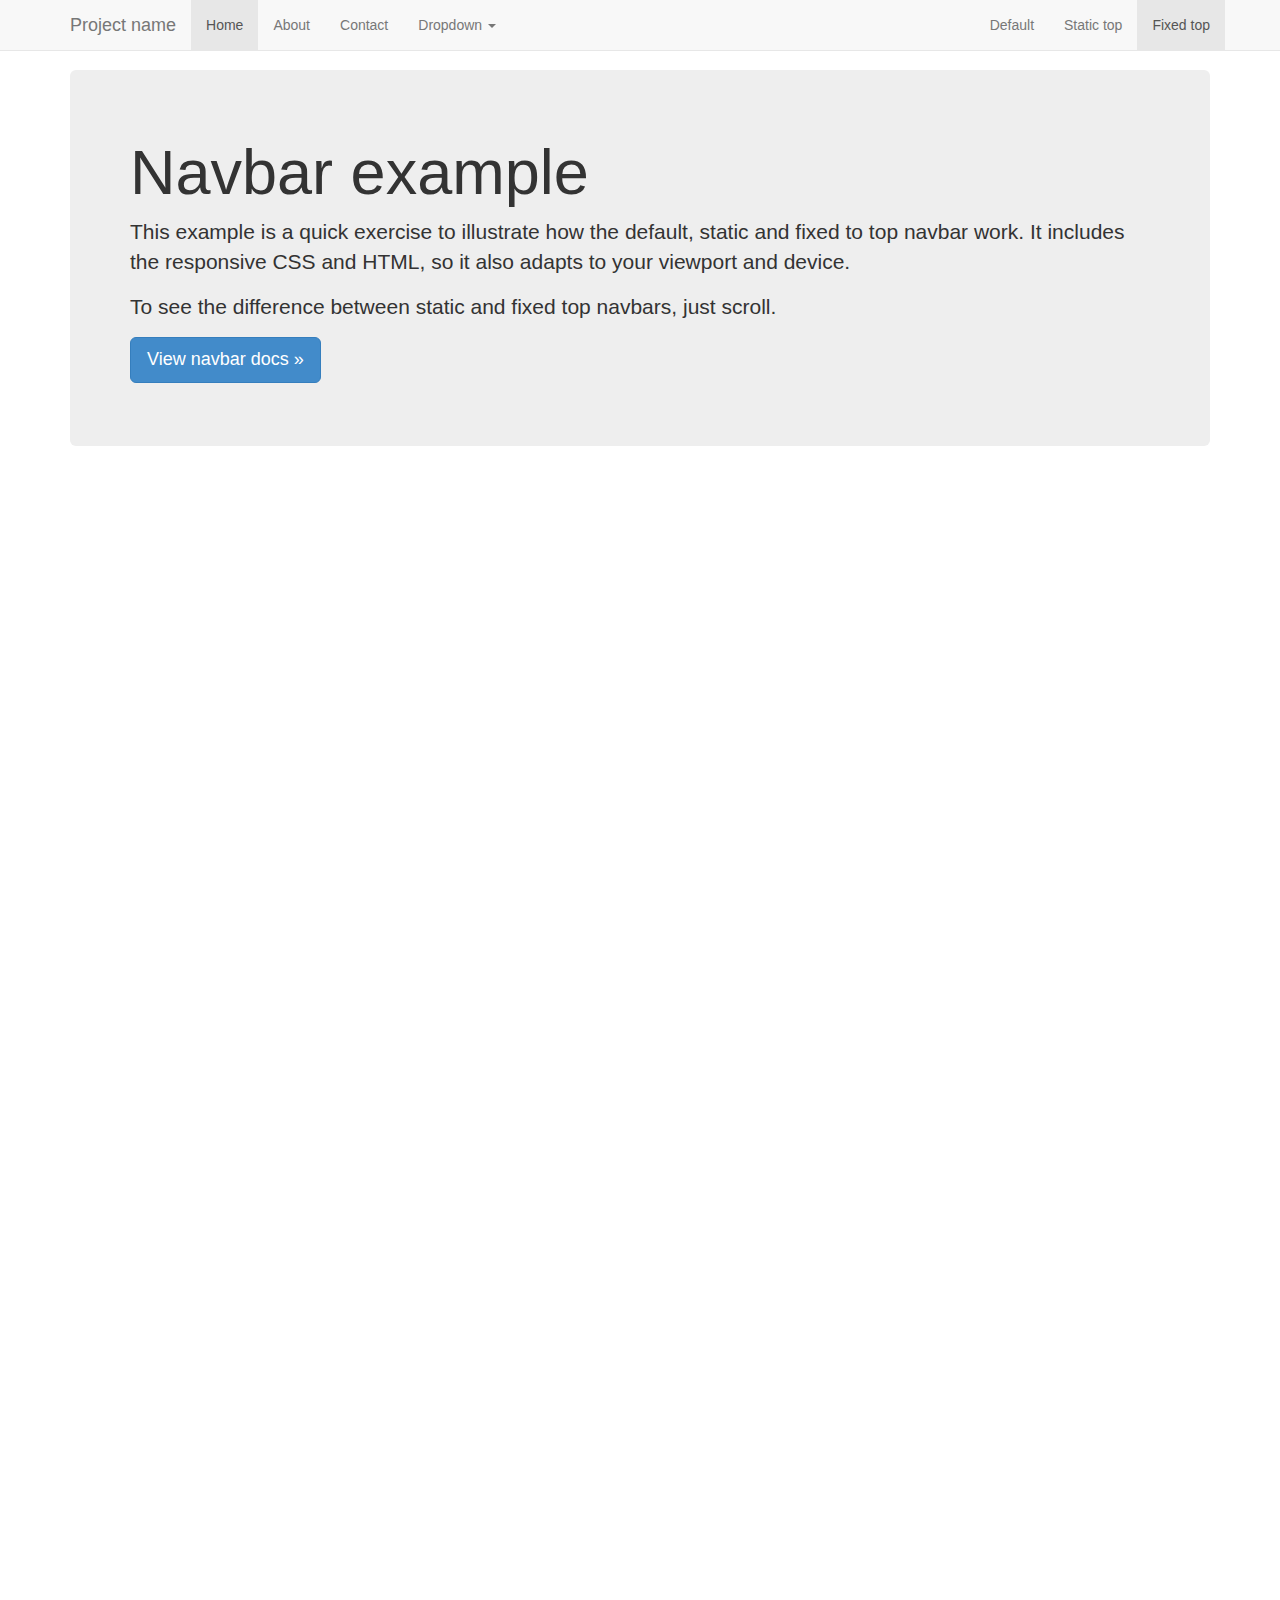
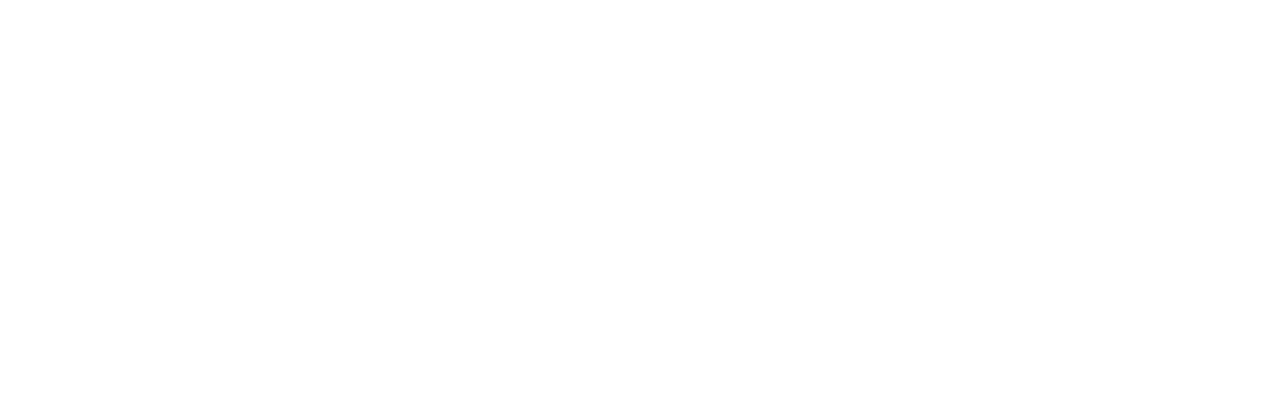
<file: aplikasi/site/assets/examples/navbar-fixed-top/index.html>
<!DOCTYPE html>
<html lang="en">
  <head>
    <meta charset="utf-8">
    <meta http-equiv="X-UA-Compatible" content="IE=edge">
    <meta name="viewport" content="width=device-width, initial-scale=1">
    <meta name="description" content="">
    <meta name="author" content="">
    <link rel="icon" href="../../favicon.ico">

    <title>Fixed Top Navbar Example for Bootstrap</title>

    <!-- Bootstrap core CSS -->
    <link href="../../dist/css/bootstrap.min.css" rel="stylesheet">

    <!-- Custom styles for this template -->
    <link href="navbar-fixed-top.css" rel="stylesheet">

    <!-- Just for debugging purposes. Don't actually copy these 2 lines! -->
    <!--[if lt IE 9]><script src="../../assets/js/ie8-responsive-file-warning.js"></script><![endif]-->
    <script src="../../assets/js/ie-emulation-modes-warning.js"></script>

    <!-- HTML5 shim and Respond.js IE8 support of HTML5 elements and media queries -->
    <!--[if lt IE 9]>
      <script src="https://oss.maxcdn.com/html5shiv/3.7.2/html5shiv.min.js"></script>
      <script src="https://oss.maxcdn.com/respond/1.4.2/respond.min.js"></script>
    <![endif]-->
  </head>

  <body>

    <!-- Fixed navbar -->
    <div class="navbar navbar-default navbar-fixed-top" role="navigation">
      <div class="container">
        <div class="navbar-header">
          <button type="button" class="navbar-toggle collapsed" data-toggle="collapse" data-target=".navbar-collapse">
            <span class="sr-only">Toggle navigation</span>
            <span class="icon-bar"></span>
            <span class="icon-bar"></span>
            <span class="icon-bar"></span>
          </button>
          <a class="navbar-brand" href="#">Project name</a>
        </div>
        <div class="navbar-collapse collapse">
          <ul class="nav navbar-nav">
            <li class="active"><a href="#">Home</a></li>
            <li><a href="#about">About</a></li>
            <li><a href="#contact">Contact</a></li>
            <li class="dropdown">
              <a href="#" class="dropdown-toggle" data-toggle="dropdown">Dropdown <span class="caret"></span></a>
              <ul class="dropdown-menu" role="menu">
                <li><a href="#">Action</a></li>
                <li><a href="#">Another action</a></li>
                <li><a href="#">Something else here</a></li>
                <li class="divider"></li>
                <li class="dropdown-header">Nav header</li>
                <li><a href="#">Separated link</a></li>
                <li><a href="#">One more separated link</a></li>
              </ul>
            </li>
          </ul>
          <ul class="nav navbar-nav navbar-right">
            <li><a href="../navbar/">Default</a></li>
            <li><a href="../navbar-static-top/">Static top</a></li>
            <li class="active"><a href="./">Fixed top</a></li>
          </ul>
        </div><!--/.nav-collapse -->
      </div>
    </div>

    <div class="container">

      <!-- Main component for a primary marketing message or call to action -->
      <div class="jumbotron">
        <h1>Navbar example</h1>
        <p>This example is a quick exercise to illustrate how the default, static and fixed to top navbar work. It includes the responsive CSS and HTML, so it also adapts to your viewport and device.</p>
        <p>To see the difference between static and fixed top navbars, just scroll.</p>
        <p>
          <a class="btn btn-lg btn-primary" href="../../components/#navbar" role="button">View navbar docs &raquo;</a>
        </p>
      </div>

    </div> <!-- /container -->


    <!-- Bootstrap core JavaScript
    ================================================== -->
    <!-- Placed at the end of the document so the pages load faster -->
    <script src="https://ajax.googleapis.com/ajax/libs/jquery/1.11.1/jquery.min.js"></script>
    <script src="../../dist/js/bootstrap.min.js"></script>
    <!-- IE10 viewport hack for Surface/desktop Windows 8 bug -->
    <script src="../../assets/js/ie10-viewport-bug-workaround.js"></script>
  </body>
</html>
</file>
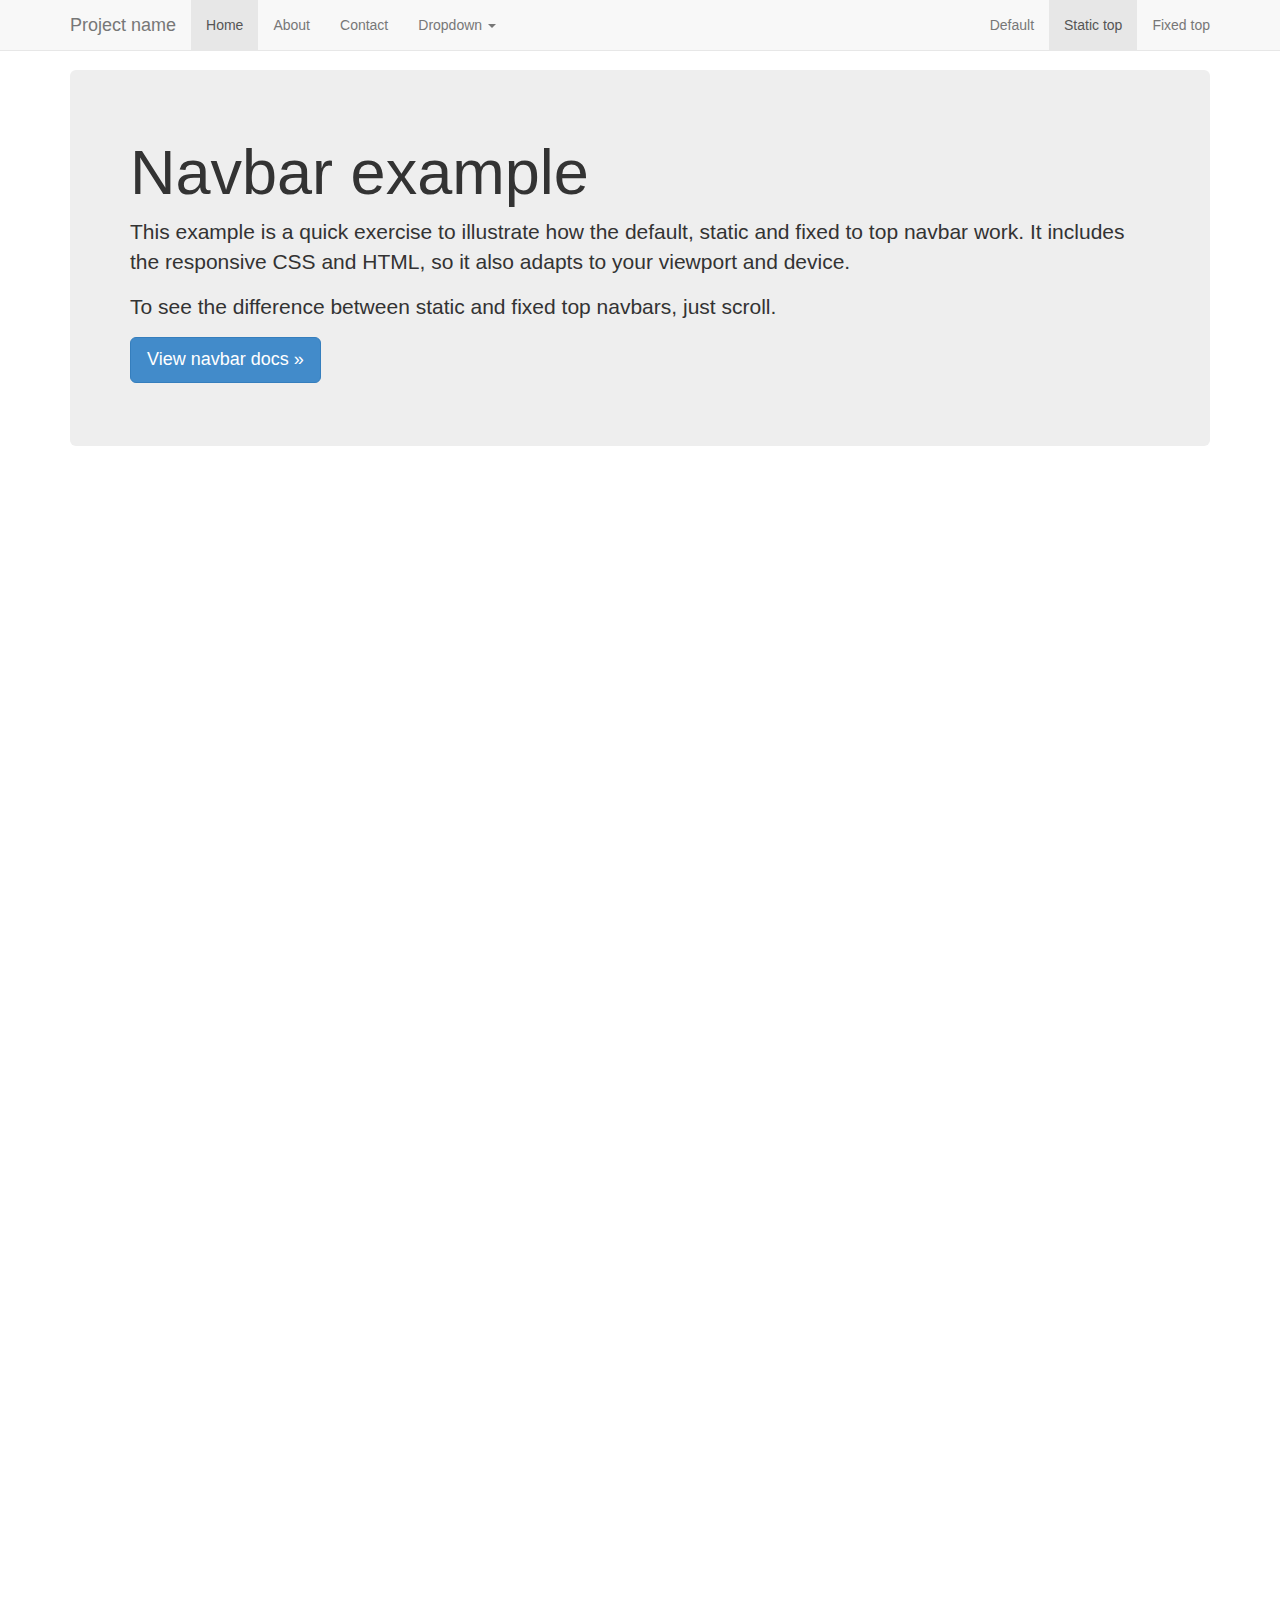
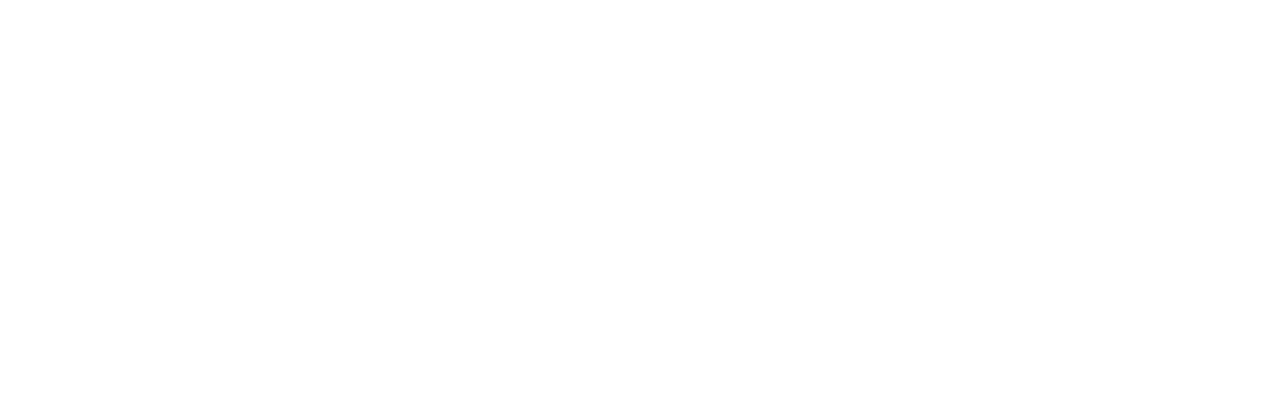
<file: aplikasi/site/assets/examples/navbar-static-top/index.html>
<!DOCTYPE html>
<html lang="en">
  <head>
    <meta charset="utf-8">
    <meta http-equiv="X-UA-Compatible" content="IE=edge">
    <meta name="viewport" content="width=device-width, initial-scale=1">
    <meta name="description" content="">
    <meta name="author" content="">
    <link rel="icon" href="../../favicon.ico">

    <title>Static Top Navbar Example for Bootstrap</title>

    <!-- Bootstrap core CSS -->
    <link href="../../dist/css/bootstrap.min.css" rel="stylesheet">

    <!-- Custom styles for this template -->
    <link href="navbar-static-top.css" rel="stylesheet">

    <!-- Just for debugging purposes. Don't actually copy these 2 lines! -->
    <!--[if lt IE 9]><script src="../../assets/js/ie8-responsive-file-warning.js"></script><![endif]-->
    <script src="../../assets/js/ie-emulation-modes-warning.js"></script>

    <!-- HTML5 shim and Respond.js IE8 support of HTML5 elements and media queries -->
    <!--[if lt IE 9]>
      <script src="https://oss.maxcdn.com/html5shiv/3.7.2/html5shiv.min.js"></script>
      <script src="https://oss.maxcdn.com/respond/1.4.2/respond.min.js"></script>
    <![endif]-->
  </head>

  <body>

    <!-- Static navbar -->
    <div class="navbar navbar-default navbar-static-top" role="navigation">
      <div class="container">
        <div class="navbar-header">
          <button type="button" class="navbar-toggle collapsed" data-toggle="collapse" data-target=".navbar-collapse">
            <span class="sr-only">Toggle navigation</span>
            <span class="icon-bar"></span>
            <span class="icon-bar"></span>
            <span class="icon-bar"></span>
          </button>
          <a class="navbar-brand" href="#">Project name</a>
        </div>
        <div class="navbar-collapse collapse">
          <ul class="nav navbar-nav">
            <li class="active"><a href="#">Home</a></li>
            <li><a href="#about">About</a></li>
            <li><a href="#contact">Contact</a></li>
            <li class="dropdown">
              <a href="#" class="dropdown-toggle" data-toggle="dropdown">Dropdown <span class="caret"></span></a>
              <ul class="dropdown-menu" role="menu">
                <li><a href="#">Action</a></li>
                <li><a href="#">Another action</a></li>
                <li><a href="#">Something else here</a></li>
                <li class="divider"></li>
                <li class="dropdown-header">Nav header</li>
                <li><a href="#">Separated link</a></li>
                <li><a href="#">One more separated link</a></li>
              </ul>
            </li>
          </ul>
          <ul class="nav navbar-nav navbar-right">
            <li><a href="../navbar/">Default</a></li>
            <li class="active"><a href="./">Static top</a></li>
            <li><a href="../navbar-fixed-top/">Fixed top</a></li>
          </ul>
        </div><!--/.nav-collapse -->
      </div>
    </div>


    <div class="container">

      <!-- Main component for a primary marketing message or call to action -->
      <div class="jumbotron">
        <h1>Navbar example</h1>
        <p>This example is a quick exercise to illustrate how the default, static and fixed to top navbar work. It includes the responsive CSS and HTML, so it also adapts to your viewport and device.</p>
        <p>To see the difference between static and fixed top navbars, just scroll.</p>
        <p>
          <a class="btn btn-lg btn-primary" href="../../components/#navbar" role="button">View navbar docs &raquo;</a>
        </p>
      </div>

    </div> <!-- /container -->


    <!-- Bootstrap core JavaScript
    ================================================== -->
    <!-- Placed at the end of the document so the pages load faster -->
    <script src="https://ajax.googleapis.com/ajax/libs/jquery/1.11.1/jquery.min.js"></script>
    <script src="../../dist/js/bootstrap.min.js"></script>
    <!-- IE10 viewport hack for Surface/desktop Windows 8 bug -->
    <script src="../../assets/js/ie10-viewport-bug-workaround.js"></script>
  </body>
</html>
</file>
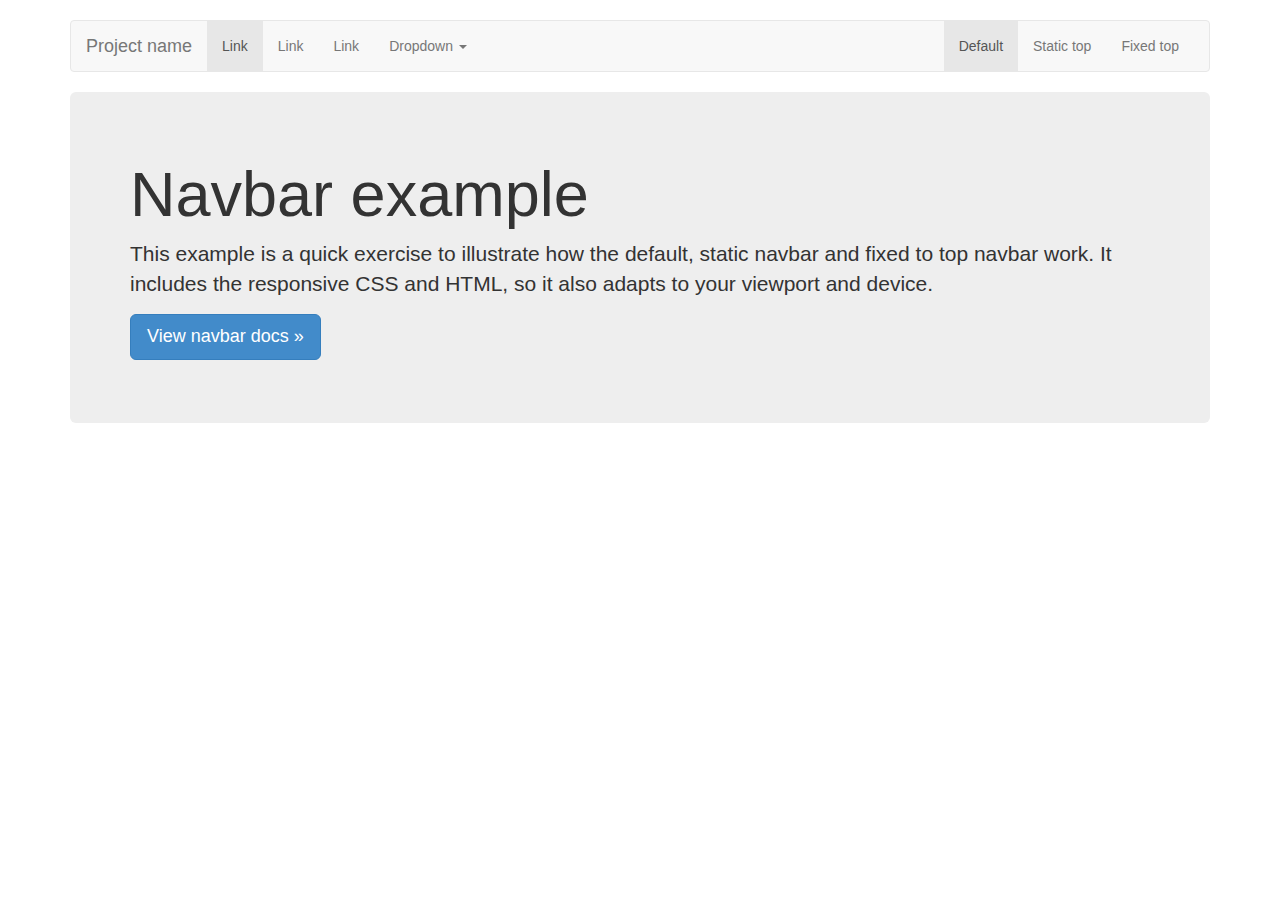
<file: aplikasi/site/assets/examples/navbar/index.html>
<!DOCTYPE html>
<html lang="en">
  <head>
    <meta charset="utf-8">
    <meta http-equiv="X-UA-Compatible" content="IE=edge">
    <meta name="viewport" content="width=device-width, initial-scale=1">
    <meta name="description" content="">
    <meta name="author" content="">
    <link rel="icon" href="../../favicon.ico">

    <title>Navbar Template for Bootstrap</title>

    <!-- Bootstrap core CSS -->
    <link href="../../dist/css/bootstrap.min.css" rel="stylesheet">

    <!-- Custom styles for this template -->
    <link href="navbar.css" rel="stylesheet">

    <!-- Just for debugging purposes. Don't actually copy these 2 lines! -->
    <!--[if lt IE 9]><script src="../../assets/js/ie8-responsive-file-warning.js"></script><![endif]-->
    <script src="../../assets/js/ie-emulation-modes-warning.js"></script>

    <!-- HTML5 shim and Respond.js IE8 support of HTML5 elements and media queries -->
    <!--[if lt IE 9]>
      <script src="https://oss.maxcdn.com/html5shiv/3.7.2/html5shiv.min.js"></script>
      <script src="https://oss.maxcdn.com/respond/1.4.2/respond.min.js"></script>
    <![endif]-->
  </head>

  <body>

    <div class="container">

      <!-- Static navbar -->
      <div class="navbar navbar-default" role="navigation">
        <div class="container-fluid">
          <div class="navbar-header">
            <button type="button" class="navbar-toggle collapsed" data-toggle="collapse" data-target=".navbar-collapse">
              <span class="sr-only">Toggle navigation</span>
              <span class="icon-bar"></span>
              <span class="icon-bar"></span>
              <span class="icon-bar"></span>
            </button>
            <a class="navbar-brand" href="#">Project name</a>
          </div>
          <div class="navbar-collapse collapse">
            <ul class="nav navbar-nav">
              <li class="active"><a href="#">Link</a></li>
              <li><a href="#">Link</a></li>
              <li><a href="#">Link</a></li>
              <li class="dropdown">
                <a href="#" class="dropdown-toggle" data-toggle="dropdown">Dropdown <span class="caret"></span></a>
                <ul class="dropdown-menu" role="menu">
                  <li><a href="#">Action</a></li>
                  <li><a href="#">Another action</a></li>
                  <li><a href="#">Something else here</a></li>
                  <li class="divider"></li>
                  <li class="dropdown-header">Nav header</li>
                  <li><a href="#">Separated link</a></li>
                  <li><a href="#">One more separated link</a></li>
                </ul>
              </li>
            </ul>
            <ul class="nav navbar-nav navbar-right">
              <li class="active"><a href="./">Default</a></li>
              <li><a href="../navbar-static-top/">Static top</a></li>
              <li><a href="../navbar-fixed-top/">Fixed top</a></li>
            </ul>
          </div><!--/.nav-collapse -->
        </div><!--/.container-fluid -->
      </div>

      <!-- Main component for a primary marketing message or call to action -->
      <div class="jumbotron">
        <h1>Navbar example</h1>
        <p>This example is a quick exercise to illustrate how the default, static navbar and fixed to top navbar work. It includes the responsive CSS and HTML, so it also adapts to your viewport and device.</p>
        <p>
          <a class="btn btn-lg btn-primary" href="../../components/#navbar" role="button">View navbar docs &raquo;</a>
        </p>
      </div>

    </div> <!-- /container -->


    <!-- Bootstrap core JavaScript
    ================================================== -->
    <!-- Placed at the end of the document so the pages load faster -->
    <script src="https://ajax.googleapis.com/ajax/libs/jquery/1.11.1/jquery.min.js"></script>
    <script src="../../dist/js/bootstrap.min.js"></script>
    <!-- IE10 viewport hack for Surface/desktop Windows 8 bug -->
    <script src="../../assets/js/ie10-viewport-bug-workaround.js"></script>
  </body>
</html>
</file>
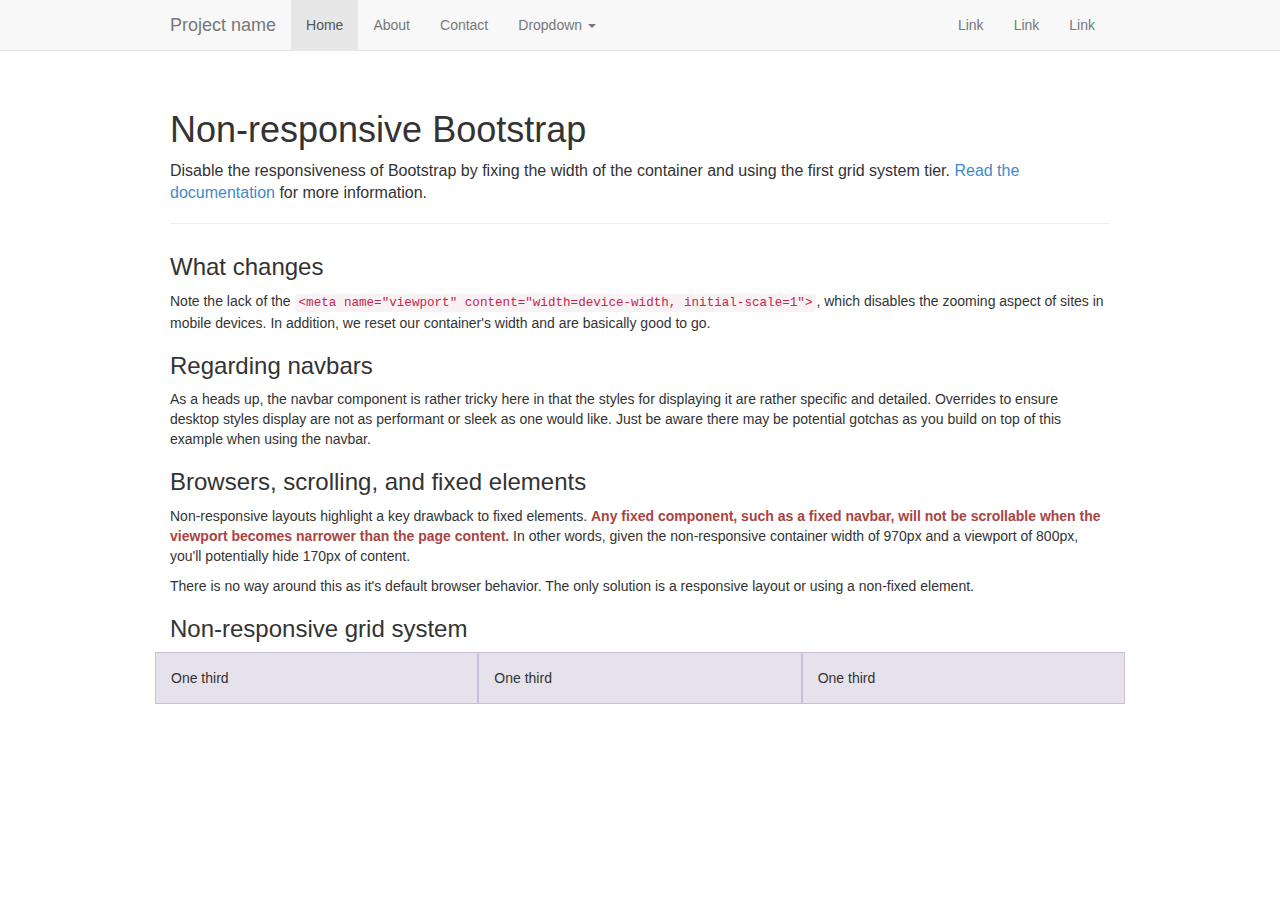
<file: aplikasi/site/assets/examples/non-responsive/index.html>
<!DOCTYPE html>
<html lang="en">
  <head>
    <meta charset="utf-8">
    <meta http-equiv="X-UA-Compatible" content="IE=edge">
    <meta name="description" content="">
    <meta name="author" content="">

    <!-- Note there is no responsive meta tag here -->

    <link rel="icon" href="../../favicon.ico">

    <title>Non-responsive Template for Bootstrap</title>

    <!-- Bootstrap core CSS -->
    <link href="../../dist/css/bootstrap.min.css" rel="stylesheet">

    <!-- Custom styles for this template -->
    <link href="non-responsive.css" rel="stylesheet">

    <!-- Just for debugging purposes. Don't actually copy these 2 lines! -->
    <!--[if lt IE 9]><script src="../../assets/js/ie8-responsive-file-warning.js"></script><![endif]-->
    <script src="../../assets/js/ie-emulation-modes-warning.js"></script>

    <!-- HTML5 shim and Respond.js IE8 support of HTML5 elements and media queries -->
    <!--[if lt IE 9]>
      <script src="https://oss.maxcdn.com/html5shiv/3.7.2/html5shiv.min.js"></script>
      <script src="https://oss.maxcdn.com/respond/1.4.2/respond.min.js"></script>
    <![endif]-->
  </head>

  <body>

    <!-- Fixed navbar -->
    <div class="navbar navbar-default navbar-fixed-top" role="navigation">
      <div class="container">
        <div class="navbar-header">
          <button type="button" class="navbar-toggle collapsed" data-toggle="collapse" data-target=".navbar-collapse">
            <span class="sr-only">Toggle navigation</span>
            <span class="icon-bar"></span>
            <span class="icon-bar"></span>
            <span class="icon-bar"></span>
          </button>
          <a class="navbar-brand" href="#">Project name</a>
        </div>
        <div class="navbar-collapse collapse">
          <ul class="nav navbar-nav">
            <li class="active"><a href="#">Home</a></li>
            <li><a href="#about">About</a></li>
            <li><a href="#contact">Contact</a></li>
            <li class="dropdown">
              <a href="#" class="dropdown-toggle" data-toggle="dropdown">Dropdown <span class="caret"></span></a>
              <ul class="dropdown-menu" role="menu">
                <li><a href="#">Action</a></li>
                <li><a href="#">Another action</a></li>
                <li><a href="#">Something else here</a></li>
                <li class="divider"></li>
                <li class="dropdown-header">Nav header</li>
                <li><a href="#">Separated link</a></li>
                <li><a href="#">One more separated link</a></li>
              </ul>
            </li>
          </ul>
          <ul class="nav navbar-nav navbar-right">
            <li><a href="#">Link</a></li>
            <li><a href="#">Link</a></li>
            <li><a href="#">Link</a></li>
          </ul>
        </div><!--/.nav-collapse -->
      </div>
    </div>

    <div class="container">

      <div class="page-header">
        <h1>Non-responsive Bootstrap</h1>
        <p class="lead">Disable the responsiveness of Bootstrap by fixing the width of the container and using the first grid system tier. <a href="http://getbootstrap.com/getting-started/#disable-responsive">Read the documentation</a> for more information.</p>
      </div>

      <h3>What changes</h3>
      <p>Note the lack of the <code>&lt;meta name="viewport" content="width=device-width, initial-scale=1"&gt;</code>, which disables the zooming aspect of sites in mobile devices. In addition, we reset our container's width and are basically good to go.</p>

      <h3>Regarding navbars</h3>
      <p>As a heads up, the navbar component is rather tricky here in that the styles for displaying it are rather specific and detailed. Overrides to ensure desktop styles display are not as performant or sleek as one would like. Just be aware there may be potential gotchas as you build on top of this example when using the navbar.</p>

      <h3>Browsers, scrolling, and fixed elements</h3>
      <p>Non-responsive layouts highlight a key drawback to fixed elements. <strong class="text-danger">Any fixed component, such as a fixed navbar, will not be scrollable when the viewport becomes narrower than the page content.</strong> In other words, given the non-responsive container width of 970px and a viewport of 800px, you'll potentially hide 170px of content.</p>
      <p>There is no way around this as it's default browser behavior. The only solution is a responsive layout or using a non-fixed element.</p>

      <h3>Non-responsive grid system</h3>
      <div class="row">
        <div class="col-xs-4">One third</div>
        <div class="col-xs-4">One third</div>
        <div class="col-xs-4">One third</div>
      </div>

    </div> <!-- /container -->


    <!-- Bootstrap core JavaScript
    ================================================== -->
    <!-- Placed at the end of the document so the pages load faster -->
    <script src="https://ajax.googleapis.com/ajax/libs/jquery/1.11.1/jquery.min.js"></script>
    <script src="../../dist/js/bootstrap.min.js"></script>
    <!-- IE10 viewport hack for Surface/desktop Windows 8 bug -->
    <script src="../../assets/js/ie10-viewport-bug-workaround.js"></script>
  </body>
</html>
</file>
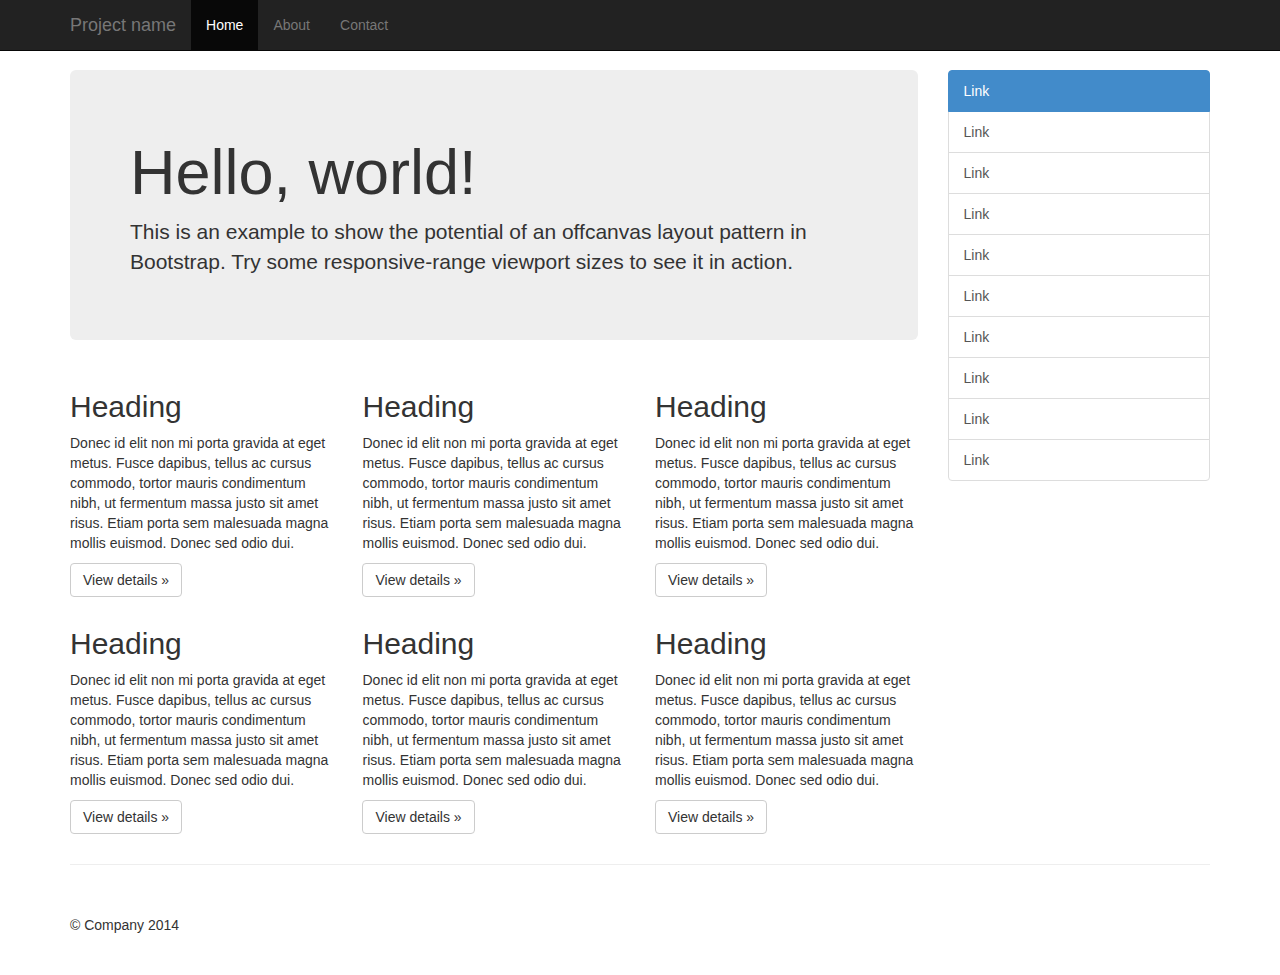
<file: aplikasi/site/assets/examples/offcanvas/index.html>
<!DOCTYPE html>
<html lang="en">
  <head>
    <meta charset="utf-8">
    <meta http-equiv="X-UA-Compatible" content="IE=edge">
    <meta name="viewport" content="width=device-width, initial-scale=1">
    <meta name="description" content="">
    <meta name="author" content="">
    <link rel="icon" href="../../favicon.ico">

    <title>Off Canvas Template for Bootstrap</title>

    <!-- Bootstrap core CSS -->
    <link href="../../dist/css/bootstrap.min.css" rel="stylesheet">

    <!-- Custom styles for this template -->
    <link href="offcanvas.css" rel="stylesheet">

    <!-- Just for debugging purposes. Don't actually copy these 2 lines! -->
    <!--[if lt IE 9]><script src="../../assets/js/ie8-responsive-file-warning.js"></script><![endif]-->
    <script src="../../assets/js/ie-emulation-modes-warning.js"></script>

    <!-- HTML5 shim and Respond.js IE8 support of HTML5 elements and media queries -->
    <!--[if lt IE 9]>
      <script src="https://oss.maxcdn.com/html5shiv/3.7.2/html5shiv.min.js"></script>
      <script src="https://oss.maxcdn.com/respond/1.4.2/respond.min.js"></script>
    <![endif]-->
  </head>

  <body>
    <div class="navbar navbar-fixed-top navbar-inverse" role="navigation">
      <div class="container">
        <div class="navbar-header">
          <button type="button" class="navbar-toggle collapsed" data-toggle="collapse" data-target=".navbar-collapse">
            <span class="sr-only">Toggle navigation</span>
            <span class="icon-bar"></span>
            <span class="icon-bar"></span>
            <span class="icon-bar"></span>
          </button>
          <a class="navbar-brand" href="#">Project name</a>
        </div>
        <div class="collapse navbar-collapse">
          <ul class="nav navbar-nav">
            <li class="active"><a href="#">Home</a></li>
            <li><a href="#about">About</a></li>
            <li><a href="#contact">Contact</a></li>
          </ul>
        </div><!-- /.nav-collapse -->
      </div><!-- /.container -->
    </div><!-- /.navbar -->

    <div class="container">

      <div class="row row-offcanvas row-offcanvas-right">

        <div class="col-xs-12 col-sm-9">
          <p class="pull-right visible-xs">
            <button type="button" class="btn btn-primary btn-xs" data-toggle="offcanvas">Toggle nav</button>
          </p>
          <div class="jumbotron">
            <h1>Hello, world!</h1>
            <p>This is an example to show the potential of an offcanvas layout pattern in Bootstrap. Try some responsive-range viewport sizes to see it in action.</p>
          </div>
          <div class="row">
            <div class="col-6 col-sm-6 col-lg-4">
              <h2>Heading</h2>
              <p>Donec id elit non mi porta gravida at eget metus. Fusce dapibus, tellus ac cursus commodo, tortor mauris condimentum nibh, ut fermentum massa justo sit amet risus. Etiam porta sem malesuada magna mollis euismod. Donec sed odio dui. </p>
              <p><a class="btn btn-default" href="#" role="button">View details &raquo;</a></p>
            </div><!--/span-->
            <div class="col-6 col-sm-6 col-lg-4">
              <h2>Heading</h2>
              <p>Donec id elit non mi porta gravida at eget metus. Fusce dapibus, tellus ac cursus commodo, tortor mauris condimentum nibh, ut fermentum massa justo sit amet risus. Etiam porta sem malesuada magna mollis euismod. Donec sed odio dui. </p>
              <p><a class="btn btn-default" href="#" role="button">View details &raquo;</a></p>
            </div><!--/span-->
            <div class="col-6 col-sm-6 col-lg-4">
              <h2>Heading</h2>
              <p>Donec id elit non mi porta gravida at eget metus. Fusce dapibus, tellus ac cursus commodo, tortor mauris condimentum nibh, ut fermentum massa justo sit amet risus. Etiam porta sem malesuada magna mollis euismod. Donec sed odio dui. </p>
              <p><a class="btn btn-default" href="#" role="button">View details &raquo;</a></p>
            </div><!--/span-->
            <div class="col-6 col-sm-6 col-lg-4">
              <h2>Heading</h2>
              <p>Donec id elit non mi porta gravida at eget metus. Fusce dapibus, tellus ac cursus commodo, tortor mauris condimentum nibh, ut fermentum massa justo sit amet risus. Etiam porta sem malesuada magna mollis euismod. Donec sed odio dui. </p>
              <p><a class="btn btn-default" href="#" role="button">View details &raquo;</a></p>
            </div><!--/span-->
            <div class="col-6 col-sm-6 col-lg-4">
              <h2>Heading</h2>
              <p>Donec id elit non mi porta gravida at eget metus. Fusce dapibus, tellus ac cursus commodo, tortor mauris condimentum nibh, ut fermentum massa justo sit amet risus. Etiam porta sem malesuada magna mollis euismod. Donec sed odio dui. </p>
              <p><a class="btn btn-default" href="#" role="button">View details &raquo;</a></p>
            </div><!--/span-->
            <div class="col-6 col-sm-6 col-lg-4">
              <h2>Heading</h2>
              <p>Donec id elit non mi porta gravida at eget metus. Fusce dapibus, tellus ac cursus commodo, tortor mauris condimentum nibh, ut fermentum massa justo sit amet risus. Etiam porta sem malesuada magna mollis euismod. Donec sed odio dui. </p>
              <p><a class="btn btn-default" href="#" role="button">View details &raquo;</a></p>
            </div><!--/span-->
          </div><!--/row-->
        </div><!--/span-->

        <div class="col-xs-6 col-sm-3 sidebar-offcanvas" id="sidebar" role="navigation">
          <div class="list-group">
            <a href="#" class="list-group-item active">Link</a>
            <a href="#" class="list-group-item">Link</a>
            <a href="#" class="list-group-item">Link</a>
            <a href="#" class="list-group-item">Link</a>
            <a href="#" class="list-group-item">Link</a>
            <a href="#" class="list-group-item">Link</a>
            <a href="#" class="list-group-item">Link</a>
            <a href="#" class="list-group-item">Link</a>
            <a href="#" class="list-group-item">Link</a>
            <a href="#" class="list-group-item">Link</a>
          </div>
        </div><!--/span-->
      </div><!--/row-->

      <hr>

      <footer>
        <p>&copy; Company 2014</p>
      </footer>

    </div><!--/.container-->



    <!-- Bootstrap core JavaScript
    ================================================== -->
    <!-- Placed at the end of the document so the pages load faster -->
    <script src="https://ajax.googleapis.com/ajax/libs/jquery/1.11.1/jquery.min.js"></script>
    <script src="../../dist/js/bootstrap.min.js"></script>

    <!-- IE10 viewport hack for Surface/desktop Windows 8 bug -->
    <script src="../../assets/js/ie10-viewport-bug-workaround.js"></script>

    <script src="offcanvas.js"></script>
  </body>
</html>
</file>
<file: aplikasi/site/assets/examples/blog/blog.css>
/*
 * Globals
 */

body {
  font-family: Georgia, "Times New Roman", Times, serif;
  color: #555;
}

h1, .h1,
h2, .h2,
h3, .h3,
h4, .h4,
h5, .h5,
h6, .h6 {
  margin-top: 0;
  font-family: "Helvetica Neue", Helvetica, Arial, sans-serif;
  font-weight: normal;
  color: #333;
}


/*
 * Override Bootstrap's default container.
 */

@media (min-width: 1200px) {
  .container {
    width: 970px;
  }
}


/*
 * Masthead for nav
 */

.blog-masthead {
  background-color: #428bca;
  -webkit-box-shadow: inset 0 -2px 5px rgba(0,0,0,.1);
          box-shadow: inset 0 -2px 5px rgba(0,0,0,.1);
}

/* Nav links */
.blog-nav-item {
  position: relative;
  display: inline-block;
  padding: 10px;
  font-weight: 500;
  color: #cdddeb;
}
.blog-nav-item:hover,
.blog-nav-item:focus {
  color: #fff;
  text-decoration: none;
}

/* Active state gets a caret at the bottom */
.blog-nav .active {
  color: #fff;
}
.blog-nav .active:after {
  position: absolute;
  bottom: 0;
  left: 50%;
  width: 0;
  height: 0;
  margin-left: -5px;
  vertical-align: middle;
  content: " ";
  border-right: 5px solid transparent;
  border-bottom: 5px solid;
  border-left: 5px solid transparent;
}


/*
 * Blog name and description
 */

.blog-header {
  padding-top: 20px;
  padding-bottom: 20px;
}
.blog-title {
  margin-top: 30px;
  margin-bottom: 0;
  font-size: 60px;
  font-weight: normal;
}
.blog-description {
  font-size: 20px;
  color: #999;
}


/*
 * Main column and sidebar layout
 */

.blog-main {
  font-size: 18px;
  line-height: 1.5;
}

/* Sidebar modules for boxing content */
.sidebar-module {
  padding: 15px;
  margin: 0 -15px 15px;
}
.sidebar-module-inset {
  padding: 15px;
  background-color: #f5f5f5;
  border-radius: 4px;
}
.sidebar-module-inset p:last-child,
.sidebar-module-inset ul:last-child,
.sidebar-module-inset ol:last-child {
  margin-bottom: 0;
}



/* Pagination */
.pager {
  margin-bottom: 60px;
  text-align: left;
}
.pager > li > a {
  width: 140px;
  padding: 10px 20px;
  text-align: center;
  border-radius: 30px;
}


/*
 * Blog posts
 */

.blog-post {
  margin-bottom: 60px;
}
.blog-post-title {
  margin-bottom: 5px;
  font-size: 40px;
}
.blog-post-meta {
  margin-bottom: 20px;
  color: #999;
}


/*
 * Footer
 */

.blog-footer {
  padding: 40px 0;
  color: #999;
  text-align: center;
  background-color: #f9f9f9;
  border-top: 1px solid #e5e5e5;
}
.blog-footer p:last-child {
  margin-bottom: 0;
}
</file>
<file: aplikasi/site/assets/examples/carousel/carousel.css>
/* GLOBAL STYLES
-------------------------------------------------- */
/* Padding below the footer and lighter body text */

body {
  padding-bottom: 40px;
  color: #5a5a5a;
}



/* CUSTOMIZE THE NAVBAR
-------------------------------------------------- */

/* Special class on .container surrounding .navbar, used for positioning it into place. */
.navbar-wrapper {
  position: absolute;
  top: 0;
  right: 0;
  left: 0;
  z-index: 20;
}

/* Flip around the padding for proper display in narrow viewports */
.navbar-wrapper > .container {
  padding-right: 0;
  padding-left: 0;
}
.navbar-wrapper .navbar {
  padding-right: 15px;
  padding-left: 15px;
}
.navbar-wrapper .navbar .container {
  width: auto;
}


/* CUSTOMIZE THE CAROUSEL
-------------------------------------------------- */

/* Carousel base class */
.carousel {
  height: 500px;
  margin-bottom: 60px;
}
/* Since positioning the image, we need to help out the caption */
.carousel-caption {
  z-index: 10;
}

/* Declare heights because of positioning of img element */
.carousel .item {
  height: 500px;
  background-color: #777;
}
.carousel-inner > .item > img {
  position: absolute;
  top: 0;
  left: 0;
  min-width: 100%;
  height: 500px;
}



/* MARKETING CONTENT
-------------------------------------------------- */

/* Center align the text within the three columns below the carousel */
.marketing .col-lg-4 {
  margin-bottom: 20px;
  text-align: center;
}
.marketing h2 {
  font-weight: normal;
}
.marketing .col-lg-4 p {
  margin-right: 10px;
  margin-left: 10px;
}


/* Featurettes
------------------------- */

.featurette-divider {
  margin: 80px 0; /* Space out the Bootstrap <hr> more */
}

/* Thin out the marketing headings */
.featurette-heading {
  font-weight: 300;
  line-height: 1;
  letter-spacing: -1px;
}



/* RESPONSIVE CSS
-------------------------------------------------- */

@media (min-width: 768px) {
  /* Navbar positioning foo */
  .navbar-wrapper {
    margin-top: 20px;
  }
  .navbar-wrapper .container {
    padding-right: 15px;
    padding-left: 15px;
  }
  .navbar-wrapper .navbar {
    padding-right: 0;
    padding-left: 0;
  }

  /* The navbar becomes detached from the top, so we round the corners */
  .navbar-wrapper .navbar {
    border-radius: 4px;
  }

  /* Bump up size of carousel content */
  .carousel-caption p {
    margin-bottom: 20px;
    font-size: 21px;
    line-height: 1.4;
  }

  .featurette-heading {
    font-size: 50px;
  }
}

@media (min-width: 992px) {
  .featurette-heading {
    margin-top: 120px;
  }
}
</file>
<file: aplikasi/site/assets/examples/cover/cover.css>
/*
 * Globals
 */

/* Links */
a,
a:focus,
a:hover {
  color: #fff;
}

/* Custom default button */
.btn-default,
.btn-default:hover,
.btn-default:focus {
  color: #333;
  text-shadow: none; /* Prevent inheritence from `body` */
  background-color: #fff;
  border: 1px solid #fff;
}


/*
 * Base structure
 */

html,
body {
  height: 100%;
  background-color: #333;
}
body {
  color: #fff;
  text-align: center;
  text-shadow: 0 1px 3px rgba(0,0,0,.5);
}

/* Extra markup and styles for table-esque vertical and horizontal centering */
.site-wrapper {
  display: table;
  width: 100%;
  height: 100%; /* For at least Firefox */
  min-height: 100%;
  -webkit-box-shadow: inset 0 0 100px rgba(0,0,0,.5);
          box-shadow: inset 0 0 100px rgba(0,0,0,.5);
}
.site-wrapper-inner {
  display: table-cell;
  vertical-align: top;
}
.cover-container {
  margin-right: auto;
  margin-left: auto;
}

/* Padding for spacing */
.inner {
  padding: 30px;
}


/*
 * Header
 */
.masthead-brand {
  margin-top: 10px;
  margin-bottom: 10px;
}

.masthead-nav > li {
  display: inline-block;
}
.masthead-nav > li + li {
  margin-left: 20px;
}
.masthead-nav > li > a {
  padding-right: 0;
  padding-left: 0;
  font-size: 16px;
  font-weight: bold;
  color: #fff; /* IE8 proofing */
  color: rgba(255,255,255,.75);
  border-bottom: 2px solid transparent;
}
.masthead-nav > li > a:hover,
.masthead-nav > li > a:focus {
  background-color: transparent;
  border-bottom-color: #a9a9a9;
  border-bottom-color: rgba(255,255,255,.25);
}
.masthead-nav > .active > a,
.masthead-nav > .active > a:hover,
.masthead-nav > .active > a:focus {
  color: #fff;
  border-bottom-color: #fff;
}

@media (min-width: 768px) {
  .masthead-brand {
    float: left;
  }
  .masthead-nav {
    float: right;
  }
}


/*
 * Cover
 */

.cover {
  padding: 0 20px;
}
.cover .btn-lg {
  padding: 10px 20px;
  font-weight: bold;
}


/*
 * Footer
 */

.mastfoot {
  color: #999; /* IE8 proofing */
  color: rgba(255,255,255,.5);
}


/*
 * Affix and center
 */

@media (min-width: 768px) {
  /* Pull out the header and footer */
  .masthead {
    position: fixed;
    top: 0;
  }
  .mastfoot {
    position: fixed;
    bottom: 0;
  }
  /* Start the vertical centering */
  .site-wrapper-inner {
    vertical-align: middle;
  }
  /* Handle the widths */
  .masthead,
  .mastfoot,
  .cover-container {
    width: 100%; /* Must be percentage or pixels for horizontal alignment */
  }
}

@media (min-width: 992px) {
  .masthead,
  .mastfoot,
  .cover-container {
    width: 700px;
  }
}
</file>
<file: aplikasi/site/assets/examples/dashboard/dashboard.css>
/*
 * Base structure
 */

/* Move down content because we have a fixed navbar that is 50px tall */
body {
  padding-top: 50px;
}


/*
 * Global add-ons
 */

.sub-header {
  padding-bottom: 10px;
  border-bottom: 1px solid #eee;
}

/*
 * Top navigation
 * Hide default border to remove 1px line.
 */
.navbar-fixed-top {
  border: 0;
}

/*
 * Sidebar
 */

/* Hide for mobile, show later */
.sidebar {
  display: none;
}
@media (min-width: 768px) {
  .sidebar {
    position: fixed;
    top: 51px;
    bottom: 0;
    left: 0;
    z-index: 1000;
    display: block;
    padding: 20px;
    overflow-x: hidden;
    overflow-y: auto; /* Scrollable contents if viewport is shorter than content. */
    background-color: #f5f5f5;
    border-right: 1px solid #eee;
  }
}

/* Sidebar navigation */
.nav-sidebar {
  margin-right: -21px; /* 20px padding + 1px border */
  margin-bottom: 20px;
  margin-left: -20px;
}
.nav-sidebar > li > a {
  padding-right: 20px;
  padding-left: 20px;
}
.nav-sidebar > .active > a,
.nav-sidebar > .active > a:hover,
.nav-sidebar > .active > a:focus {
  color: #fff;
  background-color: #428bca;
}


/*
 * Main content
 */

.main {
  padding: 20px;
}
@media (min-width: 768px) {
  .main {
    padding-right: 40px;
    padding-left: 40px;
  }
}
.main .page-header {
  margin-top: 0;
}


/*
 * Placeholder dashboard ideas
 */

.placeholders {
  margin-bottom: 30px;
  text-align: center;
}
.placeholders h4 {
  margin-bottom: 0;
}
.placeholder {
  margin-bottom: 20px;
}
.placeholder img {
  display: inline-block;
  border-radius: 50%;
}
</file>
<file: aplikasi/site/assets/examples/grid/grid.css>
h4 {
  margin-top: 25px;
}
.row {
  margin-bottom: 20px;
}
.row .row {
  margin-top: 10px;
  margin-bottom: 0;
}
[class*="col-"] {
  padding-top: 15px;
  padding-bottom: 15px;
  background-color: #eee;
  background-color: rgba(86,61,124,.15);
  border: 1px solid #ddd;
  border: 1px solid rgba(86,61,124,.2);
}

hr {
  margin-top: 40px;
  margin-bottom: 40px;
}
</file>
<file: aplikasi/site/assets/examples/jumbotron-narrow/jumbotron-narrow.css>
/* Space out content a bit */
body {
  padding-top: 20px;
  padding-bottom: 20px;
}

/* Everything but the jumbotron gets side spacing for mobile first views */
.header,
.marketing,
.footer {
  padding-right: 15px;
  padding-left: 15px;
}

/* Custom page header */
.header {
  border-bottom: 1px solid #e5e5e5;
}
/* Make the masthead heading the same height as the navigation */
.header h3 {
  padding-bottom: 19px;
  margin-top: 0;
  margin-bottom: 0;
  line-height: 40px;
}

/* Custom page footer */
.footer {
  padding-top: 19px;
  color: #777;
  border-top: 1px solid #e5e5e5;
}

/* Customize container */
@media (min-width: 768px) {
  .container {
    max-width: 730px;
  }
}
.container-narrow > hr {
  margin: 30px 0;
}

/* Main marketing message and sign up button */
.jumbotron {
  text-align: center;
  border-bottom: 1px solid #e5e5e5;
}
.jumbotron .btn {
  padding: 14px 24px;
  font-size: 21px;
}

/* Supporting marketing content */
.marketing {
  margin: 40px 0;
}
.marketing p + h4 {
  margin-top: 28px;
}

/* Responsive: Portrait tablets and up */
@media screen and (min-width: 768px) {
  /* Remove the padding we set earlier */
  .header,
  .marketing,
  .footer {
    padding-right: 0;
    padding-left: 0;
  }
  /* Space out the masthead */
  .header {
    margin-bottom: 30px;
  }
  /* Remove the bottom border on the jumbotron for visual effect */
  .jumbotron {
    border-bottom: 0;
  }
}
</file>
<file: aplikasi/site/assets/examples/jumbotron/jumbotron.css>
/* Move down content because we have a fixed navbar that is 50px tall */
body {
  padding-top: 50px;
  padding-bottom: 20px;
}
</file>
<file: aplikasi/site/assets/examples/justified-nav/justified-nav.css>
body {
  padding-top: 20px;
}

.footer {
  padding-top: 40px;
  padding-bottom: 40px;
  margin-top: 40px;
  border-top: 1px solid #eee;
}

/* Main marketing message and sign up button */
.jumbotron {
  text-align: center;
  background-color: transparent;
}
.jumbotron .btn {
  padding: 14px 24px;
  font-size: 21px;
}

/* Customize the nav-justified links to be fill the entire space of the .navbar */

.nav-justified {
  background-color: #eee;
  border: 1px solid #ccc;
  border-radius: 5px;
}
.nav-justified > li > a {
  padding-top: 15px;
  padding-bottom: 15px;
  margin-bottom: 0;
  font-weight: bold;
  color: #777;
  text-align: center;
  background-color: #e5e5e5; /* Old browsers */
  background-image: -webkit-gradient(linear, left top, left bottom, from(#f5f5f5), to(#e5e5e5));
  background-image: -webkit-linear-gradient(top, #f5f5f5 0%, #e5e5e5 100%);
  background-image:      -o-linear-gradient(top, #f5f5f5 0%, #e5e5e5 100%);
  background-image: -webkit-gradient(linear, left top, left bottom, from(top), color-stop(0%, #f5f5f5), to(#e5e5e5));
  background-image:         linear-gradient(top, #f5f5f5 0%, #e5e5e5 100%);
  filter: progid:DXImageTransform.Microsoft.gradient( startColorstr='#f5f5f5', endColorstr='#e5e5e5',GradientType=0 ); /* IE6-9 */
  background-repeat: repeat-x; /* Repeat the gradient */
  border-bottom: 1px solid #d5d5d5;
}
.nav-justified > .active > a,
.nav-justified > .active > a:hover,
.nav-justified > .active > a:focus {
  background-color: #ddd;
  background-image: none;
  -webkit-box-shadow: inset 0 3px 7px rgba(0,0,0,.15);
          box-shadow: inset 0 3px 7px rgba(0,0,0,.15);
}
.nav-justified > li:first-child > a {
  border-radius: 5px 5px 0 0;
}
.nav-justified > li:last-child > a {
  border-bottom: 0;
  border-radius: 0 0 5px 5px;
}

@media (min-width: 768px) {
  .nav-justified {
    max-height: 52px;
  }
  .nav-justified > li > a {
    border-right: 1px solid #d5d5d5;
    border-left: 1px solid #fff;
  }
  .nav-justified > li:first-child > a {
    border-left: 0;
    border-radius: 5px 0 0 5px;
  }
  .nav-justified > li:last-child > a {
    border-right: 0;
    border-radius: 0 5px 5px 0;
  }
}

/* Responsive: Portrait tablets and up */
@media screen and (min-width: 768px) {
  /* Remove the padding we set earlier */
  .masthead,
  .marketing,
  .footer {
    padding-right: 0;
    padding-left: 0;
  }
}
</file>
<file: aplikasi/site/assets/examples/navbar-fixed-top/navbar-fixed-top.css>
body {
  min-height: 2000px;
  padding-top: 70px;
}
</file>
<file: aplikasi/site/assets/examples/navbar-static-top/navbar-static-top.css>
body {
  min-height: 2000px;
}

.navbar-static-top {
  margin-bottom: 19px;
}
</file>
<file: aplikasi/site/assets/examples/navbar/navbar.css>
body {
  padding-top: 20px;
  padding-bottom: 20px;
}

.navbar {
  margin-bottom: 20px;
}
</file>
<file: aplikasi/site/assets/examples/non-responsive/non-responsive.css>
/* Template-specific stuff
 *
 * Customizations just for the template; these are not necessary for anything
 * with disabling the responsiveness.
 */

/* Account for fixed navbar */
body {
  min-width: 970px;
  padding-top: 70px;
  padding-bottom: 30px;
}

/* Don't let the lead text change font-size. */
.lead {
  font-size: 16px;
}

/* Finesse the page header spacing */
.page-header {
  margin-bottom: 30px;
}
.page-header .lead {
  margin-bottom: 10px;
}


/* Non-responsive overrides
 *
 * Utilitze the following CSS to disable the responsive-ness of the container,
 * grid system, and navbar.
 */

/* Reset the container */
.container {
  width: 970px;
  max-width: none !important;
}

/* Demonstrate the grids */
.col-xs-4 {
  padding-top: 15px;
  padding-bottom: 15px;
  background-color: #eee;
  background-color: rgba(86,61,124,.15);
  border: 1px solid #ddd;
  border: 1px solid rgba(86,61,124,.2);
}

.container .navbar-header,
.container .navbar-collapse {
  margin-right: 0;
  margin-left: 0;
}

/* Always float the navbar header */
.navbar-header {
  float: left;
}

/* Undo the collapsing navbar */
.navbar-collapse {
  display: block !important;
  height: auto !important;
  padding-bottom: 0;
  overflow: visible !important;
}

.navbar-toggle {
  display: none;
}
.navbar-collapse {
  border-top: 0;
}

.navbar-brand {
  margin-left: -15px;
}

/* Always apply the floated nav */
.navbar-nav {
  float: left;
  margin: 0;
}
.navbar-nav > li {
  float: left;
}
.navbar-nav > li > a {
  padding: 15px;
}

/* Redeclare since we override the float above */
.navbar-nav.navbar-right {
  float: right;
}

/* Undo custom dropdowns */
.navbar .navbar-nav .open .dropdown-menu {
  position: absolute;
  float: left;
  background-color: #fff;
  border: 1px solid #ccc;
  border: 1px solid rgba(0, 0, 0, .15);
  border-width: 0 1px 1px;
  border-radius: 0 0 4px 4px;
  -webkit-box-shadow: 0 6px 12px rgba(0, 0, 0, .175);
          box-shadow: 0 6px 12px rgba(0, 0, 0, .175);
}
.navbar-default .navbar-nav .open .dropdown-menu > li > a {
  color: #333;
}
.navbar .navbar-nav .open .dropdown-menu > li > a:hover,
.navbar .navbar-nav .open .dropdown-menu > li > a:focus,
.navbar .navbar-nav .open .dropdown-menu > .active > a,
.navbar .navbar-nav .open .dropdown-menu > .active > a:hover,
.navbar .navbar-nav .open .dropdown-menu > .active > a:focus {
  color: #fff !important;
  background-color: #428bca !important;
}
.navbar .navbar-nav .open .dropdown-menu > .disabled > a,
.navbar .navbar-nav .open .dropdown-menu > .disabled > a:hover,
.navbar .navbar-nav .open .dropdown-menu > .disabled > a:focus {
  color: #999 !important;
  background-color: transparent !important;
}
</file>
<file: aplikasi/site/assets/examples/offcanvas/offcanvas.css>
/*
 * Style tweaks
 * --------------------------------------------------
 */
html,
body {
  overflow-x: hidden; /* Prevent scroll on narrow devices */
}
body {
  padding-top: 70px;
}
footer {
  padding: 30px 0;
}

/*
 * Off Canvas
 * --------------------------------------------------
 */
@media screen and (max-width: 767px) {
  .row-offcanvas {
    position: relative;
    -webkit-transition: all .25s ease-out;
         -o-transition: all .25s ease-out;
            transition: all .25s ease-out;
  }

  .row-offcanvas-right {
    right: 0;
  }

  .row-offcanvas-left {
    left: 0;
  }

  .row-offcanvas-right
  .sidebar-offcanvas {
    right: -50%; /* 6 columns */
  }

  .row-offcanvas-left
  .sidebar-offcanvas {
    left: -50%; /* 6 columns */
  }

  .row-offcanvas-right.active {
    right: 50%; /* 6 columns */
  }

  .row-offcanvas-left.active {
    left: 50%; /* 6 columns */
  }

  .sidebar-offcanvas {
    position: absolute;
    top: 0;
    width: 50%; /* 6 columns */
  }
}
</file>
<file: aplikasi/site/css/camera.css>
@import url(//maxcdn.bootstrapcdn.com/font-awesome/4.3.0/css/font-awesome.min.css);
@import url(//fonts.googleapis.com/css?family=Raleway:400,900,800,700,600,500,300,200,100);
/*========================================================
                        Camera
=========================================================*/
.camera_container {
  position: relative;
  padding-bottom: 29.75609756%;
  margin-bottom: 30px;
}
@media (max-width: 1176.2295082px) {
  .camera_container {
    padding-bottom: 350px;
  }
}
.camera_wrap {
  display: none;
  position: absolute;
  left: 0;
  top: 0;
  width: 100%;
  margin-bottom: 0 !important;
  height: 100%;
  background: #fff;
  z-index: 0;
}
.camera_wrap img {
  max-width: none !important;
}
.camera_fakehover {
  height: 100%;
  min-height: 60px;
  position: relative;
  width: 100%;
}
.camera_src {
  display: none;
}
.cameraCont,
.cameraContents {
  height: 100%;
  position: relative;
  width: 100%;
  z-index: 1;
}
.cameraSlide {
  position: absolute;
  left: 0;
  right: 0;
  top: 0;
  bottom: 0;
}
.cameraContent {
  position: absolute;
  left: 0;
  right: 0;
  top: 0;
  bottom: 0;
  display: none;
}
.camera_target {
  position: absolute;
  left: 0;
  right: 0;
  top: 0;
  bottom: 0;
  overflow: hidden;
  text-align: left;
  z-index: 0;
}
.camera_overlayer {
  position: absolute;
  left: 0;
  right: 0;
  top: 0;
  bottom: 0;
  overflow: hidden;
  z-index: 0;
}
.camera_target_content {
  position: absolute;
  left: 0;
  right: 0;
  top: 0;
  bottom: 0;
  overflow: hidden;
  z-index: 2;
}
.camera_loader {
  background: #ffffff url(../images/camera-loader.gif) no-repeat center;
  border: 1px solid #ffffff;
  border-radius: 18px;
  height: 36px;
  left: 50%;
  overflow: hidden;
  position: absolute;
  margin: -18px 0 0 -18px;
  top: 50%;
  width: 36px;
  z-index: 3;
}
.camera_nav_cont {
  height: 65px;
  overflow: hidden;
  position: absolute;
  right: 9px;
  top: 15px;
  width: 120px;
  z-index: 4;
}
.camerarelative {
  overflow: hidden;
  position: relative;
}
.imgFake {
  cursor: pointer;
}
.camera_command_wrap .hideNav {
  display: none;
}
.camera_command_wrap {
  left: 0;
  position: relative;
  right: 0;
  z-index: 4;
}
.showIt {
  display: none;
}
.camera_clear {
  clear: both;
  display: block;
  height: 1px;
  margin: -1px 0 25px;
  position: relative;
}
.camera_caption {
  display: none;
  left: 0;
  right: 0;
  top: 0;
  bottom: 0;
}
@media (max-width: 767px) {
  .camera_caption {
    top: 13%;
  }
}
.cameraContent .camera_caption {
  display: block;
}
/*================   Custom Layout&Styles   =====================*/
.camera_caption {
  position: absolute;
}
.camera_caption > div {
  height: 100%;
}
.camera_pag {
  position: absolute;
  bottom: 6.8%;
  z-index: 10;
  right: 21.5%;
}
@media (max-width: 767px) {
  .camera_pag {
    display: none;
  }
}
.camera_pag_ul {
  text-align: center;
}
.camera_pag_ul li {
  display: inline-block;
  width: 20px;
  height: 20px;
  line-height: 20px;
  text-align: center;
  cursor: pointer;
  -webkit-border-radius: 50%;
  -moz-border-radius: 50%;
  border-radius: 50%;
  background: #ffffff;
  -moz-transition: 0.3s all ease;
  -webkit-transition: 0.3s all ease;
  -o-transition: 0.3s all ease;
  transition: 0.3s all ease;
}
.camera_pag_ul li.cameracurrent,
.camera_pag_ul li:hover {
  background: #222533;
}
.camera_pag_ul li + li {
  margin-left: 5px;
}
.camera_pag_ul li > span {
  display: none;
}
.camera_nav {
  position: absolute;
  left: 0;
  right: 0;
  top: 50%;
  margin-top: -33px;
}
@media (max-width: 767px) {
  .camera_nav {
    display: none;
  }
}
.camera_next:before {
  position: absolute;
  content: '\f101';
  font-family: 'FontAwesome';
  font-size: 32px;
  color: #ffffff;
  top: 0;
  right: 12.3%;
  z-index: 10;
}
.camera_prev:before {
  position: absolute;
  content: '\f100';
  font-family: 'FontAwesome';
  font-size: 32px;
  color: #ffffff;
  top: 0;
  left: 12.3%;
  z-index: 10;
}
.camera_next:before,
.camera_prev:before {
  cursor: pointer;
  -moz-transition: 0.2s;
  -webkit-transition: 0.2s;
  -o-transition: 0.2s;
  transition: 0.2s;
}
.camera_next:hover:before,
.camera_prev:hover:before {
  color: #21c2f8;
}
</file>
<file: aplikasi/site/css/search.css>
@import url(//maxcdn.bootstrapcdn.com/font-awesome/4.3.0/css/font-awesome.min.css);
@import url(//fonts.googleapis.com/css?family=Raleway:400,900,800,700,600,500,300,200,100);
.search-form {
  display: inline-block;
  position: relative;
  width: 200px;
  margin-top: 10px;
  z-index: 3;
  float: right;
}
@media (max-width: 1199px) {
  .search-form {
    margin-top: 1px;
  }
}
@media (max-width: 991px) {
  .search-form {
    width: 221px;
  }
}
.search-form_label {
  width: 100%;
  display: block;
  padding: 10px 50px 10px 10px;
  background: trancparent;
  border: 1px solid #c9c9c9;
}
@media (max-width: 1199px) {
  .search-form_label {
    margin-bottom: 0;
  }
}
.search-form_input {
  outline: none;
  background-color: transparent;
  border: none;
  -webkit-appearance: none;
  border-radius: 0;
  vertical-align: baseline;
  box-shadow: none;
  color: #21c2f8;
  display: block;
  width: 100%;
  font-size: 14px;
  line-height: 16px;
  height: 37px;
}
@media (max-width: 1199px) {
  .search-form_input {
    height: 31px;
  }
}
.search-form_submit {
  background: none;
  border: none;
  display: inline-block;
  padding: 0;
  outline: none;
  outline-offset: 0;
  cursor: pointer;
  -webkit-appearance: none;
  -moz-transition: 0.3s all ease;
  -webkit-transition: 0.3s all ease;
  -o-transition: 0.3s all ease;
  transition: 0.3s all ease;
  position: absolute;
  top: 14px;
  right: 15px;
  width: 25px;
  height: 22px;
  font: 400 21px/24px 'FontAwesome', sans-serif;
  color: #c9c9c9;
}
.search-form_submit::-moz-focus-inner {
  border: none;
  padding: 0;
}
.search-form_submit:before {
  content: '\f002';
}
.search-form_submit:hover {
  color: #21c2f8;
}
@media (max-width: 767px) {
  .search-form {
    display: none;
    position: fixed;
    top: 75px;
    left: 15px;
    right: 15px;
    background: rgba(255, 255, 255, 0.95);
    width: auto;
    border: 1px solid #c9c9c9;
    -moz-transition: 0.4s;
    -webkit-transition: 0.4s;
    -o-transition: 0.4s;
    transition: 0.4s;
  }
  .search-form_label {
    border: none;
  }
}
.search-form_toggle {
  display: inline-block;
  color: #222533;
  font: 400 16px/14px 'FontAwesome';
  position: fixed;
  z-index: 999999999;
  right: 40px;
  top: 23px;
  min-width: 13px;
}
.search-form_toggle:before {
  content: '\f002';
}
.search-form_toggle:focus {
  color: #222533;
}
.search-form_toggle.active,
.search-form_toggle:hover {
  color: #21c2f8;
}
.search-form_toggle.active:before {
  content: '\f00d';
}
@media (min-width: 768px) {
  .search-form_toggle {
    display: none;
  }
}
.search-form + * {
  margin-top: 25px;
}
.search-form.on {
  display: block;
}
.search-form_liveout {
  text-align: left;
  display: block;
  position: absolute;
  top: 100%;
  left: 0;
  right: 0;
  opacity: 0;
  filter: alpha(opacity=0);
  -moz-transition: 0.3s all ease;
  -webkit-transition: 0.3s all ease;
  -o-transition: 0.3s all ease;
  transition: 0.3s all ease;
  z-index: 1;
}
.lt-ie9 .search-form_liveout {
  filter: alpha(opacity=0);
}
.search-form_liveout .search_list {
  padding: 10px;
  list-style-type: none;
  font-size: 11px;
  line-height: 24px;
  background: #ffffff;
  -moz-box-shadow: 0 0 2px 0 rgba(0, 0, 0, 0.5);
  -webkit-box-shadow: 0 0 2px 0 rgba(0, 0, 0, 0.5);
  box-shadow: 0 0 2px 0 rgba(0, 0, 0, 0.5);
}
.search-form_liveout .search_list li + li {
  margin-top: 2px;
}
.search-form_liveout .search_list a {
  padding-left: 5px;
}
.search-form_liveout .search_link {
  font-family: 'Raleway', sans-serif;
  display: block;
  padding: 5px 10px;
  background: #ffffff;
  color: #21c2f8;
}
.search-form_liveout .search_link .search_title {
  color: #21c2f8;
  font: 700 13px/18px 'Raleway', sans-serif;
  text-transform: uppercase;
}
.search-form_liveout .search_link:hover {
  background: #21c2f8;
  color: #ffffff;
}
.search-form_liveout .search_link:hover .search_title {
  color: #ffffff;
}
.search-form_liveout .search_error {
  display: block;
  color: #21c2f8;
  background: #fafafa;
  padding: 10px 10px;
  overflow: hidden;
  font-size: 14px;
}
.search-form_liveout .match {
  display: none;
}
.search-form_liveout button {
  background: none;
  border: none;
  display: inline-block;
  padding: 0;
  outline: none;
  outline-offset: 0;
  cursor: pointer;
  -webkit-appearance: none;
  display: block;
  width: 100%;
  color: #045e7c;
  background: #fafafa;
  padding: 10px 10px;
}
.search-form_liveout button::-moz-focus-inner {
  border: none;
  padding: 0;
}
.search-form_liveout button:hover {
  background: #21c2f8;
  color: #ffffff;
}
input:focus + .search-form_liveout {
  opacity: 1;
  filter: alpha(opacity=100);
}
.lt-ie9 input:focus + .search-form_liveout {
  filter: alpha(opacity=100);
}
.search-form_liveout .tablet,
.mobile .search-form_liveout {
  display: none !important;
}
.search-frame,
.search-frame body {
  width: 100%;
  height: auto;
  background: transparent;
}
.search-frame,
.search-frame body,
.search-frame h1,
.search-frame h2,
.search-frame h3,
.search-frame h4,
.search-frame h5,
.search-frame h6,
.search-frame p,
.search-frame em {
  margin: 0;
  padding: 0;
  border: 0;
  font-size: 100%;
  font: inherit;
  vertical-align: top;
}
.search-frame img {
  max-width: 100%;
  height: auto;
}
.search-frame a {
  font: inherit;
  color: inherit;
  text-decoration: none;
  -moz-transition: 0.3s all ease;
  -webkit-transition: 0.3s all ease;
  -o-transition: 0.3s all ease;
  transition: 0.3s all ease;
}
.search-frame a:active {
  background: transparent;
}
.search-frame a:focus {
  outline: none;
}
.search-frame h4 {
  color: #222533;
  font-family: 'Raleway', sans-serif;
  font-size: 20px;
  font-weight: 700;
  text-transform: none;
}
@media (max-width: 979px) {
  .search-frame h4 {
    font-size: 16px;
    line-height: 16px;
  }
}
.search-frame h4 a:hover {
  color: #21c2f8;
}
.search-frame .search_list {
  color: #222533;
  margin: 0;
  padding: 0;
  border: 0;
  font: inherit;
  vertical-align: top;
  list-style-type: none;
  counter-reset: num1;
}
.search-frame .search_list p {
  font: 300 15px/22px 'Raleway', sans-serif;
}
.search-frame .search_list .match {
  color: #21c2f8;
  font-size: 12px;
  display: block;
}
.search-frame .search_list li {
  padding-top: 20px;
  padding-left: 50px;
  position: relative;
  padding-bottom: 20px;
  -moz-transition: 0.3s all ease;
  -webkit-transition: 0.3s all ease;
  -o-transition: 0.3s all ease;
  transition: 0.3s all ease;
}
.search-frame .search_list li:hover {
  background: rgba(0, 255, 0, 0.1);
}
.search-frame .search_list li:before {
  content: counter(num1) '.';
  counter-increment: num1;
  position: absolute;
  left: 5px;
  top: 20px;
  width: 24px;
  height: 24px;
  font-size: 24px;
  line-height: inherit;
}
.search-frame .search_list li + li {
  border-top: 5px solid #21c2f8;
}
.search-frame .search {
  color: #21c2f8;
  font-weight: 700;
}
.search-frame .match {
  color: #222533;
  font-size: 12px;
  display: block;
}
.search-frame * + p {
  margin-top: 16px;
}
body.search_body {
  background: #1b1b1d;
}
.content {
  padding-top: 40px;
  padding-bottom: 40px;
}
.search_head {
  padding-bottom: 25px;
}
</file>
<file: aplikasi/site/css/google-map.css>
@import url(//maxcdn.bootstrapcdn.com/font-awesome/4.3.0/css/font-awesome.min.css);
@import url(//fonts.googleapis.com/css?family=Raleway:400,900,800,700,600,500,300,200,100);
/*==================  GOOGLE MAP  ======================*/
.map {
  position: relative;
}
.map_model {
  height: 586px;
}
.map_model img {
  max-width: none !important;
}
@media (max-width: 767px) {
  .map_model {
    height: 400px;
  }
}
@media (max-width: 479px) {
  .map_model {
    height: 300px;
  }
}
.map_locations {
  display: none;
}
.map .location {
  padding: 12px 17px 5px;
}
.map .location h3 {
  letter-spacing: -1px;
  line-height: 45px;
}
.map .location dl {
  font-size: 15px;
  text-transform: none;
  letter-spacing: 0;
}
.map .location dl dd {
  font-weight: 400;
  color: #ffffff;
  display: inline-block;
}
.map .location dl dt {
  font-weight: 600;
  color: #21c2f8;
  display: inline-block;
  padding-right: 7px;
}
.map .location dl .phone {
  font-weight: 800;
  font-size: 25px;
}
.map .location dl + dl {
  margin-top: 10px;
}
.map .location dl a:hover {
  color: #21c2f8;
}
@media (max-width: 1199px) {
  .map .location {
    padding: 6px 0px 5px;
  }
  .map .location h3 {
    font-size: 17px;
    line-height: 24px;
    font-weight: 700;
  }
  .map .location dl {
    font-size: 13px;
  }
  .map .location dl .phone {
    font-weight: 600;
    font-size: 15px;
  }
  .map .location dl + dl {
    margin-top: 2px;
  }
}
@media (max-width: 400px) {
  .map .location dl dt {
    display: none;
  }
}
.map .gm-wrapper > div {
  background: rgba(45, 49, 52, 0.9) !important;
}
.map .gm-wrapper > div:after {
  position: absolute;
  content: '';
  width: 0px;
  height: 0px;
  border-right: 17px solid rgba(45, 49, 52, 0.9);
  border-bottom: 17px solid transparent;
  top: 0;
  left: -17px;
}
@media (max-width: 1199px) {
  .map .gm-wrapper > div:after {
    top: 100%;
    left: 50%;
    -moz-transform: translateX(-50%);
    -ms-transform: translateX(-50%);
    -o-transform: translateX(-50%);
    -webkit-transform: translateX(-50%);
    transform: translateX(-50%);
    -moz-transform: rotate(-90deg);
    -ms-transform: rotate(-90deg);
    -o-transform: rotate(-90deg);
    -webkit-transform: rotate(-90deg);
    transform: rotate(-90deg);
  }
}
.map .gm-wrapper * {
  background: transparent!important;
}
.map .gm-wrapper > div > div div:nth-child(3) div div,
.map .gm-wrapper > div > div div:nth-child(3) div:nth-child(2) div {
  background: rgba(45, 49, 52, 0.9) !important;
}
.map .gm-wrapper {
  left: 243px!important;
  top: 290px!important;
}
@media (max-width: 1199px) {
  .map .gm-wrapper {
    left: 0!important;
    top: 0!important;
  }
}
.map .gm-wrapper > div > div div,
.map .gm-wrapper > div > div div:nth-child(3) div div,
.map .gm-wrapper > div > div div:nth-child(3) div:nth-child(2) div {
  background: transparent!important;
  border: none!important;
  box-shadow: none!important;
}
.map_height1 .map_model {
  height: 612px;
}
</file>
<file: aplikasi/site/js/tests/vendor/qunit.css>
/*!
 * QUnit 1.17.1
 * http://qunitjs.com/
 *
 * Copyright jQuery Foundation and other contributors
 * Released under the MIT license
 * http://jquery.org/license
 *
 * Date: 2015-01-20T19:39Z
 */

/** Font Family and Sizes */

#qunit-tests, #qunit-header, #qunit-banner, #qunit-testrunner-toolbar, #qunit-userAgent, #qunit-testresult {
	font-family: "Helvetica Neue Light", "HelveticaNeue-Light", "Helvetica Neue", Calibri, Helvetica, Arial, sans-serif;
}

#qunit-testrunner-toolbar, #qunit-userAgent, #qunit-testresult, #qunit-tests li { font-size: small; }
#qunit-tests { font-size: smaller; }


/** Resets */

#qunit-tests, #qunit-header, #qunit-banner, #qunit-userAgent, #qunit-testresult, #qunit-modulefilter {
	margin: 0;
	padding: 0;
}


/** Header */

#qunit-header {
	padding: 0.5em 0 0.5em 1em;

	color: #8699A4;
	background-color: #0D3349;

	font-size: 1.5em;
	line-height: 1em;
	font-weight: 400;

	border-radius: 5px 5px 0 0;
}

#qunit-header a {
	text-decoration: none;
	color: #C2CCD1;
}

#qunit-header a:hover,
#qunit-header a:focus {
	color: #FFF;
}

#qunit-testrunner-toolbar label {
	display: inline-block;
	padding: 0 0.5em 0 0.1em;
}

#qunit-banner {
	height: 5px;
}

#qunit-testrunner-toolbar {
	padding: 0.5em 1em 0.5em 1em;
	color: #5E740B;
	background-color: #EEE;
	overflow: hidden;
}

#qunit-userAgent {
	padding: 0.5em 1em 0.5em 1em;
	background-color: #2B81AF;
	color: #FFF;
	text-shadow: rgba(0, 0, 0, 0.5) 2px 2px 1px;
}

#qunit-modulefilter-container {
	float: right;
	padding: 0.2em;
}

.qunit-url-config {
	display: inline-block;
	padding: 0.1em;
}

.qunit-filter {
	display: block;
	float: right;
	margin-left: 1em;
}

/** Tests: Pass/Fail */

#qunit-tests {
	list-style-position: inside;
}

#qunit-tests li {
	padding: 0.4em 1em 0.4em 1em;
	border-bottom: 1px solid #FFF;
	list-style-position: inside;
}

#qunit-tests > li {
	display: none;
}

#qunit-tests li.running,
#qunit-tests li.pass,
#qunit-tests li.fail,
#qunit-tests li.skipped {
	display: list-item;
}

#qunit-tests.hidepass li.running,
#qunit-tests.hidepass li.pass {
	display: none;
}

#qunit-tests li strong {
	cursor: pointer;
}

#qunit-tests li.skipped strong {
	cursor: default;
}

#qunit-tests li a {
	padding: 0.5em;
	color: #C2CCD1;
	text-decoration: none;
}
#qunit-tests li a:hover,
#qunit-tests li a:focus {
	color: #000;
}

#qunit-tests li .runtime {
	float: right;
	font-size: smaller;
}

.qunit-assert-list {
	margin-top: 0.5em;
	padding: 0.5em;

	background-color: #FFF;

	border-radius: 5px;
}

.qunit-collapsed {
	display: none;
}

#qunit-tests table {
	border-collapse: collapse;
	margin-top: 0.2em;
}

#qunit-tests th {
	text-align: right;
	vertical-align: top;
	padding: 0 0.5em 0 0;
}

#qunit-tests td {
	vertical-align: top;
}

#qunit-tests pre {
	margin: 0;
	white-space: pre-wrap;
	word-wrap: break-word;
}

#qunit-tests del {
	background-color: #E0F2BE;
	color: #374E0C;
	text-decoration: none;
}

#qunit-tests ins {
	background-color: #FFCACA;
	color: #500;
	text-decoration: none;
}

/*** Test Counts */

#qunit-tests b.counts                       { color: #000; }
#qunit-tests b.passed                       { color: #5E740B; }
#qunit-tests b.failed                       { color: #710909; }

#qunit-tests li li {
	padding: 5px;
	background-color: #FFF;
	border-bottom: none;
	list-style-position: inside;
}

/*** Passing Styles */

#qunit-tests li li.pass {
	color: #3C510C;
	background-color: #FFF;
	border-left: 10px solid #C6E746;
}

#qunit-tests .pass                          { color: #528CE0; background-color: #D2E0E6; }
#qunit-tests .pass .test-name               { color: #366097; }

#qunit-tests .pass .test-actual,
#qunit-tests .pass .test-expected           { color: #999; }

#qunit-banner.qunit-pass                    { background-color: #C6E746; }

/*** Failing Styles */

#qunit-tests li li.fail {
	color: #710909;
	background-color: #FFF;
	border-left: 10px solid #EE5757;
	white-space: pre;
}

#qunit-tests > li:last-child {
	border-radius: 0 0 5px 5px;
}

#qunit-tests .fail                          { color: #000; background-color: #EE5757; }
#qunit-tests .fail .test-name,
#qunit-tests .fail .module-name             { color: #000; }

#qunit-tests .fail .test-actual             { color: #EE5757; }
#qunit-tests .fail .test-expected           { color: #008000; }

#qunit-banner.qunit-fail                    { background-color: #EE5757; }

/*** Skipped tests */

#qunit-tests .skipped {
	background-color: #EBECE9;
}

#qunit-tests .qunit-skipped-label {
	background-color: #F4FF77;
	display: inline-block;
	font-style: normal;
	color: #366097;
	line-height: 1.8em;
	padding: 0 0.5em;
	margin: -0.4em 0.4em -0.4em 0;
}

/** Result */

#qunit-testresult {
	padding: 0.5em 1em 0.5em 1em;

	color: #2B81AF;
	background-color: #D2E0E6;

	border-bottom: 1px solid #FFF;
}
#qunit-testresult .module-name {
	font-weight: 700;
}

/** Fixture */

#qunit-fixture {
	position: absolute;
	top: -10000px;
	left: -10000px;
	width: 1000px;
	height: 1000px;
}
</file>
